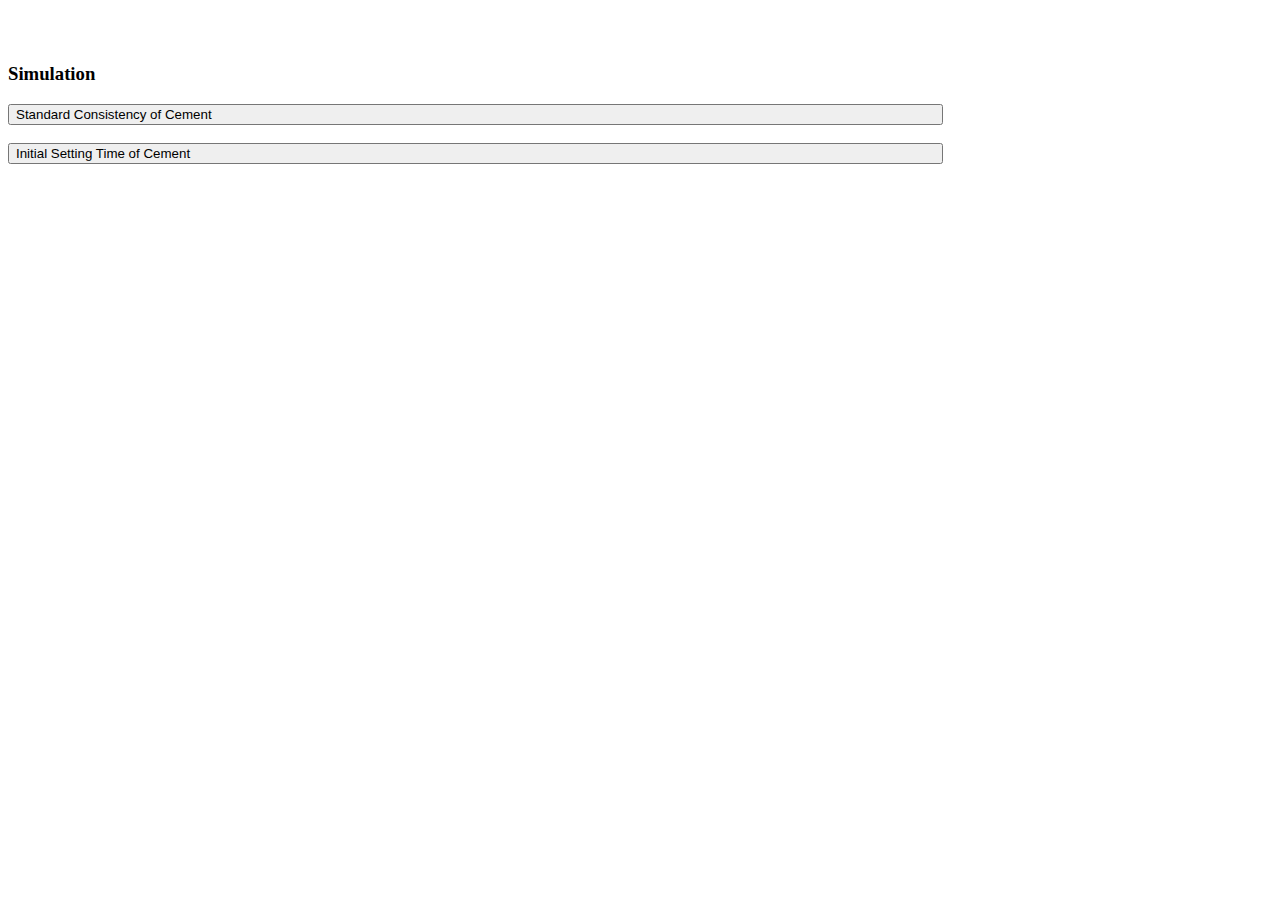
<file: simulation/index.html>
<!DOCTYPE html>
<html lang="en-US">
<head>
<meta charset="UTF-8">
<style>
div.panel {
    display: none;
}

div.panel.show {
    display: block !important;
}

</style>
</head>

<body>
<section class="content">
          <h3 style="margin-top:5%">Simulation</h3>
           
            <!--Simulation content goes here -->
			<!-- <iframe noscroll="" scrolling="no" src="images/slump test/index.html" height="606px" width="806px" style="background-color:white;"></iframe> -->
<div class="accordion"><input type="button" value="Standard Consistency of Cement" style="width:74%; text-align:left; " /></div>
<div class="panel" style="height:606px; width:806px;">
<iframe noscroll="" scrolling="no" src="stdconsistencycement/index.html" class="panel" style="height:606px; width:804px; background-color:white;"></iframe>
</div></br>
<div class="accordion"><input type="button" value="Initial Setting Time of Cement" style="width:74%; text-align:left;" /></div>
<div class="panel" style="height:606px; width:806px;">
<iframe noscroll="" scrolling="no" src="initialsetting/index.html" class="panel" style="height:606px; width:804px; background-color:white;"></iframe>
</div>

<script>
var acc = document.getElementsByClassName("accordion");
var panel = document.getElementsByClassName('panel');

for (var i = 0; i < acc.length; i++) {
    acc[i].onclick = function() {
    	var setClasses = !this.classList.contains('active');
        setClass(acc, 'active', 'remove');
        setClass(panel, 'show', 'remove');
        
       	if (setClasses) {
            this.classList.toggle("active");
            this.nextElementSibling.classList.toggle("show");
        }
    }
}

function setClass(els, className, fnName) {
    for (var i = 0; i < els.length; i++) {
        els[i].classList[fnName](className);
    }
}
</script>
<script src="../assets/js/iframeResize.js"></script></body>
</file>
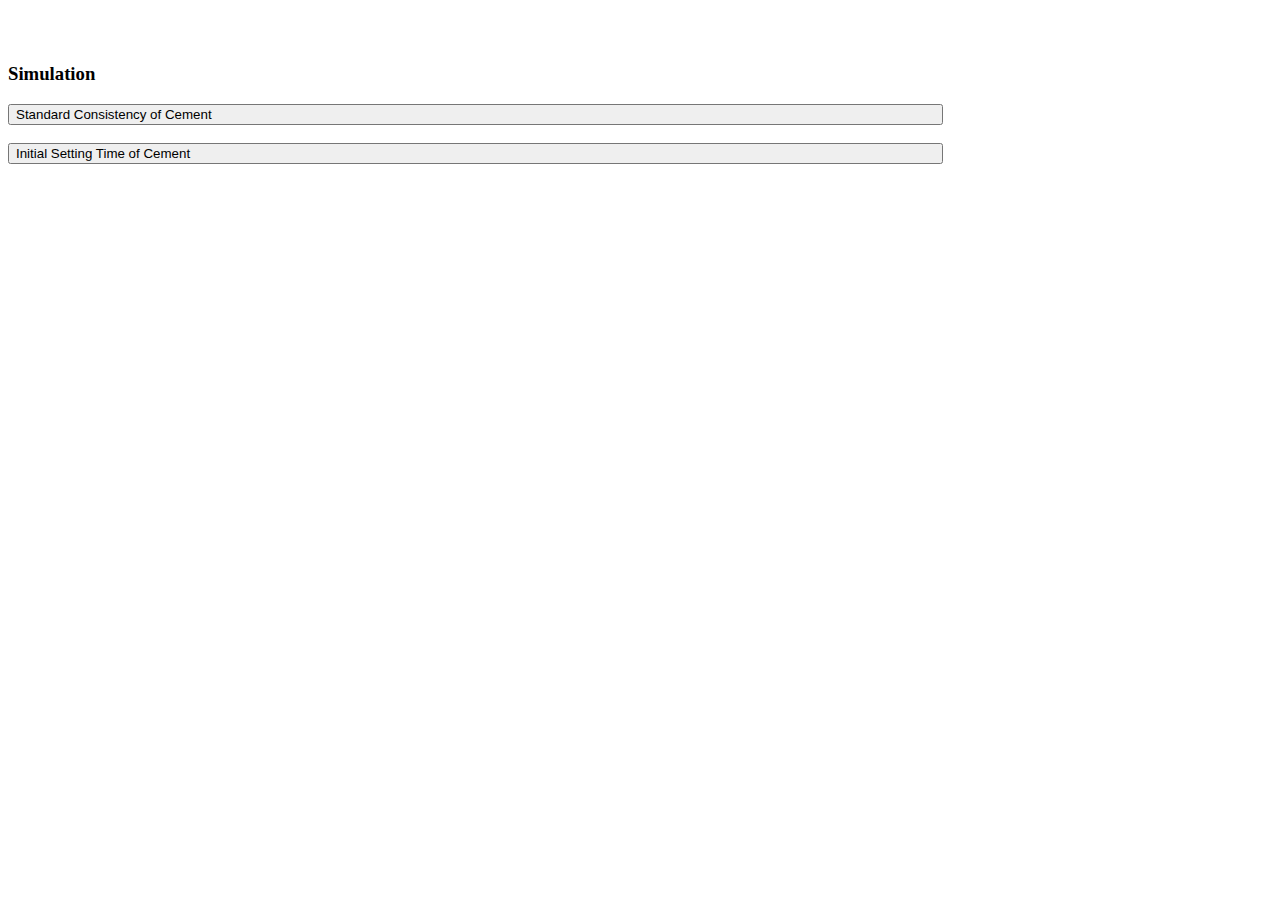
<file: experiment/simulation/index.html>
<!DOCTYPE html>
<html lang="en-US">
<head>
<meta charset="UTF-8">
<style>
div.panel {
    display: none;
}

div.panel.show {
    display: block !important;
}

</style>
</head>

<body>
<section class="content">
          <h3 style="margin-top:5%">Simulation</h3>
           
            <!--Simulation content goes here -->
			<!-- <iframe noscroll="" scrolling="no" src="images/slump test/index.html" height="606px" width="806px" style="background-color:white;"></iframe> -->
<div class="accordion"><input type="button" value="Standard Consistency of Cement" style="width:74%; text-align:left; " /></div>
<div class="panel" style="height:606px; width:806px;">
<iframe noscroll="" scrolling="no" src="stdconsistencycement/index.html" class="panel" style="height:606px; width:804px; background-color:white;"></iframe>
</div></br>
<div class="accordion"><input type="button" value="Initial Setting Time of Cement" style="width:74%; text-align:left;" /></div>
<div class="panel" style="height:606px; width:806px;">
<iframe noscroll="" scrolling="no" src="initialsetting/index.html" class="panel" style="height:606px; width:804px; background-color:white;"></iframe>
</div>

<script>
var acc = document.getElementsByClassName("accordion");
var panel = document.getElementsByClassName('panel');

for (var i = 0; i < acc.length; i++) {
    acc[i].onclick = function() {
    	var setClasses = !this.classList.contains('active');
        setClass(acc, 'active', 'remove');
        setClass(panel, 'show', 'remove');
        
       	if (setClasses) {
            this.classList.toggle("active");
            this.nextElementSibling.classList.toggle("show");
        }
    }
}

function setClass(els, className, fnName) {
    for (var i = 0; i < els.length; i++) {
        els[i].classList[fnName](className);
    }
}
</script>
</body>
</file>
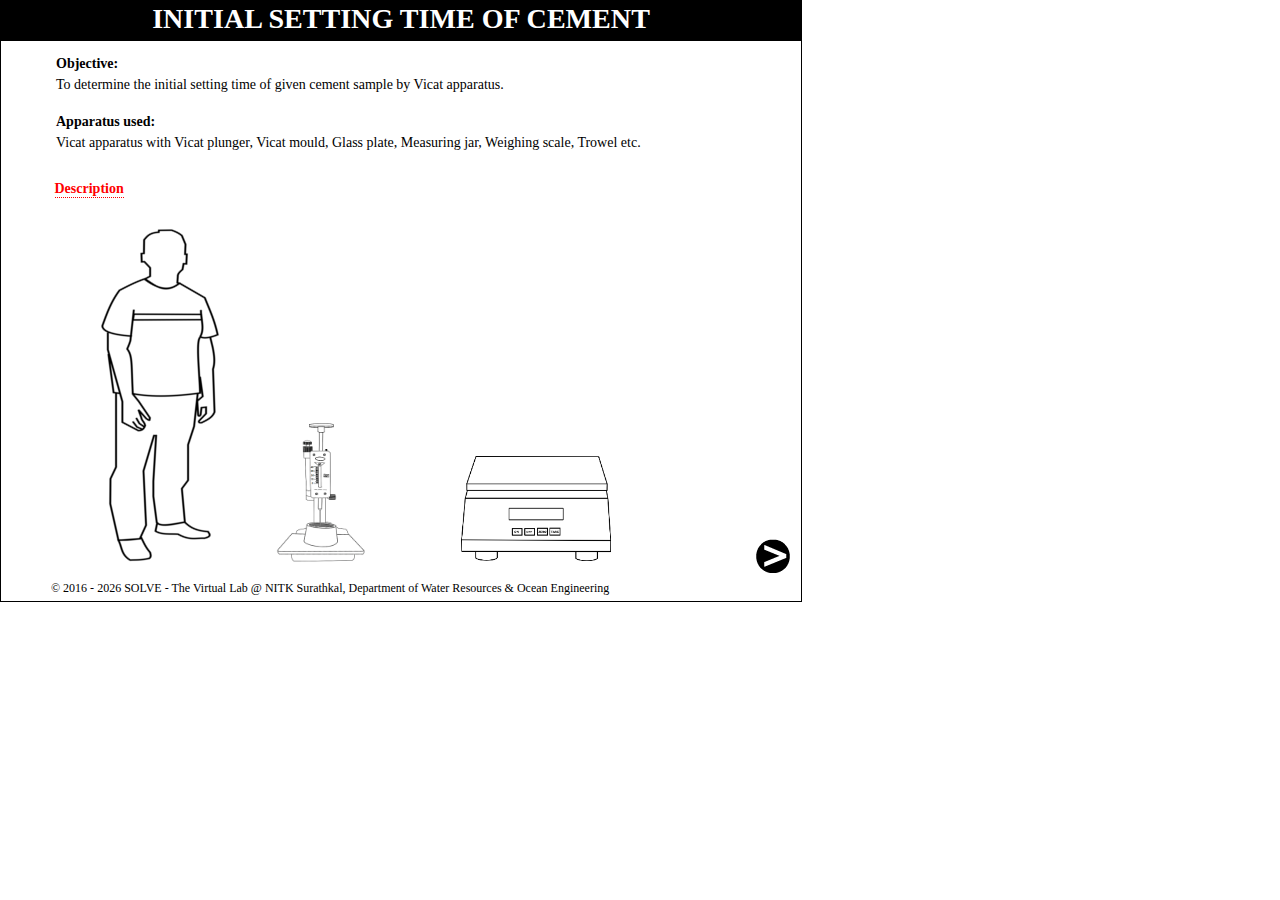
<file: simulation/initialsetting/index.html>
<!DOCTYPE html>
<html lang="en-US">
<head>
<meta charset="UTF-8">
<title>SOLVE</title>
<link rel="stylesheet" href="css/istc.css" />
<link rel="stylesheet" href="css/mathstyle.css" />
<script type="text/javascript" src= "js/jquerymin.js"></script>
<script type="text/javascript" src= "js/istc.js"></script>
<!-- <script type="text/javascript" src= "jquery-2.1.4.js"></script> -->
<!-- <script type="text/javascript" src= "ej.web.all.js"></script> -->
<!-- <script type="text/javascript" src="/assets/script/canvasjs.min.js"></script> -->
<script>
var simsubscreennum=0;
var temp=0;
var lnt=0;

</script>
<style>
.popup
{
	border-radius:5px;
	background-color:black;
	color:white;
	padding:5px;
}

.tooltip {
  position: relative;
  display: inline-block;
  border-bottom: 1px dotted black;
}

.tooltip .tooltiptext {
  visibility: hidden;
  width: 500px;
  background-color: black;
  color: #fff;
  border-radius: 6px;
  padding: 10px 10px 10px 10px;

  /* Position the tooltip */
  position: absolute;
  z-index: 100;
}

.tooltip:hover .tooltiptext {
  visibility: visible;
}
</style>
</head>
<body style="margin:0; font-family:Verdana; font-size:14px;">
<div id="simscreen">
<img id="swh" style="position: absolute; left: 650px; top: 85px;cursor:move;visibility:hidden;" src="images/swh.png"/>
<img id="ndl" style="position: absolute; left: 704px; top:156px;cursor:move;visibility:hidden;" src="images/nd.png"/>

<div id="title"><h3>Initial Setting Time of cement</h3></div>
	<div class="simsubscreen" id="canvas0">
	<h4 class="incanvas" style="font-family:verdana;" >Objective:</h4>
	<p class="incanvas" style="font-family:verdana; font-size:14px;">To determine the initial setting time of given cement sample by Vicat apparatus.</p></br>
	<h4 class="incanvas" style="font-family:verdana;">Apparatus used:</h4>
	<p class="incanvas" style="font-family:verdana; font-size:14px;" >Vicat apparatus with Vicat plunger, Vicat mould, Glass plate, Measuring jar, Weighing scale, Trowel etc.</p>
	&nbsp;<span class="tooltip" style="border-bottom:1px dotted ; color:red; position:absolute; top:130px;"><strong>Description</strong>
	<span  class="tooltiptext" style=" text-align:justify;"><strong style="color:red;">Initial Setting Time</strong> is the time elapsed between the moment the water is added to the cement sample and the time at which the cement paste starts losing plasticity.</span></span>
	<img id="" style="position: absolute; left: 410px; top: 405px; width:150px;" title="Weighing scale" src="images/ewm.png"/>
	<img style="position:absolute; left:50px; top:170px;" title="" src="images/human.png" />
	<img id="" style="position: absolute; left: 225px; top:370px; width:90px;" title="Vicat apparatus" src="images/1st.png"/>
</div>

<div class="simsubscreen" id="canvas1" style="visibility:hidden">
	<strong id="titlestep" class="incanvas">STEP </strong>
	<span class="circlebg" id="stepnumber">&nbsp;1&nbsp;</span>
	<p id="pumptext" class="steptext" style="font-family:verdana; font-size:14px;">&nbsp;Take cement in a pan and measure 300g of cement using the weighing scale.</p>
	<img id="" style="position: absolute; left: 230px; top: 255px;" src="images/ewm1.png"/>
	<img id="mw" style="position: absolute; left: 310px; top: 342px;visibility:hidden" src="images/mw.PNG"/>
	<img id="hp2-1" style="position: absolute; left:2px; top: 90px;visibility:hidden;" src="images/hp.png"/>
	<img id="p2" style="position: absolute; left: 251px; top: 212.25px;cursor:move;visibility:hidden" src="images/plate.png"/>
	<img id="wc" style="position: absolute; left: 320px; top: 230px;visibility:hidden" src="images/cem11.png"/>
	<img id="p3" style="position: absolute; left: 251px; top: 212.25px;cursor:move;visibility:hidden" src="images/plate.png"/>
	<img id="pwc" style="position: absolute; left:368px; top:166px;visibility:hidden" src="images/cemp.png"/>
	<img id="swc2" style="position: absolute; visibility: hidden; left: 450px; top: 130px;" src="images/cem12.png"/>
	<img id="hand" style="position: absolute; visibility: hidden; left: 420px; top: 65px;" src="images/pour.png"/>
	<img id="on1" style="position: absolute; left:290px; top: 375px; cursor:pointer; " src="images/onBtn.png"/>
	<img id="off1" style="position: absolute; left: 326px; top: 375px;" src="images/offBtn.png"/>
	<img id="zero1" style="position: absolute; left: 362.5px; top: 375px;" src="images/zeroBtn.png"/>
	<img id="tare1" style="position: absolute; left: 400px; top: 375px; cursor:pointer; " src="images/tareBtn.png"/>
	<p id="v2-1" style="position:absolute;left: 342px; top:332px;visibility:hidden;font-family:verdana; font-size:14px;">0.000 g</p>
	<p id="v2-2" style="position:absolute;left: 326px; top:332px;visibility:hidden;font-family:verdana; font-size:14px;">300.00 g</p>
</div>


<!--Step2	-->

 <div class="simsubscreen" id="canvas2" style="visibility:hidden">
 <strong id="titlestep" class="incanvas">STEP &nbsp;</strong>
 <span class="circlebg" id="stepnumber">&nbsp;2&nbsp;</span>
 <p id="pumptext-2" class="steptext" style="font-family:verdana; font-size:14px;">&nbsp;Add 0.85 times the water required for standard consistency to the sample in the container. Start the stop watch at the instant water is added.</p>

 <!-- <p id="77" style="font-family:verdana;font-size:14px;left: 102px; top:100px;visibility:hidden">Water Content= 0.85*P= 0.85*0.32*300=82ml</p> -->

<p id="2-2" style="position:absolute;left: 10px; top:100px; font-family:verdana; font-size:14px;">Percentage of water = 32 (Obtained from standard consistenecy of cement experiment)</p>
<p id="2-3" style="position:absolute;left: 10px; top:150px; font-family:verdana; font-size:14px;">Quantity of cement taken = 300g</p>

<div id="22-1" style="position:absolute; left:10px; top:220px; font-family:verdana; font-size:14px;">
<label id="l2-1">Quantity of water to be added (ml) = </label> <input id="output" type="text" style=" border:none; border-bottom: 1px solid; width:55px;" required >&nbsp;&nbsp;&nbsp;&nbsp;<input id="form" type="button" name="Formula" value="Formula"  />&nbsp;&nbsp;
<input id="check" type="button" name="check" value="Check" style="position:absolute; left:420px;"/>
<input id="result" type="button" name="Formula" value="Result" style="position:absolute; left:485px; visibility:hidden;" /></br>

<p id="r1" style="position:absolute; left:322.5px; top:-27.5px; color:#32CD32; font-size:22px; visibility:hidden;" >&#10004;</p>
<p id="w1" style="position:absolute; left:322.5px; top:-27.5px; color:red; font-size:22px; visibility:hidden;" >&#10008;</p>
</br></br></br>
<span id="formula" style="font-family:verdana; font-style:normal; border:1px solid black; padding:15px; visibility:hidden;">Quantity of water to be added = <span class="frac"><sup>0.85 x Percentage of water x Quantity of cement taken</sup><span>&frasl;</span><sub>100</sub></span>
</div>

<img id="wtr" style="position: absolute; left: 320px; top: 295px;cursor:move;visibility:hidden;" src="images/wtr.png"/>
<img id="pw" style="position: absolute; left: 354px; top: 124px;cursor:move;visibility:hidden;" src="images/pw.png"/>

<img id="flsk" style="position: absolute; left: 320px; top: 180px;cursor:move; visibility:hidden;" src="images/flsk.png"/>
<img id="hd1" style="position: absolute; left: 390px; top: 73.75px;cursor:move; visibility:hidden;" src="images/hd1.png"/>
<img id="hd2" style="position: absolute; left: 390px; top: 73.75px;cursor:move;visibility:hidden;" src="images/hd2.png"/>

<img id="cw" style="position: absolute; left: 110px; top:410px;cursor:move;visibility:hidden;" src="images/cw.png"/>

<img id="wc2" style="position: absolute; left: 150px; top:400px; visibility:hidden;" src="images/cem11.png"/>

<img id="wc3" style="position: absolute; left: 132px; top:406px;cursor:move;visibility:hidden" src="images/cem12.png"/>

<img id="pc2" style="position: absolute; left: 80px; top: 382.25px;visibility:hidden;" src="images/plate.png"/>

<img id="flsk1" style="position: absolute; left: 320px; top: 180px;cursor:move;visibility:hidden" src="images/flsk1.png"/>
<img id="flsk2" style="position: absolute; left: 435px; top: 160px;cursor:move;visibility:hidden" src="images/flsk2.png"/>
<img id="fp" style="position: absolute; left: 201px; top:354px;cursor:move;visibility:hidden " src="images/fp.png"/>

 </div>

 <!-- step3 -->
 <div class="simsubscreen" id="canvas3" style="visibility:hidden">
 <strong id="titlestep" class="incanvas">STEP &nbsp;</strong>
 <span class="circlebg" id="stepnumber">&nbsp;3&nbsp;</span>
 <p id="pumptext-2" class="steptext" style="font-family:verdana; font-size:14px;">&nbsp;Thoroughly mix the cement and water in a time not less than 3 minutes and not more than 5 minutes.</p>
<img id="tapi3a" style="position: absolute; left: 80px; top:295px;visibility:hidden;" src="images/tapi1.png"/>
<img id="cw3" style="position: absolute; left: 110px; top:410px;cursor:move;" src="images/cw.png"/>

<img id="wcw3" style="position: absolute; left: 110px; top:400px;cursor:move;visibility:hidden" src="images/wcw.png"/>

<img id="cwc3"  style="position: absolute; left: 110px; top:395px;cursor:move;visibility:hidden;" src="images/cw11.png"/>

<img id="wc33" style="position: absolute; left: 132px; top:406px;cursor:move;" src="images/cem12.png"/>

<img id="pc3" style="position: absolute; left: 80px; top: 382.25px;" src="images/plate.png"/>
<img id="tapi3" style="position: absolute; left: 80px; top:295px;" src="images/tapi1.png"/>
 </div>

<div class="simsubscreen" id="canvas4" style="visibility:hidden">
	<strong class="incanvas">STEP &nbsp;</strong><span class="circlebg">&nbsp;4&nbsp;</span>
	<p class="steptext" style="font-family:verdana; font-size:14px;">&nbsp;Fill the cement paste into the Vicat mould and smooth of the surface.</p>
	<img id="cwc1" style="position: absolute; left: 160px; top:355px;cursor:move;" src="images/cw11.png"/>
	<img id="cwc2" style="position: absolute; left: 160px; top:355px;cursor:move;visibility:hidden" src="images/tcw.png"/>
	<img id="md1" style="position: absolute; left: 411px; top: 290px;" src="images/md.png"/>
	<img id="md2" style="position: absolute; left: 411px; top: 290px;visibility:hidden" src="images/md1.png"/>
	<img id="md3" style="position: absolute; left: 411px; top: 290px;visibility:hidden;" src="images/md3.png"/>
	<img id="pc4" style="position: absolute; left: 131px;  top: 342.25px;" src="images/plate.png"/>
	<img id="tp1" style="position: absolute; left: 110px;  top: 200px;cursor:move;" src="images/tp1.png"/>
	<img id="tp2" style="position: absolute; left: 415px; top:230px;cursor:move;visibility:hidden" src="images/tp1.png"/>
	<img id="tc1" style="position: absolute; left: 160px; top:300px;cursor:move;visibility:hidden" src="images/tc.png"/>
	<img id="tc2" style="position: absolute; left: 160px; top:300px;cursor:move;visibility:hidden" src="images/tc.png"/>
	<img id="tc3" style="position: absolute; left: 415px; top:230px;cursor:move;visibility:hidden" src="images/tc.png"/>
</div>

<div class="simsubscreen" id="canvas5" style="visibility:hidden;">
	<strong class="incanvas">STEP &nbsp;</strong><span class="circlebg">&nbsp;5&nbsp;</span>
	<p class="steptext" style="font-family:verdana; font-size:14px;" >&nbsp;Lower the plunger to touch the surface of the mould and release it quickly to sink into the paste.</p>
	<img id="ln" style="position: absolute;left: 114px; top: 64px;" src="images/ln.png"/>
	<img id="ln22" style="position: absolute;left: 114px; top: 74px;visibility:hidden;" src="images/ln.png"/>
	<img id="ln33" style="position: absolute;left: 114px; top: 78px;visibility:hidden;" src="images/ln.png"/>
	<img id="mc" style="position: absolute;left: 55px; top: 120px;" src="images/mc.png"/>
	<img id="nb" style="position: absolute;left: 163px; top: 153px;" src="images/nb.png"/>
	<img id="arw" style="position: absolute;left: 130px; top: 193px;" src="images/arw.PNG"/>
	<img id="ndl5" style="position: absolute;left: 40.5px; top: 330px;visibility:hidden;" src="images/ndl.png"/>
	<img id="scw" style="position: absolute;left: 170.5px; top: 299px; cursor:pointer;visibility:hidden;" src="images/scw.PNG"/>
	<img id="md4" style="position: absolute; left: 411px; top: 310px;" src="images/md4.png"/>
	<img id="md41" style="position: absolute; left: 12px; top: 382px;visibility:hidden;" src="images/md4.png"/>
	<img id="ln2" style="position: absolute;left: 142.50px; top: 320px;visibility:hidden;" src="images/ln3.png"/>
	<img id="ln3" style="position: absolute;left: 142.25px; top: 328px;visibility:hidden;" src="images/ln2.png"/>
	<img id="zmc1" style="position: absolute; left: 358px; top: 135px;visibility:hidden;" src="images/zmc.png"/>
	<img id="nwrd1" style="position: absolute; left: 360px; top: 130px;visibility:hidden;" src="images/nwrd.png"/>
	<img id="zmv1" style="position: absolute;  left: 415px; top: 200px;visibility:hidden;" src="images/zmv.png"/>
	<p id="init" style="font-family:verdana; font-size:14px;position: absolute;  left: 398px; top: 405px;visibility:hidden;"> Initial Reading = 40mm </p>
</div>

<div class="simsubscreen" id="canvas6" style="visibility:hidden">
	<strong id="step6" class="incanvas">STEP &nbsp;</strong>
	<span class="circlebg" id="six">&nbsp;6&nbsp;</span>
	<p  id="step6-1" class="steptext" style="font-family:verdana; font-size:14px;">Measure the penetration of the needle for every 5 minutes till the penetration from the top is about 33 to 35mm.</p>
	<img id="ln61" style="position: absolute;left: 114px; top: 74px;" src="images/ln.png"/>
	<img id="ln62" style="position: absolute;left: 114px; top: 78px;visibility:hidden;" src="images/ln.png"/>
	<img id="mc6" style="position: absolute;left: 55px; top: 120px;" src="images/mc.png"/>
	<img id="nb6" style="position: absolute;left: 163px; top: 153px; cursor:pointer;" src="images/nb.png"/>
	<img id="arw6" style="position: absolute;left: 130px; top: 196px;" src="images/arw.PNG"/>
	<img id="scw6" style="position: absolute;left: 170.5px; top: 299px; cursor:pointer;visibility:hidden;" src="images/scw.PNG"/>
	<img id="md61" style="position: absolute; left: 12px; top: 382px;" src="images/md4.png"/>
	<img id="ln63" style="position: absolute;left: 142.50px; top: 320px;" src="images/ln3.png"/>
	<img id="ln64" style="position: absolute;left: 142.25px; top: 328px;visibility:hidden;" src="images/ln2.png"/>
	<img id="zmc6" style="position: absolute; left: 358px; top: 135px;visibility:hidden;" src="images/zmc.png"/>
	<img id="nwrd6" style="position: absolute; left: 360px; top: 130px;visibility:hidden;" src="images/nwrd.png"/>
	<img id="zmv6" style="position: absolute;  left: 415px; top: 282px;visibility:hidden;" src="images/zmv.png"/>
	<p id="final" style="font-family:verdana; font-size:14px;position: absolute;  left: 398px; top: 405px;visibility:hidden;"> Final Reading = 0mm </p>
	<p id="final1" style="font-family:verdana; font-size:14px;position: absolute;  left: 398px; top: 405px;visibility:hidden;"> Final Reading = 0mm </p>
	<p id="final3" style="font-family:verdana; font-size:14px;position: absolute;  left: 398px; top: 405px;visibility:hidden;"> Final Reading = 0mm </p>
	<p id="final4" style="font-family:verdana; font-size:14px;position: absolute;  left: 398px; top: 405px;visibility:hidden;"> Final Reading = 1mm </p>
	<img id="5"  style="position: absolute; left: 600px; top: 35px;cursor:move;visibility:hidden;" src="images/5m.png"/>
	<img id="10" style="position: absolute; left: 600px; top: 35px;cursor:move;visibility:hidden;" src="images/10.png"/>
	<img id="15" style="position: absolute; left: 600px; top: 35px;cursor:move;visibility:hidden;" src="images/15.png"/>
	<img id="20" style="position: absolute; left: 600px; top: 35px;cursor:move;visibility:hidden;" src="images/20.png"/>
	<img id="25" style="position: absolute; left: 600px; top: 35px;cursor:move;visibility:hidden;" src="images/25.png"/>
	<img id="30" style="position: absolute; left: 600px; top: 35px;cursor:move;visibility:hidden;" src="images/30.png"/>
	<img id="35" style="position: absolute; left: 600px; top: 35px;cursor:move;visibility:hidden;" src="images/35.png"/>
	<img id="40" style="position: absolute; left: 600px; top: 35px;cursor:move;visibility:hidden;" src="images/40m.png"/>
	<img id="45" style="position: absolute; left: 600px; top: 35px;cursor:move;visibility:hidden;" src="images/45.png"/>
</div>

<div class="simsubscreen" id="canvas7" style="visibility:hidden">
	<strong id="step7" class="incanvas">STEP &nbsp;</strong>
	<span class="circlebg" id="six">&nbsp;7&nbsp;</span>
	<p  id="step7-1" class="steptext" style="font-family:verdana; font-size:14px;">Observation and Results:</p>
	<p id="final11" style="font-family:verdana; font-size:14px;position: absolute;  left: 110px; top: 100px;"> Time = 5min<br/><br/><br/><br/>Initial Reading = 40mm <br/><br/><br/><br/>Final Reading = 0mm </p>
	<p id="final22" style="font-family:verdana; font-size:14px;position: absolute;  left: 110px; top: 90px;visibility:hidden;"> Time = 10min<br/><br/><br/><br/>Initial Reading = 40mm <br/><br/><br/><br/>Final Reading = 0mm </p>
	<p id="final33" style="font-family:verdana; font-size:14px;position: absolute;  left: 110px; top: 90px;visibility:hidden;"> Time = 15min<br/><br/><br/><br/>Initial Reading = 40mm <br/><br/><br/><br/>Final Reading = 0mm </p>
	<p id="final44" style="font-family:verdana; font-size:14px;position: absolute;  left: 110px; top: 90px;visibility:hidden;"> Time = 20min<br/><br/><br/><br/>Initial Reading = 40mm <br/><br/><br/><br/>Final Reading = 1mm </p>
</div>

<div class="simsubscreen" id="canvas8" style="visibility:hidden">
	<h2 id="step8" style="font-family:verdana; visibility:hidden;">Observation and Results:</h2>
	<table id="table" border size=1 style="visibility:hidden; font-family:verdana; font-size:14px; ">
	<tr>
		<th style="text-align:center;font-family:verdana; font-size:14px;">Sl.No</th>
		<th style="text-align:center;font-family:verdana; font-size:14px;">Time(min)</th>
		<th style="text-align:center;font-family:verdana; font-size:14px;">Penetration(mm)</th>
	</tr>

	 <tr><td style="text-align:center;font-family:verdana; font-size:14px;">1</td>
		<td style="text-align:center;font-family:verdana; font-size:14px;">5</td>
		<td style="text-align:center;font-family:verdana; font-size:14px;">0</td>
	</tr>
	<tr>
		<td style="text-align:center;font-family:verdana; font-size:14px;">2</td>
		<td style="text-align:center;font-family:verdana; font-size:14px;">10</td>
		<td style="text-align:center;font-family:verdana; font-size:14px;">0</td>
	</tr>
	<tr>
		<td style="text-align:center;font-family:verdana; font-size:14px;">3</td>
		<td style="text-align:center;font-family:verdana; font-size:14px;">15</td>
		<td style="text-align:center;font-family:verdana; font-size:14px;">0</td>
	</tr>
	<tr>
		<td style="text-align:center;font-family:verdana; font-size:14px;">4</td>
		<td style="text-align:center;font-family:verdana; font-size:14px;">20</td>
		<td style="text-align:center;font-family:verdana; font-size:14px;">1</td>
	</tr><tr>
		<td style="text-align:center;font-family:verdana; font-size:14px;">5</td>
		<td style="text-align:center;font-family:verdana; font-size:14px;">25</td>
		<td style="text-align:center;font-family:verdana; font-size:14px;">2</td>
	</tr><tr>
		<td style="text-align:center;font-family:verdana; font-size:14px;">6</td>
		<td style="text-align:center;font-family:verdana; font-size:14px;">30</td>
		<td style="text-align:center;font-family:verdana; font-size:14px;">3</td>
	</tr><tr>
		<td style="text-align:center;font-family:verdana; font-size:14px;">7</td>
		<td style="text-align:center;font-family:verdana; font-size:14px;">35</td>
		<td style="text-align:center;font-family:verdana; font-size:14px;">4</td>
	</tr><tr>
		<td style="text-align:center;font-family:verdana; font-size:14px;">8</td>
		<td style="text-align:center;font-family:verdana; font-size:14px;">40</td>
		<td style="text-align:center;font-family:verdana; font-size:14px;">4</td>
	</tr><tr>
		<td style="text-align:center;font-family:verdana; font-size:14px;">9</td>
		<td style="text-align:center;font-family:verdana; font-size:14px;">45</td>
		<td style="text-align:center;font-family:verdana; font-size:14px;">5</td>
	</tr>
	</table>
	
	<h2 id="rs" style="position:absolute; left:-20px; top:170px; color:black; visibility:hidden; text-align:center;">Repeat for different positions on the mould until the plunger stops penetrating 5mm from the bottom of the mould.</h2>

	<div id="inferenceDiv" style="position:absolute; left:460px; top:80px; visibility:hidden;">
		<div id="inference" style="  background-color:grey; color:white; padding:8.5px; border-radius:5px; font-family:verdana;">
		<p>Initial setting time of cement is</p>
		<input type="radio" name="inf" value="1">&nbsp;30</br>
		<input type="radio" name="inf" value="2">&nbsp;35</br>
		<input type="radio" name="inf" value="3">&nbsp;40</br>
		<input type="radio" name="inf" value="4">&nbsp;45</br></br>
		<input type="button" value="Submit" onclick="checkInference();"/>
		<p id="ans" style="visibility:hidden;"></p>
	</div>
</div>

<h3 id="ob" style="position:absolute; left:10px; top:390px; visibility:hidden;">Inference: </h3>
<p id="infAns" style="display:none; font-weight:bold; position:absolute; left:10px; top:420px; text-align:justify; width:675px;"></p>

</div>


<div id="">
<p id="time" style="text-transform: uppercase;visibility :hidden;font-weight: bold;font-family:verdana; font-size:14px;"><strong>Time = </strong></p>
</div>

<div id="questDiv" style="position:absolute; background-color:grey; color:white; padding:7.5px; border-radius:5px; visibility:hidden; text-align:justify;">
<p id="q"></p><select id="answer" >
</select>
<p id="a"></p>
</div>

<!--next  Arrow	-->
<div id="nav">
	<img id="nextButton" onclick="navNext(); " src="images/Next.png" />
</div>




<!--Blinking Arrow	-->
<img class ="" id="arrow1" style="visibility:hidden;" src="images/arrow1.png"/>

<div id="copyright"> &copy; 2016 - <script>document.write(new Date().getFullYear())</script> SOLVE - The Virtual Lab @ NITK Surathkal, Department of Water Resources & Ocean Engineering</div>
</body>
</html>
</file>
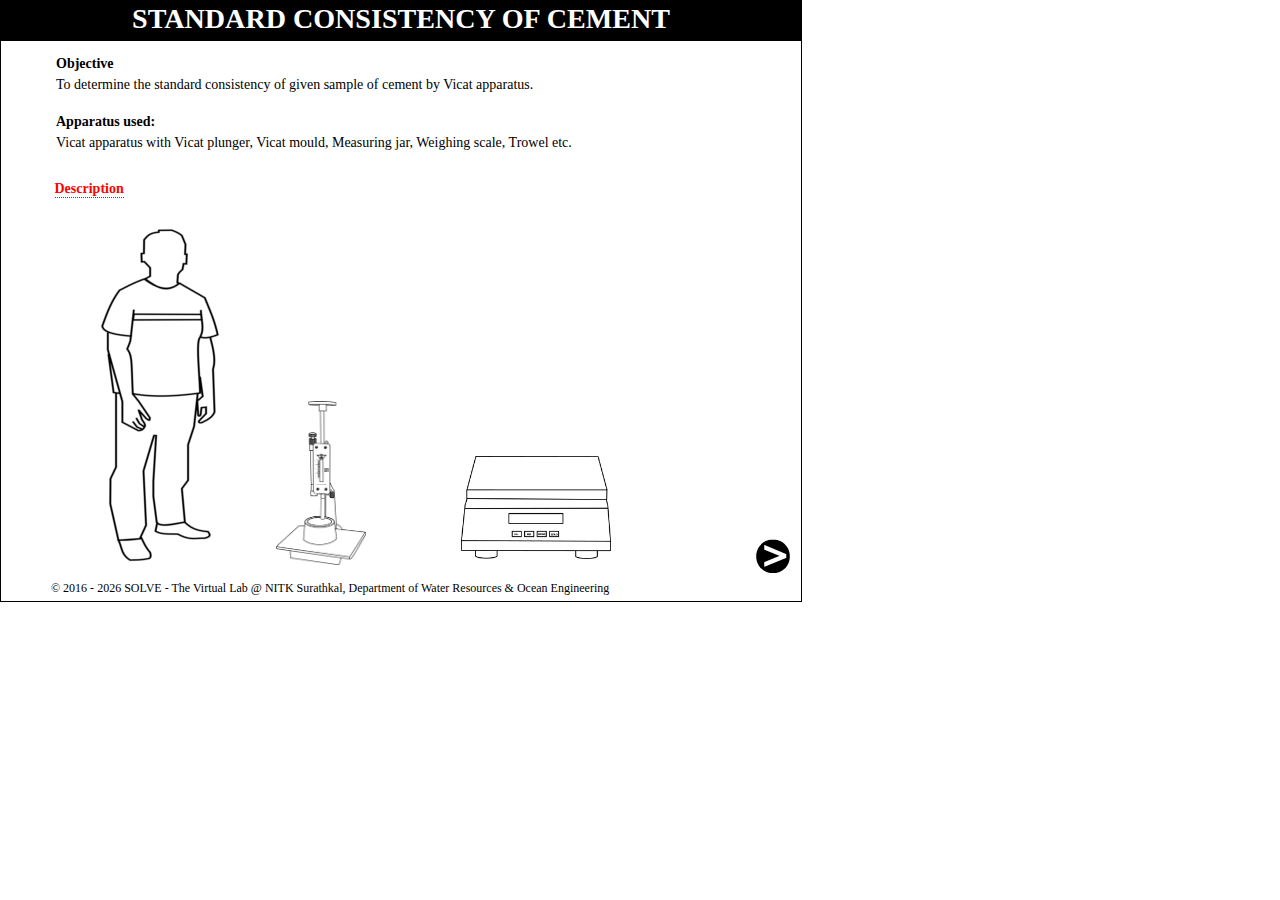
<file: simulation/stdconsistencycement/index.html>
<!DOCTYPE html>
<html lang="en-US">
<head>
<meta charset="UTF-8">

<title>SOLVE</title>
<link rel="stylesheet" href="css/mathstyle.css" />
<link rel="stylesheet" href="css/scc.css" />
<script type="text/javascript" src= "js/jquerymin.js"></script>
<script type="text/javascript" src= "js/scc.js"></script>

<script>
var simsubscreennum=0;
var temp=0;
var lnt=0;
</script>
<style>
.popup
{
	border-radius:5px;
	background-color:black;
	color:white;
	padding:5px;
}

.tooltip {
  position: relative;
  display: inline-block;
  border-bottom: 1px dotted black;
}

.tooltip .tooltiptext {
  visibility: hidden;
  width: 500px;
  background-color: black;
  color: #fff;
  border-radius: 6px;
  padding: 10px 10px 10px 10px;

  /* Position the tooltip */
  position: absolute;
  z-index: 100;
  <!-- text-align:center; -->
}

.tooltip:hover .tooltiptext {
  visibility: visible;
}

</style>
</head>

<body style="margin:0; font-family:verdana; font-size:14px;">
<!--Simulation Screen start		-->
<div id="simscreen">

<!--Title of Simulation		-->
<div id="title"><h3>Standard Consistency of cement</h3></div>

<!--SubScreen Home	-->
<div class="simsubscreen" id="canvas0">
<h4 class="incanvas" style="font-family:verdana;" >Objective</h4>
<p class="incanvas" style="font-family:verdana; font-size:14px;">To determine the standard consistency of given sample of cement by Vicat apparatus.</p></br>
<h4 class="incanvas" style="font-family:verdana;">Apparatus used:</h4>
<p class="incanvas" style="font-family:verdana; font-size:14px;">Vicat apparatus with Vicat plunger, Vicat mould, Measuring jar, Weighing scale, Trowel etc.</p>
&nbsp;<span class="tooltip" style="border-bottom:1px dotted ; color:red; position:absolute; top:130px; text-align:justify;"><strong>Description</strong>
<span  class="tooltiptext" style=""><strong style="color:red;">Standard Consistency of Cement</strong> is defined as that consistency which will permit the Vicat plunger to a point 5mm to 7mm from the bottom of the Vicat mould.</span></span>

<img id="" style="position: absolute; left: 410px; top: 405px; width:150px;" title="Weighing scale" src="images/ewm.png"/>
<img style="position:absolute; left:50px; top:170px;" title="" src="images/human.png" />
<img id="" style="position: absolute; left: 225px; top:350px; width:90px;" title="Vicat apparatus" src="images/vic1.png"/>

</div>


<!--Step1	-->
<div class="simsubscreen" id="canvas1" style="visibility:hidden">
<strong id="titlestep" class="incanvas">STEP </strong>
<span class="circlebg" id="stepnumber">&nbsp;1&nbsp;</span>

<p id="pumptext" class="steptext" style="font-family:verdana; font-size:14px;

http-server h">&nbsp;Take cement in a pan and measure 300g of cement using the weighing scale.</p>

<img id="ewm1" style="position: absolute; left: 230px; top: 255px;" src="images/ewm1.png"/>
<img id="mw" style="position: absolute; left: 310px; top: 342px;visibility:hidden" src="images/mw.png"/>
<img id="hp2-1" style="position: absolute; left:2px; top: 90px;visibility:hidden;" src="images/hp.png"/>

<img id="swc2"  style="position: absolute; visibility: hidden; left: 468px; top: 120px;" src="images/ssc.png"/>
<img id="wc" style="position: absolute; left: 318px; top: 229.5px; visibility:hidden" src="images/sc.png"/>

<img id="p2" style="position: absolute; left: 251px; top: 212.25px;cursor:move;visibility:hidden" src="images/plate.png"/>


<img id="pwc" style="position: absolute; left:350px; top:185px;visibility:hidden" src="images/pc.png"/>

<img id="hand"  style="position: absolute; visibility: hidden; left: 420px; top: 65px;" src="images/pour.png"/>

<img id="on2-1" style="position: absolute; left:300px; top: 380px; cursor:pointer;" src="images/on.png"/>
<img id="off2-1" style="position: absolute; left: 330px; top: 380px;" src="images/off.png"/>
<img id="zero2-1" style="position: absolute; left: 360px; top: 380px;" src="images/zero.png"/>
<img id="tare2-1" style="position: absolute; left: 390px; top: 380px; cursor:pointer;" src="images/tare2.png"/>

<img id="on2-2" style="position: absolute; left:295px; top: 380px;visibility:hidden" src="images/onblue.png"/>
<img id="on2-3" style="position: absolute; left:300px; top: 380px;visibility:hidden; cursor:pointer;" src="images/on.png"/>
<img id="tare2-3" style="position: absolute; left: 390px; top: 380px;visibility:hidden; cursor:pointer;" src="images/tare2.png"/>
<img id="tare2-2" style="position: absolute; left: 385px; top: 380px;visibility:hidden; cursor:pointer;" src="images/tare3.png"/>
<p id="v2-1" style="position:absolute;left: 342px; top:334px;visibility:hidden;font-family:verdana; font-size:14px;">00.00   g</p>
<p id="v2-2" style="position:absolute;left: 326px; top:334px;visibility:hidden;font-family:verdana; font-size:14px;">300.00   g</p>
</div>


<!--Step2-->
<div class="simsubscreen" id="canvas2" style="visibility:hidden">
<strong id="titlestep" class="incanvas">STEP &nbsp;</strong>
<span class="circlebg" id="stepnumber">&nbsp;2&nbsp;</span>
<p id="pumptext-2" class="steptext" style="font-family:verdana; font-size:14px; ">&nbsp;Take water of about weight of dry cement a   nd mix it thoroughly with the cement using trowel. The gauging time should not be more than 3 to 5 minutes.</p>
<p id="2-2" style="position:absolute;left: 10px; top:100px; font-family:verdana; font-size:14px;">Percentage of water = </p>
<p id="2-3" style="position:absolute;left: 10px; top:150px; font-family:verdana; font-size:14px;">Quantity of cement taken = 300g</p>
<!-- <p id="2-4" style="position:absolute;left: 13px; top:125px; font-family:verdana; font-size:16px;">Quantity of water to be added =  ml</p> -->

<div id="22-1" style="position:absolute; left:10px; top:220px; font-family:verdana; font-size:14px;">
<label id="l2-1">Quantity of water to be added (ml) = </label> <input id="output" type="text" style=" border:none; border-bottom: 1px solid; width:55px;" required >&nbsp;&nbsp;&nbsp;&nbsp;<input id="form" type="button" name="Formula" value="Formula"  />&nbsp;&nbsp;
<input id="check" type="button" name="check" value="Check" style="position:absolute; left:420px;"/>
<input id="result" type="button" name="Formula" value="Result" style="position:absolute; left:485px; visibility:hidden;" /></br>

<p id="r1" style="position:absolute; left:322.5px; top:-27.5px; color:#32CD32; font-size:22px; visibility:hidden;" >&#10004;</p>
<p id="w1" style="position:absolute; left:322.5px; top:-27.5px; color:red; font-size:22px; visibility:hidden;" >&#10008;</p>
</br></br></br>
<span id="formula" style="font-family:verdana; font-style:normal; border:1px solid black; padding:15px; visibility:hidden;">Quantity of water to be added = <span class="frac"><sup>Percentage of water x Quantity of cement taken</sup><span>&frasl;</span><sub>100</sub></span>
</div>

<div id="22-2" style="position:absolute; left:10px; top:220px; font-family:verdana; font-size:14px; visibility:hidden;">
<label id="l2-2">Quantity of water to be added(ml) = </label> <input id="output2" type="text" style=" border:none; border-bottom: 1px solid; width:55px;" required >&nbsp;&nbsp;&nbsp;&nbsp;<input id="form2" type="button" name="Formula" value="Formula"  />&nbsp;&nbsp;
<input id="check2" type="button" name="check" value="Check" style="position:absolute; left:420px;"/>
<input id="result2" type="button" name="Formula" value="Result" style="position:absolute; left:485px;  visibility:hidden;" /></br>

<p id="r2" style="position:absolute; left:322.5px; top:-27.5px; color:#32CD32; font-size:22px; visibility:hidden;" >&#10004;</p>
<p id="w2" style="position:absolute; left:322.5px; top:-27.5px; color:red;  font-size:22px; visibility:hidden;" >&#10008;</p>
</br></br></br>
<span id="formula2" style="font-family:verdana; font-style:normal; border:1px solid black; padding:15px; visibility:hidden;">Quantity of water to be added = <span class="frac"><sup>Percentage of water x Quantity of cement taken</sup><span>&frasl;</span><sub>100</sub></span>
</div>

<img id="cylwat" style="position: absolute; left: 338px; top:345.75px; visibility:hidden;" src="images/cylwat.png"/>
<img id="coverblue" style="position:absolute; left:222px; top:407px; visibility:hidden;" src="images/coverblue.png"/>
<img id="coverblue2" style="position:absolute; left:222px; top:408px; visibility:hidden;" src="images/coverblue2.png"/>

<img id="shaker1" style="position:absolute; left:320px; top:275px; visibility:hidden; cursor:pointer;" src="images/shaker1.png"/>
<img id="shaker2" style="position:absolute; left:310px; top:265px; visibility:hidden;" src="images/shaker2.png"/>
<img id="cement" style="position: absolute; left: 227px; top: 397.5px; visibility:hidden;" src="images/cement.png"/>

<img id="wc3" style="position: absolute; left: 227px; top: 397.5px; visibility:hidden;" src="images/sc.png"/>
<img id="cement2" style="position: absolute; left: 227px; top: 400.5px; visibility:hidden;" src="images/cement2.png"/>
<img id="p3" style="position: absolute; left: 161px; top: 380.25px;visibility:hidden;" src="images/plate2.png"/>

<img id="water" style="position:absolute; left:382px; top:190px; visibility:hidden;" src="images/water.png"/>
<img id="water1" style="position:absolute; left:259px; top:377px; visibility:hidden;" src="images/water.png"/>

<img id="msrdev" style="position:absolute; left: 320px; top:190px; visibility:hidden;" src="images/msrdev.png"/>
<img id="msrdev1" style="position:absolute; left: 413px; top:158px; visibility:hidden; cursor:pointer;" src="images/msrdev1.png"/>
<img id="msrdev2" style="position:absolute; left:275px; top:305px; visibility:hidden;" src="images/msrdev2.png"/>
<img id="msrdev3" style="position:absolute; left: 413px; top:158px; visibility:hidden; cursor:pointer;" src="images/84.png"/>
<img id="msrdev4" style="position:absolute; left: 413px; top:158px; visibility:hidden; cursor:pointer;" src="images/90.png"/>
<img id="msrdev5" style="position:absolute; left: 413px; top:158px; visibility:hidden; cursor:pointer;" src="images/96.png"/>

<img id="hn" style="position:absolute; left:395px; top:65px; visibility:hidden; cursor:pointer;" src="images/hn.png"/>
<img id="hn2" style="position:absolute; left:400.5px; top:95px; visibility:hidden;" src="images/hn2.png"/>

</div>


<!--Step3-->
<div class="simsubscreen" id="canvas3" style="visibility:hidden">
<strong class="incanvas">STEP &nbsp;</strong><span class="circlebg">&nbsp;3&nbsp;</span>
<p class="steptext" style="font-family:verdana; font-size:14px;">&nbsp;Fill the Vicat mould resting upon non-porous plate.</p>

<img id="cement1" style="position: absolute; left: 127px; top: 297.5px; visibility:hidden;" src="images/cement.png"/>
<img id="p4" style="position: absolute; left: 61px; top: 280.25px; cursor:move; visibility:hidden;" src="images/plate2.png"/>
<img id="p5" style="position: absolute; left: 61px; top: 280.25px; cursor:move; visibility:hidden;" src="images/plate3.png"/>

<img id="mould1" style="position:absolute; left:350px; top:250px; visibility:hidden;" src="images/mould1.png"/>
<img id="mould2" style="position:absolute; left:350px; top:250px; visibility:hidden;" src="images/mould2.png"/>
<img id="mould3" style="position:absolute; left:350px; top:250px; visibility:hidden;" src="images/mould3.png"/>

<img id="shaker" style="position:absolute; left:20px; top:135px; visibility:hidden; cursor:pointer;" src="images/shaker.png"/>
<img id="shaker3" style="position:absolute; left: 75px; top: 249px; visibility:hidden;" src="images/shaker3.png"/>
<img id="shaker4" style="position:absolute; left:375px; top:180px; visibility:hidden;" src="images/shaker3.png"/>
<img id="shaker5" style="position:absolute; left:50px; top:249px; visibility:hidden;" src="images/shaker3.png"/>
</div>



<!--Step4	-->
<div class="simsubscreen" id="canvas4" style="visibility:hidden;">
<strong class="incanvas">STEP &nbsp;</strong><span class="circlebg">&nbsp;4&nbsp;</span>
<p class="steptext" style="font-family:verdana; font-size:14px;" >&nbsp;Fix the 1mm<sup>2</sup> Vicat plunger and the place the mould under the test setup.</p>
<img id="setup4-1" style="position: absolute; left: 151px; top: 75px; " src="images/pic2.png"/>
<img id="setup4-2" style="position: absolute; left: 194px; top: 270px; " src="images/pic1.png"/>
<img id="setup" style="position: absolute; left: 121px; top: 160px; " src="images/setup2.png"/>
<img id="setup4-3" style="position: absolute; left: 208px; top: 180px; " src="images/pic3.png"/>
<img id="setup4-4" style="position: absolute; left: 185.5px; top: 220px; " src="images/pic4.png"/>
<img id="hnd2" style="position: absolute; left: 56px; top: 315px; visibility:hidden; " src="images/hnd2.png"/>
<img id="screw" style="position:absolute; left:227.50px; top: 307px; cursor:pointer;" src="images/screw.png" />
<img id="mould4" style="position:absolute; left:370px; top:250px; " src="images/mould4.png"/>
<img id="mould4-1" style="position:absolute; left:77.5px; top:380px; visibility:hidden;" src="images/mould4.png"/>
<img id="setup4-5" style="position: absolute; left: 194px; top: 318px; visibility:hidden;" src="images/pic5.png"/>
<p id="stat1" style="position: absolute; left:380px; top:220px;font-family:verdana; font-size:16px; visibility:hidden;">Initial Reading = 40mm</p>
</div>


<!--Step5	-->
<div class="simsubscreen" id="canvas5" style="visibility:hidden">
<strong class="incanvas" id="step5">STEP &nbsp;</strong><span class="circlebg" id="step5-1">&nbsp;5&nbsp;</span>
<p class="steptext" id="step5-2" style="font-family:verdana; font-size:14px;" >&nbsp;Lower the plunger to touch the surface of the mould and release it quickly to sink into the paste.</p>
<img id="setup5-1" style="position: absolute; left: 231px; top: 85px; " src="images/pic2.png"/>
<img id="setup5-6" style="position: absolute; left: 288px; top: 181px; visibility:hidden;" src="images/pic3.png"/>
<img id="setup5" style="position: absolute; left: 201px; top: 160px; " src="images/setup2.png"/>
<img id="setup5-3" style="position: absolute; left: 288px; top: 180px; cursor:pointer;" src="images/pic3.png"/>
<img id="setup5-4" style="position: absolute; left: 265.5px; top: 231.5px; " src="images/pic4.png"/>
<img id="hnd5" style="position: absolute; left: 106px; top: 315px; visibility:hidden; " src="images/hnd2.png"/>
<img id="screw5" style="position:absolute; left:307.50px; top: 307px; cursor:pointer;" src="images/screw.png" />
<img id="mould5-1" style="position:absolute; left:160.5px; top:380px; " src="images/mould4.png"/>
<img id="setup5-5" style="position: absolute; left: 274px; top: 318px; " src="images/pic5.png"/>
<img id="mould5-2" style="position: absolute; left: 158px; top: 318px; visibility:hidden;" src="images/mould5.png"/>
<img id="meter5" style="position:absolute; left:500px; top:170px; visibility:hidden;" src="images/meter.png" />
<img id="pic6" style="position:absolute; left:532.5px; top:222.5px; visibility:hidden;" src="images/pic6.png" />
<img id="hg5" style="position:absolute; left: 420px; top: 155px; visibility:hidden;" src="images/hookgauge.png" />
<p id="stat2" style="position: absolute; left:435px; top:415px; font-family:verdana; font-size:16px; visibility:hidden;">Final Reading = </p>
</div>

<!--Step6	-->
<div class="simsubscreen" id="canvas6" style="visibility:hidden">
<h3 id="step6-1" style="font-family:verdana;">Observation and Results:</h3>
<p class="stepfont" id="can6-3" style="position:absolute; top:100px; left:100px">Quantity of water added = ml</p>
<p class="stepfont" id="can6-1" style="position:absolute; top:150px; left:100px">Initial Reading = 40mm</p>
<p class="stepfont" id="can6-2" style="position:absolute; top: 200px; left:100px">Final Reading = </p>

<h2 id="66-1" style="position:absolute; left:-10px; top:200px; color:black; display:none; text-align:center;">Repeat the the sampe procedure for 30% and 32% of water</h2>

<table id="tab" border size=1 style="visibility:hidden; font-family:verdana; font-size:14px; position:absolute; top:50px;">
<caption style="text-align:left; font-family:verdana; font-size:14px;  padding:5px; margin: 8px 0;">Weight of the Cement taken  = 300g</caption>
<tr>
    <th style="text-align:center; font-family:verdana; font-size:14px; padding: 5px; margin: 8px 0;">Percentage of Water</th>
	<th style="text-align:center; font-family:verdana; font-size:14px; padding: 5px; margin: 8px 0;">Initial Reading (mm)</th>
    <th style="text-align:center; font-family:verdana; font-size:14px; padding: 5px; margin: 8px 0;">Final Reading (mm)</th>
</tr>

<tr>
    <td style="text-align:center; font-family:verdana; font-size:14px; padding: 5px; margin: 8px 0;">26</td>
    <td style="text-align:center; font-family:verdana; font-size:14px; padding: 5px; margin: 8px 0;">40</td>
    <td style="text-align:center; font-family:verdana; font-size:14px; padding: 5px; margin: 8px 0;">28</td>
</tr>

<tr>
	<td style="text-align:center; font-family:verdana; font-size:14px; padding: 5px; margin: 8px 0; ">28</td>
	<td style="text-align:center; font-family:verdana; font-size:14px; padding: 5px; margin: 8px 0;">40</td>
	<td style="text-align:center; font-family:verdana; font-size:14px; padding: 5px; margin: 8px 0;">19</td>
</tr>

<tr>
    <td style="text-align:center; font-family:verdana; font-size:14px; padding: 5px; margin: 8px 0;">30</td>
    <td style="text-align:center; font-family:verdana; font-size:14px; padding: 5px; margin: 8px 0;">40</td>
    <td style="text-align:center; font-family:verdana; font-size:14px; padding: 5px; margin: 8px 0;">11</td>
</tr>

<tr>
    <td style="text-align:center; font-family:verdana; font-size:14px; padding: 5px; margin: 8px 0;">32</td>
    <td style="text-align:center; font-family:verdana; font-size:14px; padding: 5px; margin: 8px 0;">40</td>
    <td style="text-align:center; font-family:verdana; font-size:14px; padding: 5px; margin: 8px 0;">6</td>
</tr>
</table>

<div id="inferenceDiv" style="position:absolute; left:10px; top:225px; visibility:hidden;">
<strong class="incanvas" id="ob" ><h3>Inference: </h3></strong>
<div id="inference" style=" background-color:grey; color:white; padding:7.5px; border-radius:5px; text-align:justify;">
<p>The percentage of water required for the given sample to</br> be in acceptable range of Standard Consistency is</p>
<input type="radio" name="inf" value="1">&nbsp;26</br>
<input type="radio" name="inf" value="2">&nbsp;28</br>
<input type="radio" name="inf" value="3">&nbsp;30</br>
<input type="radio" name="inf" value="4">&nbsp;32</br></br>
<input type="button" value="Submit" onclick="checkInference();"/>
<p id="ans" style="visibility:hidden;"></p>
</div>
</div>
<p id="infAns" style="display:none; font-weight:bold; position:absolute; left:10px; top:290px; text-align:justify; width:675px;"></p>

</div>

<div id="questDiv" style="position:absolute; background-color:grey; color:white; padding:7.5px; border-radius:5px; visibility:hidden; text-align:justify;">
<p id="q"></p><select id="answer" >
</select>
<p id="a"></p>
</div>

<div id="">
<p id="trial" style="text-transform: uppercase;visibility :hidden;font-weight: bold;font-family:verdana; font-size:14px;"><strong>Trial = </strong></p>
</div>


<!--next  Arrow	-->
<div id="nav">
	<img id="nextButton" onclick="navNext(); " src="images/Next.png" />
</div>


<!--Blinking Arrow	-->
<img class ="" id="arrow1" style="visibility:hidden;" src="images/arrow1.png"/>

<div id="copyright"> &copy; 2016 - <script>document.write(new Date().getFullYear())</script> SOLVE - The Virtual Lab @ NITK Surathkal, Department of Water Resources & Ocean Engineering</div>

</body>
</html>
</file>
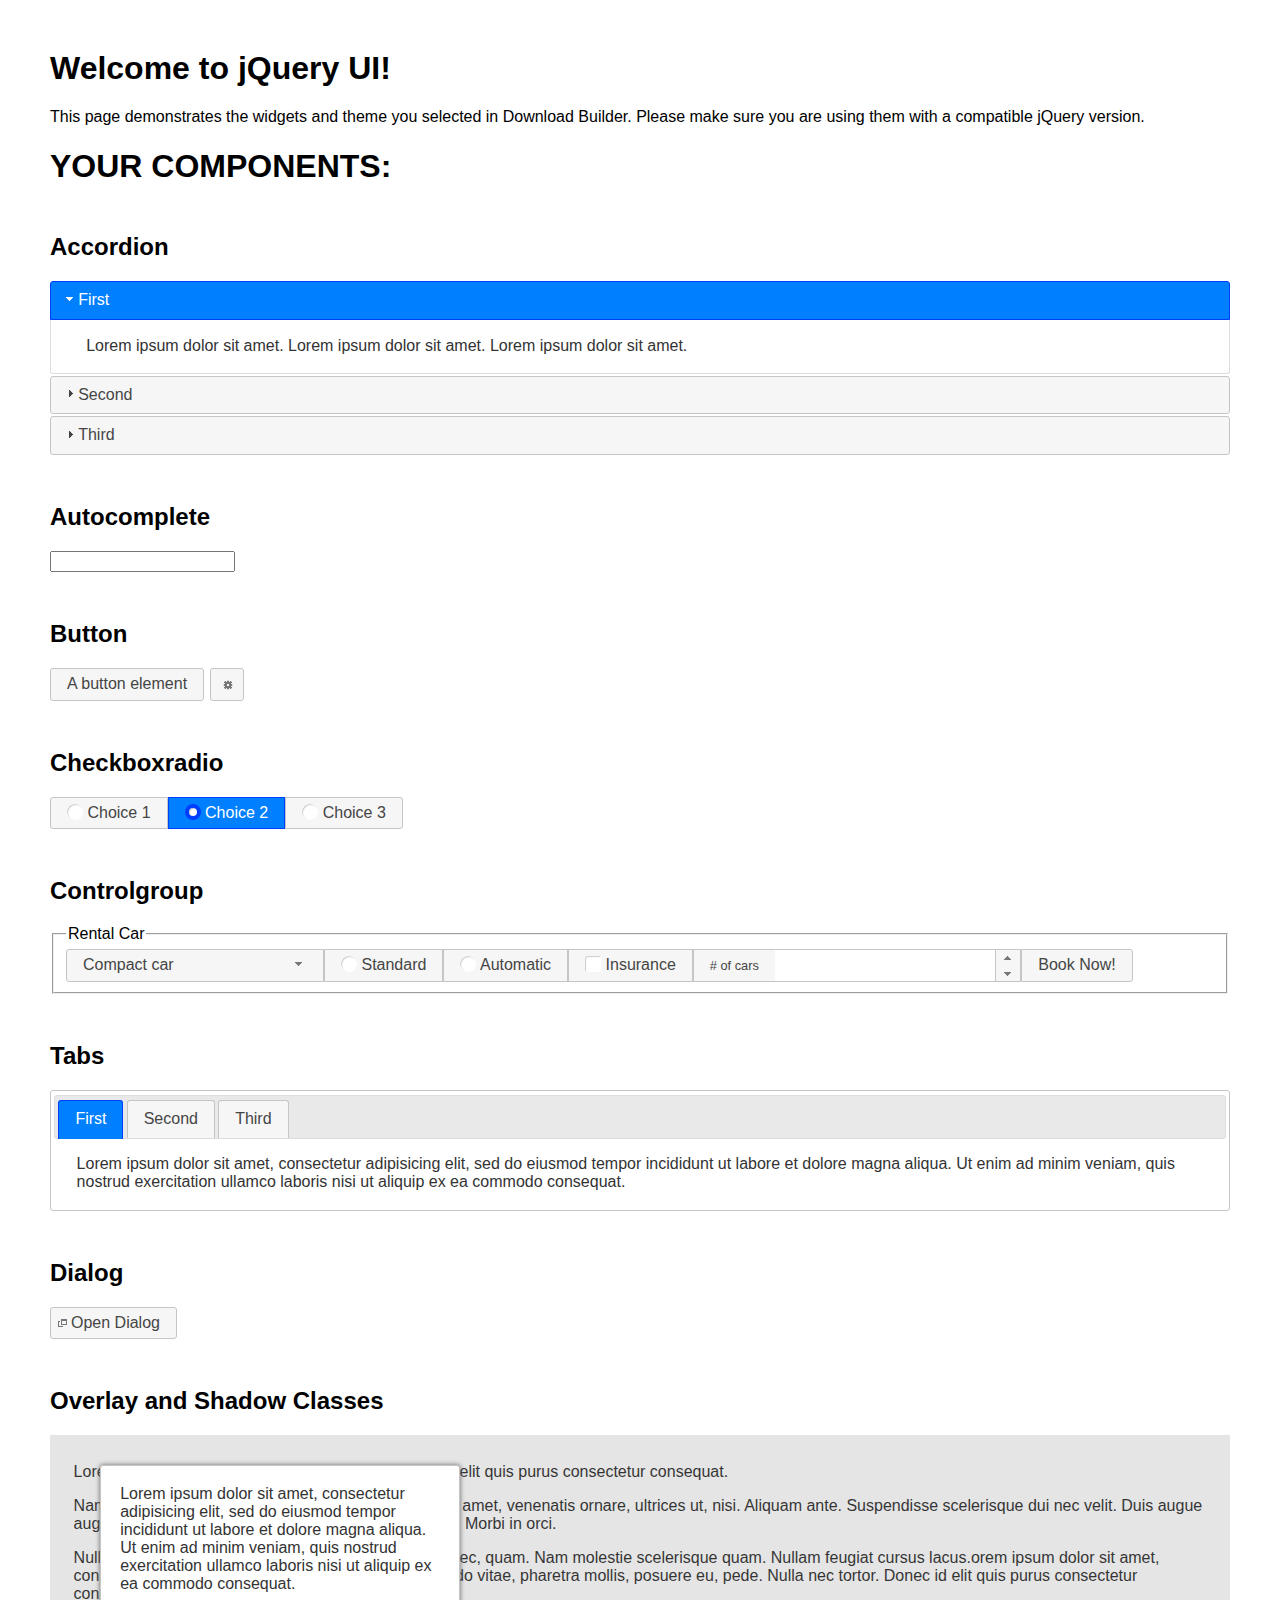
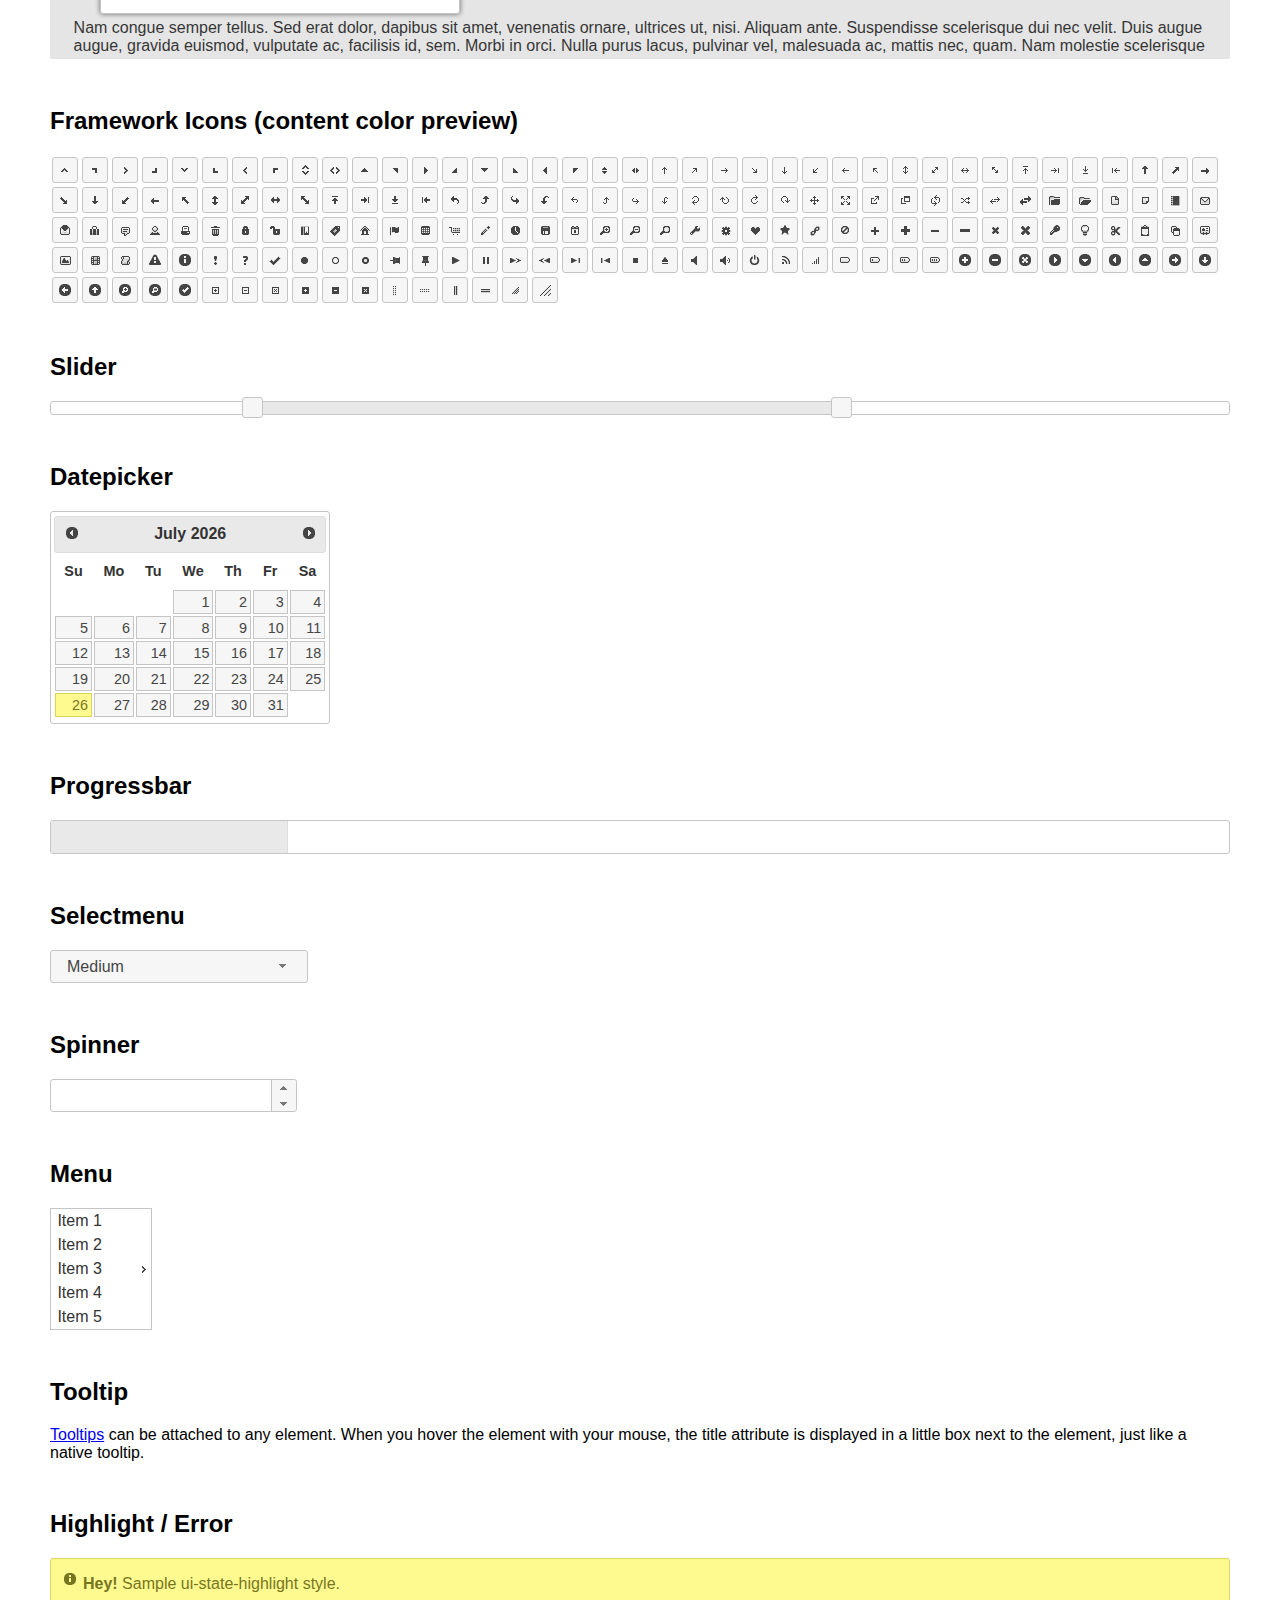
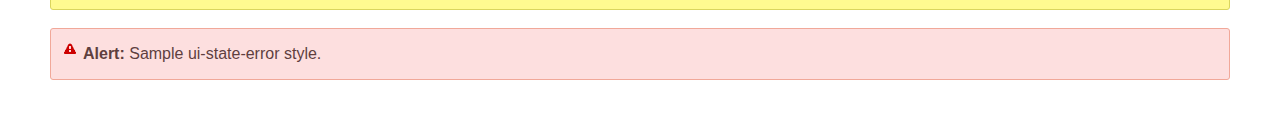
<file: assets/plugins/jquery-ui-1.12.1.custom/index.html>
<!doctype html>
<html lang="us">
<head>
	<meta charset="utf-8">
	<title>jQuery UI Example Page</title>
	<link href="jquery-ui.css" rel="stylesheet">
	<style>
	body{
		font-family: "Trebuchet MS", sans-serif;
		margin: 50px;
	}
	.demoHeaders {
		margin-top: 2em;
	}
	#dialog-link {
		padding: .4em 1em .4em 20px;
		text-decoration: none;
		position: relative;
	}
	#dialog-link span.ui-icon {
		margin: 0 5px 0 0;
		position: absolute;
		left: .2em;
		top: 50%;
		margin-top: -8px;
	}
	#icons {
		margin: 0;
		padding: 0;
	}
	#icons li {
		margin: 2px;
		position: relative;
		padding: 4px 0;
		cursor: pointer;
		float: left;
		list-style: none;
	}
	#icons span.ui-icon {
		float: left;
		margin: 0 4px;
	}
	.fakewindowcontain .ui-widget-overlay {
		position: absolute;
	}
	select {
		width: 200px;
	}
	</style>
</head>
<body>

<h1>Welcome to jQuery UI!</h1>

<div class="ui-widget">
	<p>This page demonstrates the widgets and theme you selected in Download Builder. Please make sure you are using them with a compatible jQuery version.</p>
</div>

<h1>YOUR COMPONENTS:</h1>


<!-- Accordion -->
<h2 class="demoHeaders">Accordion</h2>
<div id="accordion">
	<h3>First</h3>
	<div>Lorem ipsum dolor sit amet. Lorem ipsum dolor sit amet. Lorem ipsum dolor sit amet.</div>
	<h3>Second</h3>
	<div>Phasellus mattis tincidunt nibh.</div>
	<h3>Third</h3>
	<div>Nam dui erat, auctor a, dignissim quis.</div>
</div>



<!-- Autocomplete -->
<h2 class="demoHeaders">Autocomplete</h2>
<div>
	<input id="autocomplete" title="type &quot;a&quot;">
</div>



<!-- Button -->
<h2 class="demoHeaders">Button</h2>
<button id="button">A button element</button>
<button id="button-icon">An icon-only button</button>



<!-- Checkboxradio -->
<h2 class="demoHeaders">Checkboxradio</h2>
<form style="margin-top: 1em;">
	<div id="radioset">
		<input type="radio" id="radio1" name="radio"><label for="radio1">Choice 1</label>
		<input type="radio" id="radio2" name="radio" checked="checked"><label for="radio2">Choice 2</label>
		<input type="radio" id="radio3" name="radio"><label for="radio3">Choice 3</label>
	</div>
</form>



<!-- Controlgroup -->
<h2 class="demoHeaders">Controlgroup</h2>
<fieldset>
	<legend>Rental Car</legend>
	<div id="controlgroup">
		<select id="car-type">
			<option>Compact car</option>
			<option>Midsize car</option>
			<option>Full size car</option>
			<option>SUV</option>
			<option>Luxury</option>
			<option>Truck</option>
			<option>Van</option>
		</select>
		<label for="transmission-standard">Standard</label>
		<input type="radio" name="transmission" id="transmission-standard">
		<label for="transmission-automatic">Automatic</label>
		<input type="radio" name="transmission" id="transmission-automatic">
		<label for="insurance">Insurance</label>
		<input type="checkbox" name="insurance" id="insurance">
		<label for="horizontal-spinner" class="ui-controlgroup-label"># of cars</label>
		<input id="horizontal-spinner" class="ui-spinner-input">
		<button>Book Now!</button>
	</div>
</fieldset>



<!-- Tabs -->
<h2 class="demoHeaders">Tabs</h2>
<div id="tabs">
	<ul>
		<li><a href="#tabs-1">First</a></li>
		<li><a href="#tabs-2">Second</a></li>
		<li><a href="#tabs-3">Third</a></li>
	</ul>
	<div id="tabs-1">Lorem ipsum dolor sit amet, consectetur adipisicing elit, sed do eiusmod tempor incididunt ut labore et dolore magna aliqua. Ut enim ad minim veniam, quis nostrud exercitation ullamco laboris nisi ut aliquip ex ea commodo consequat.</div>
	<div id="tabs-2">Phasellus mattis tincidunt nibh. Cras orci urna, blandit id, pretium vel, aliquet ornare, felis. Maecenas scelerisque sem non nisl. Fusce sed lorem in enim dictum bibendum.</div>
	<div id="tabs-3">Nam dui erat, auctor a, dignissim quis, sollicitudin eu, felis. Pellentesque nisi urna, interdum eget, sagittis et, consequat vestibulum, lacus. Mauris porttitor ullamcorper augue.</div>
</div>



<h2 class="demoHeaders">Dialog</h2>
<p>
	<button id="dialog-link" class="ui-button ui-corner-all ui-widget">
		<span class="ui-icon ui-icon-newwin"></span>Open Dialog
	</button>
</p>

<h2 class="demoHeaders">Overlay and Shadow Classes</h2>
<div style="position: relative; width: 96%; height: 200px; padding:1% 2%; overflow:hidden;" class="fakewindowcontain">
	<p>Lorem ipsum dolor sit amet,  Nulla nec tortor. Donec id elit quis purus consectetur consequat. </p><p>Nam congue semper tellus. Sed erat dolor, dapibus sit amet, venenatis ornare, ultrices ut, nisi. Aliquam ante. Suspendisse scelerisque dui nec velit. Duis augue augue, gravida euismod, vulputate ac, facilisis id, sem. Morbi in orci. </p><p>Nulla purus lacus, pulvinar vel, malesuada ac, mattis nec, quam. Nam molestie scelerisque quam. Nullam feugiat cursus lacus.orem ipsum dolor sit amet, consectetur adipiscing elit. Donec libero risus, commodo vitae, pharetra mollis, posuere eu, pede. Nulla nec tortor. Donec id elit quis purus consectetur consequat. </p><p>Nam congue semper tellus. Sed erat dolor, dapibus sit amet, venenatis ornare, ultrices ut, nisi. Aliquam ante. Suspendisse scelerisque dui nec velit. Duis augue augue, gravida euismod, vulputate ac, facilisis id, sem. Morbi in orci. Nulla purus lacus, pulvinar vel, malesuada ac, mattis nec, quam. Nam molestie scelerisque quam. </p><p>Nullam feugiat cursus lacus.orem ipsum dolor sit amet, consectetur adipiscing elit. Donec libero risus, commodo vitae, pharetra mollis, posuere eu, pede. Nulla nec tortor. Donec id elit quis purus consectetur consequat. Nam congue semper tellus. Sed erat dolor, dapibus sit amet, venenatis ornare, ultrices ut, nisi. Aliquam ante. </p><p>Suspendisse scelerisque dui nec velit. Duis augue augue, gravida euismod, vulputate ac, facilisis id, sem. Morbi in orci. Nulla purus lacus, pulvinar vel, malesuada ac, mattis nec, quam. Nam molestie scelerisque quam. Nullam feugiat cursus lacus.orem ipsum dolor sit amet, consectetur adipiscing elit. Donec libero risus, commodo vitae, pharetra mollis, posuere eu, pede. Nulla nec tortor. Donec id elit quis purus consectetur consequat. Nam congue semper tellus. Sed erat dolor, dapibus sit amet, venenatis ornare, ultrices ut, nisi. </p>

	<!-- ui-dialog -->
	<div class="ui-widget-overlay ui-front"></div>
	<div style="position: absolute; width: 320px; left: 50px; top: 30px; padding: 1.2em" class="ui-widget ui-front ui-widget-content ui-corner-all ui-widget-shadow">
		Lorem ipsum dolor sit amet, consectetur adipisicing elit, sed do eiusmod tempor incididunt ut labore et dolore magna aliqua. Ut enim ad minim veniam, quis nostrud exercitation ullamco laboris nisi ut aliquip ex ea commodo consequat.
	</div>

</div>

<!-- ui-dialog -->
<div id="dialog" title="Dialog Title">
	<p>Lorem ipsum dolor sit amet, consectetur adipisicing elit, sed do eiusmod tempor incididunt ut labore et dolore magna aliqua. Ut enim ad minim veniam, quis nostrud exercitation ullamco laboris nisi ut aliquip ex ea commodo consequat.</p>
</div>



<h2 class="demoHeaders">Framework Icons (content color preview)</h2>
<ul id="icons" class="ui-widget ui-helper-clearfix">
	<li class="ui-state-default ui-corner-all" title=".ui-icon-caret-1-n"><span class="ui-icon ui-icon-caret-1-n"></span></li>
	<li class="ui-state-default ui-corner-all" title=".ui-icon-caret-1-ne"><span class="ui-icon ui-icon-caret-1-ne"></span></li>
	<li class="ui-state-default ui-corner-all" title=".ui-icon-caret-1-e"><span class="ui-icon ui-icon-caret-1-e"></span></li>
	<li class="ui-state-default ui-corner-all" title=".ui-icon-caret-1-se"><span class="ui-icon ui-icon-caret-1-se"></span></li>
	<li class="ui-state-default ui-corner-all" title=".ui-icon-caret-1-s"><span class="ui-icon ui-icon-caret-1-s"></span></li>
	<li class="ui-state-default ui-corner-all" title=".ui-icon-caret-1-sw"><span class="ui-icon ui-icon-caret-1-sw"></span></li>
	<li class="ui-state-default ui-corner-all" title=".ui-icon-caret-1-w"><span class="ui-icon ui-icon-caret-1-w"></span></li>
	<li class="ui-state-default ui-corner-all" title=".ui-icon-caret-1-nw"><span class="ui-icon ui-icon-caret-1-nw"></span></li>
	<li class="ui-state-default ui-corner-all" title=".ui-icon-caret-2-n-s"><span class="ui-icon ui-icon-caret-2-n-s"></span></li>
	<li class="ui-state-default ui-corner-all" title=".ui-icon-caret-2-e-w"><span class="ui-icon ui-icon-caret-2-e-w"></span></li>
	<li class="ui-state-default ui-corner-all" title=".ui-icon-triangle-1-n"><span class="ui-icon ui-icon-triangle-1-n"></span></li>
	<li class="ui-state-default ui-corner-all" title=".ui-icon-triangle-1-ne"><span class="ui-icon ui-icon-triangle-1-ne"></span></li>
	<li class="ui-state-default ui-corner-all" title=".ui-icon-triangle-1-e"><span class="ui-icon ui-icon-triangle-1-e"></span></li>
	<li class="ui-state-default ui-corner-all" title=".ui-icon-triangle-1-se"><span class="ui-icon ui-icon-triangle-1-se"></span></li>
	<li class="ui-state-default ui-corner-all" title=".ui-icon-triangle-1-s"><span class="ui-icon ui-icon-triangle-1-s"></span></li>
	<li class="ui-state-default ui-corner-all" title=".ui-icon-triangle-1-sw"><span class="ui-icon ui-icon-triangle-1-sw"></span></li>
	<li class="ui-state-default ui-corner-all" title=".ui-icon-triangle-1-w"><span class="ui-icon ui-icon-triangle-1-w"></span></li>
	<li class="ui-state-default ui-corner-all" title=".ui-icon-triangle-1-nw"><span class="ui-icon ui-icon-triangle-1-nw"></span></li>
	<li class="ui-state-default ui-corner-all" title=".ui-icon-triangle-2-n-s"><span class="ui-icon ui-icon-triangle-2-n-s"></span></li>
	<li class="ui-state-default ui-corner-all" title=".ui-icon-triangle-2-e-w"><span class="ui-icon ui-icon-triangle-2-e-w"></span></li>
	<li class="ui-state-default ui-corner-all" title=".ui-icon-arrow-1-n"><span class="ui-icon ui-icon-arrow-1-n"></span></li>
	<li class="ui-state-default ui-corner-all" title=".ui-icon-arrow-1-ne"><span class="ui-icon ui-icon-arrow-1-ne"></span></li>
	<li class="ui-state-default ui-corner-all" title=".ui-icon-arrow-1-e"><span class="ui-icon ui-icon-arrow-1-e"></span></li>
	<li class="ui-state-default ui-corner-all" title=".ui-icon-arrow-1-se"><span class="ui-icon ui-icon-arrow-1-se"></span></li>
	<li class="ui-state-default ui-corner-all" title=".ui-icon-arrow-1-s"><span class="ui-icon ui-icon-arrow-1-s"></span></li>
	<li class="ui-state-default ui-corner-all" title=".ui-icon-arrow-1-sw"><span class="ui-icon ui-icon-arrow-1-sw"></span></li>
	<li class="ui-state-default ui-corner-all" title=".ui-icon-arrow-1-w"><span class="ui-icon ui-icon-arrow-1-w"></span></li>
	<li class="ui-state-default ui-corner-all" title=".ui-icon-arrow-1-nw"><span class="ui-icon ui-icon-arrow-1-nw"></span></li>
	<li class="ui-state-default ui-corner-all" title=".ui-icon-arrow-2-n-s"><span class="ui-icon ui-icon-arrow-2-n-s"></span></li>
	<li class="ui-state-default ui-corner-all" title=".ui-icon-arrow-2-ne-sw"><span class="ui-icon ui-icon-arrow-2-ne-sw"></span></li>
	<li class="ui-state-default ui-corner-all" title=".ui-icon-arrow-2-e-w"><span class="ui-icon ui-icon-arrow-2-e-w"></span></li>
	<li class="ui-state-default ui-corner-all" title=".ui-icon-arrow-2-se-nw"><span class="ui-icon ui-icon-arrow-2-se-nw"></span></li>
	<li class="ui-state-default ui-corner-all" title=".ui-icon-arrowstop-1-n"><span class="ui-icon ui-icon-arrowstop-1-n"></span></li>
	<li class="ui-state-default ui-corner-all" title=".ui-icon-arrowstop-1-e"><span class="ui-icon ui-icon-arrowstop-1-e"></span></li>
	<li class="ui-state-default ui-corner-all" title=".ui-icon-arrowstop-1-s"><span class="ui-icon ui-icon-arrowstop-1-s"></span></li>
	<li class="ui-state-default ui-corner-all" title=".ui-icon-arrowstop-1-w"><span class="ui-icon ui-icon-arrowstop-1-w"></span></li>
	<li class="ui-state-default ui-corner-all" title=".ui-icon-arrowthick-1-n"><span class="ui-icon ui-icon-arrowthick-1-n"></span></li>
	<li class="ui-state-default ui-corner-all" title=".ui-icon-arrowthick-1-ne"><span class="ui-icon ui-icon-arrowthick-1-ne"></span></li>
	<li class="ui-state-default ui-corner-all" title=".ui-icon-arrowthick-1-e"><span class="ui-icon ui-icon-arrowthick-1-e"></span></li>
	<li class="ui-state-default ui-corner-all" title=".ui-icon-arrowthick-1-se"><span class="ui-icon ui-icon-arrowthick-1-se"></span></li>
	<li class="ui-state-default ui-corner-all" title=".ui-icon-arrowthick-1-s"><span class="ui-icon ui-icon-arrowthick-1-s"></span></li>
	<li class="ui-state-default ui-corner-all" title=".ui-icon-arrowthick-1-sw"><span class="ui-icon ui-icon-arrowthick-1-sw"></span></li>
	<li class="ui-state-default ui-corner-all" title=".ui-icon-arrowthick-1-w"><span class="ui-icon ui-icon-arrowthick-1-w"></span></li>
	<li class="ui-state-default ui-corner-all" title=".ui-icon-arrowthick-1-nw"><span class="ui-icon ui-icon-arrowthick-1-nw"></span></li>
	<li class="ui-state-default ui-corner-all" title=".ui-icon-arrowthick-2-n-s"><span class="ui-icon ui-icon-arrowthick-2-n-s"></span></li>
	<li class="ui-state-default ui-corner-all" title=".ui-icon-arrowthick-2-ne-sw"><span class="ui-icon ui-icon-arrowthick-2-ne-sw"></span></li>
	<li class="ui-state-default ui-corner-all" title=".ui-icon-arrowthick-2-e-w"><span class="ui-icon ui-icon-arrowthick-2-e-w"></span></li>
	<li class="ui-state-default ui-corner-all" title=".ui-icon-arrowthick-2-se-nw"><span class="ui-icon ui-icon-arrowthick-2-se-nw"></span></li>
	<li class="ui-state-default ui-corner-all" title=".ui-icon-arrowthickstop-1-n"><span class="ui-icon ui-icon-arrowthickstop-1-n"></span></li>
	<li class="ui-state-default ui-corner-all" title=".ui-icon-arrowthickstop-1-e"><span class="ui-icon ui-icon-arrowthickstop-1-e"></span></li>
	<li class="ui-state-default ui-corner-all" title=".ui-icon-arrowthickstop-1-s"><span class="ui-icon ui-icon-arrowthickstop-1-s"></span></li>
	<li class="ui-state-default ui-corner-all" title=".ui-icon-arrowthickstop-1-w"><span class="ui-icon ui-icon-arrowthickstop-1-w"></span></li>
	<li class="ui-state-default ui-corner-all" title=".ui-icon-arrowreturnthick-1-w"><span class="ui-icon ui-icon-arrowreturnthick-1-w"></span></li>
	<li class="ui-state-default ui-corner-all" title=".ui-icon-arrowreturnthick-1-n"><span class="ui-icon ui-icon-arrowreturnthick-1-n"></span></li>
	<li class="ui-state-default ui-corner-all" title=".ui-icon-arrowreturnthick-1-e"><span class="ui-icon ui-icon-arrowreturnthick-1-e"></span></li>
	<li class="ui-state-default ui-corner-all" title=".ui-icon-arrowreturnthick-1-s"><span class="ui-icon ui-icon-arrowreturnthick-1-s"></span></li>
	<li class="ui-state-default ui-corner-all" title=".ui-icon-arrowreturn-1-w"><span class="ui-icon ui-icon-arrowreturn-1-w"></span></li>
	<li class="ui-state-default ui-corner-all" title=".ui-icon-arrowreturn-1-n"><span class="ui-icon ui-icon-arrowreturn-1-n"></span></li>
	<li class="ui-state-default ui-corner-all" title=".ui-icon-arrowreturn-1-e"><span class="ui-icon ui-icon-arrowreturn-1-e"></span></li>
	<li class="ui-state-default ui-corner-all" title=".ui-icon-arrowreturn-1-s"><span class="ui-icon ui-icon-arrowreturn-1-s"></span></li>
	<li class="ui-state-default ui-corner-all" title=".ui-icon-arrowrefresh-1-w"><span class="ui-icon ui-icon-arrowrefresh-1-w"></span></li>
	<li class="ui-state-default ui-corner-all" title=".ui-icon-arrowrefresh-1-n"><span class="ui-icon ui-icon-arrowrefresh-1-n"></span></li>
	<li class="ui-state-default ui-corner-all" title=".ui-icon-arrowrefresh-1-e"><span class="ui-icon ui-icon-arrowrefresh-1-e"></span></li>
	<li class="ui-state-default ui-corner-all" title=".ui-icon-arrowrefresh-1-s"><span class="ui-icon ui-icon-arrowrefresh-1-s"></span></li>
	<li class="ui-state-default ui-corner-all" title=".ui-icon-arrow-4"><span class="ui-icon ui-icon-arrow-4"></span></li>
	<li class="ui-state-default ui-corner-all" title=".ui-icon-arrow-4-diag"><span class="ui-icon ui-icon-arrow-4-diag"></span></li>
	<li class="ui-state-default ui-corner-all" title=".ui-icon-extlink"><span class="ui-icon ui-icon-extlink"></span></li>
	<li class="ui-state-default ui-corner-all" title=".ui-icon-newwin"><span class="ui-icon ui-icon-newwin"></span></li>
	<li class="ui-state-default ui-corner-all" title=".ui-icon-refresh"><span class="ui-icon ui-icon-refresh"></span></li>
	<li class="ui-state-default ui-corner-all" title=".ui-icon-shuffle"><span class="ui-icon ui-icon-shuffle"></span></li>
	<li class="ui-state-default ui-corner-all" title=".ui-icon-transfer-e-w"><span class="ui-icon ui-icon-transfer-e-w"></span></li>
	<li class="ui-state-default ui-corner-all" title=".ui-icon-transferthick-e-w"><span class="ui-icon ui-icon-transferthick-e-w"></span></li>
	<li class="ui-state-default ui-corner-all" title=".ui-icon-folder-collapsed"><span class="ui-icon ui-icon-folder-collapsed"></span></li>
	<li class="ui-state-default ui-corner-all" title=".ui-icon-folder-open"><span class="ui-icon ui-icon-folder-open"></span></li>
	<li class="ui-state-default ui-corner-all" title=".ui-icon-document"><span class="ui-icon ui-icon-document"></span></li>
	<li class="ui-state-default ui-corner-all" title=".ui-icon-document-b"><span class="ui-icon ui-icon-document-b"></span></li>
	<li class="ui-state-default ui-corner-all" title=".ui-icon-note"><span class="ui-icon ui-icon-note"></span></li>
	<li class="ui-state-default ui-corner-all" title=".ui-icon-mail-closed"><span class="ui-icon ui-icon-mail-closed"></span></li>
	<li class="ui-state-default ui-corner-all" title=".ui-icon-mail-open"><span class="ui-icon ui-icon-mail-open"></span></li>
	<li class="ui-state-default ui-corner-all" title=".ui-icon-suitcase"><span class="ui-icon ui-icon-suitcase"></span></li>
	<li class="ui-state-default ui-corner-all" title=".ui-icon-comment"><span class="ui-icon ui-icon-comment"></span></li>
	<li class="ui-state-default ui-corner-all" title=".ui-icon-person"><span class="ui-icon ui-icon-person"></span></li>
	<li class="ui-state-default ui-corner-all" title=".ui-icon-print"><span class="ui-icon ui-icon-print"></span></li>
	<li class="ui-state-default ui-corner-all" title=".ui-icon-trash"><span class="ui-icon ui-icon-trash"></span></li>
	<li class="ui-state-default ui-corner-all" title=".ui-icon-locked"><span class="ui-icon ui-icon-locked"></span></li>
	<li class="ui-state-default ui-corner-all" title=".ui-icon-unlocked"><span class="ui-icon ui-icon-unlocked"></span></li>
	<li class="ui-state-default ui-corner-all" title=".ui-icon-bookmark"><span class="ui-icon ui-icon-bookmark"></span></li>
	<li class="ui-state-default ui-corner-all" title=".ui-icon-tag"><span class="ui-icon ui-icon-tag"></span></li>
	<li class="ui-state-default ui-corner-all" title=".ui-icon-home"><span class="ui-icon ui-icon-home"></span></li>
	<li class="ui-state-default ui-corner-all" title=".ui-icon-flag"><span class="ui-icon ui-icon-flag"></span></li>
	<li class="ui-state-default ui-corner-all" title=".ui-icon-calculator"><span class="ui-icon ui-icon-calculator"></span></li>
	<li class="ui-state-default ui-corner-all" title=".ui-icon-cart"><span class="ui-icon ui-icon-cart"></span></li>
	<li class="ui-state-default ui-corner-all" title=".ui-icon-pencil"><span class="ui-icon ui-icon-pencil"></span></li>
	<li class="ui-state-default ui-corner-all" title=".ui-icon-clock"><span class="ui-icon ui-icon-clock"></span></li>
	<li class="ui-state-default ui-corner-all" title=".ui-icon-disk"><span class="ui-icon ui-icon-disk"></span></li>
	<li class="ui-state-default ui-corner-all" title=".ui-icon-calendar"><span class="ui-icon ui-icon-calendar"></span></li>
	<li class="ui-state-default ui-corner-all" title=".ui-icon-zoomin"><span class="ui-icon ui-icon-zoomin"></span></li>
	<li class="ui-state-default ui-corner-all" title=".ui-icon-zoomout"><span class="ui-icon ui-icon-zoomout"></span></li>
	<li class="ui-state-default ui-corner-all" title=".ui-icon-search"><span class="ui-icon ui-icon-search"></span></li>
	<li class="ui-state-default ui-corner-all" title=".ui-icon-wrench"><span class="ui-icon ui-icon-wrench"></span></li>
	<li class="ui-state-default ui-corner-all" title=".ui-icon-gear"><span class="ui-icon ui-icon-gear"></span></li>
	<li class="ui-state-default ui-corner-all" title=".ui-icon-heart"><span class="ui-icon ui-icon-heart"></span></li>
	<li class="ui-state-default ui-corner-all" title=".ui-icon-star"><span class="ui-icon ui-icon-star"></span></li>
	<li class="ui-state-default ui-corner-all" title=".ui-icon-link"><span class="ui-icon ui-icon-link"></span></li>
	<li class="ui-state-default ui-corner-all" title=".ui-icon-cancel"><span class="ui-icon ui-icon-cancel"></span></li>
	<li class="ui-state-default ui-corner-all" title=".ui-icon-plus"><span class="ui-icon ui-icon-plus"></span></li>
	<li class="ui-state-default ui-corner-all" title=".ui-icon-plusthick"><span class="ui-icon ui-icon-plusthick"></span></li>
	<li class="ui-state-default ui-corner-all" title=".ui-icon-minus"><span class="ui-icon ui-icon-minus"></span></li>
	<li class="ui-state-default ui-corner-all" title=".ui-icon-minusthick"><span class="ui-icon ui-icon-minusthick"></span></li>
	<li class="ui-state-default ui-corner-all" title=".ui-icon-close"><span class="ui-icon ui-icon-close"></span></li>
	<li class="ui-state-default ui-corner-all" title=".ui-icon-closethick"><span class="ui-icon ui-icon-closethick"></span></li>
	<li class="ui-state-default ui-corner-all" title=".ui-icon-key"><span class="ui-icon ui-icon-key"></span></li>
	<li class="ui-state-default ui-corner-all" title=".ui-icon-lightbulb"><span class="ui-icon ui-icon-lightbulb"></span></li>
	<li class="ui-state-default ui-corner-all" title=".ui-icon-scissors"><span class="ui-icon ui-icon-scissors"></span></li>
	<li class="ui-state-default ui-corner-all" title=".ui-icon-clipboard"><span class="ui-icon ui-icon-clipboard"></span></li>
	<li class="ui-state-default ui-corner-all" title=".ui-icon-copy"><span class="ui-icon ui-icon-copy"></span></li>
	<li class="ui-state-default ui-corner-all" title=".ui-icon-contact"><span class="ui-icon ui-icon-contact"></span></li>
	<li class="ui-state-default ui-corner-all" title=".ui-icon-image"><span class="ui-icon ui-icon-image"></span></li>
	<li class="ui-state-default ui-corner-all" title=".ui-icon-video"><span class="ui-icon ui-icon-video"></span></li>
	<li class="ui-state-default ui-corner-all" title=".ui-icon-script"><span class="ui-icon ui-icon-script"></span></li>
	<li class="ui-state-default ui-corner-all" title=".ui-icon-alert"><span class="ui-icon ui-icon-alert"></span></li>
	<li class="ui-state-default ui-corner-all" title=".ui-icon-info"><span class="ui-icon ui-icon-info"></span></li>
	<li class="ui-state-default ui-corner-all" title=".ui-icon-notice"><span class="ui-icon ui-icon-notice"></span></li>
	<li class="ui-state-default ui-corner-all" title=".ui-icon-help"><span class="ui-icon ui-icon-help"></span></li>
	<li class="ui-state-default ui-corner-all" title=".ui-icon-check"><span class="ui-icon ui-icon-check"></span></li>
	<li class="ui-state-default ui-corner-all" title=".ui-icon-bullet"><span class="ui-icon ui-icon-bullet"></span></li>
	<li class="ui-state-default ui-corner-all" title=".ui-icon-radio-off"><span class="ui-icon ui-icon-radio-off"></span></li>
	<li class="ui-state-default ui-corner-all" title=".ui-icon-radio-on"><span class="ui-icon ui-icon-radio-on"></span></li>
	<li class="ui-state-default ui-corner-all" title=".ui-icon-pin-w"><span class="ui-icon ui-icon-pin-w"></span></li>
	<li class="ui-state-default ui-corner-all" title=".ui-icon-pin-s"><span class="ui-icon ui-icon-pin-s"></span></li>
	<li class="ui-state-default ui-corner-all" title=".ui-icon-play"><span class="ui-icon ui-icon-play"></span></li>
	<li class="ui-state-default ui-corner-all" title=".ui-icon-pause"><span class="ui-icon ui-icon-pause"></span></li>
	<li class="ui-state-default ui-corner-all" title=".ui-icon-seek-next"><span class="ui-icon ui-icon-seek-next"></span></li>
	<li class="ui-state-default ui-corner-all" title=".ui-icon-seek-prev"><span class="ui-icon ui-icon-seek-prev"></span></li>
	<li class="ui-state-default ui-corner-all" title=".ui-icon-seek-end"><span class="ui-icon ui-icon-seek-end"></span></li>
	<li class="ui-state-default ui-corner-all" title=".ui-icon-seek-first"><span class="ui-icon ui-icon-seek-first"></span></li>
	<li class="ui-state-default ui-corner-all" title=".ui-icon-stop"><span class="ui-icon ui-icon-stop"></span></li>
	<li class="ui-state-default ui-corner-all" title=".ui-icon-eject"><span class="ui-icon ui-icon-eject"></span></li>
	<li class="ui-state-default ui-corner-all" title=".ui-icon-volume-off"><span class="ui-icon ui-icon-volume-off"></span></li>
	<li class="ui-state-default ui-corner-all" title=".ui-icon-volume-on"><span class="ui-icon ui-icon-volume-on"></span></li>
	<li class="ui-state-default ui-corner-all" title=".ui-icon-power"><span class="ui-icon ui-icon-power"></span></li>
	<li class="ui-state-default ui-corner-all" title=".ui-icon-signal-diag"><span class="ui-icon ui-icon-signal-diag"></span></li>
	<li class="ui-state-default ui-corner-all" title=".ui-icon-signal"><span class="ui-icon ui-icon-signal"></span></li>
	<li class="ui-state-default ui-corner-all" title=".ui-icon-battery-0"><span class="ui-icon ui-icon-battery-0"></span></li>
	<li class="ui-state-default ui-corner-all" title=".ui-icon-battery-1"><span class="ui-icon ui-icon-battery-1"></span></li>
	<li class="ui-state-default ui-corner-all" title=".ui-icon-battery-2"><span class="ui-icon ui-icon-battery-2"></span></li>
	<li class="ui-state-default ui-corner-all" title=".ui-icon-battery-3"><span class="ui-icon ui-icon-battery-3"></span></li>
	<li class="ui-state-default ui-corner-all" title=".ui-icon-circle-plus"><span class="ui-icon ui-icon-circle-plus"></span></li>
	<li class="ui-state-default ui-corner-all" title=".ui-icon-circle-minus"><span class="ui-icon ui-icon-circle-minus"></span></li>
	<li class="ui-state-default ui-corner-all" title=".ui-icon-circle-close"><span class="ui-icon ui-icon-circle-close"></span></li>
	<li class="ui-state-default ui-corner-all" title=".ui-icon-circle-triangle-e"><span class="ui-icon ui-icon-circle-triangle-e"></span></li>
	<li class="ui-state-default ui-corner-all" title=".ui-icon-circle-triangle-s"><span class="ui-icon ui-icon-circle-triangle-s"></span></li>
	<li class="ui-state-default ui-corner-all" title=".ui-icon-circle-triangle-w"><span class="ui-icon ui-icon-circle-triangle-w"></span></li>
	<li class="ui-state-default ui-corner-all" title=".ui-icon-circle-triangle-n"><span class="ui-icon ui-icon-circle-triangle-n"></span></li>
	<li class="ui-state-default ui-corner-all" title=".ui-icon-circle-arrow-e"><span class="ui-icon ui-icon-circle-arrow-e"></span></li>
	<li class="ui-state-default ui-corner-all" title=".ui-icon-circle-arrow-s"><span class="ui-icon ui-icon-circle-arrow-s"></span></li>
	<li class="ui-state-default ui-corner-all" title=".ui-icon-circle-arrow-w"><span class="ui-icon ui-icon-circle-arrow-w"></span></li>
	<li class="ui-state-default ui-corner-all" title=".ui-icon-circle-arrow-n"><span class="ui-icon ui-icon-circle-arrow-n"></span></li>
	<li class="ui-state-default ui-corner-all" title=".ui-icon-circle-zoomin"><span class="ui-icon ui-icon-circle-zoomin"></span></li>
	<li class="ui-state-default ui-corner-all" title=".ui-icon-circle-zoomout"><span class="ui-icon ui-icon-circle-zoomout"></span></li>
	<li class="ui-state-default ui-corner-all" title=".ui-icon-circle-check"><span class="ui-icon ui-icon-circle-check"></span></li>
	<li class="ui-state-default ui-corner-all" title=".ui-icon-circlesmall-plus"><span class="ui-icon ui-icon-circlesmall-plus"></span></li>
	<li class="ui-state-default ui-corner-all" title=".ui-icon-circlesmall-minus"><span class="ui-icon ui-icon-circlesmall-minus"></span></li>
	<li class="ui-state-default ui-corner-all" title=".ui-icon-circlesmall-close"><span class="ui-icon ui-icon-circlesmall-close"></span></li>
	<li class="ui-state-default ui-corner-all" title=".ui-icon-squaresmall-plus"><span class="ui-icon ui-icon-squaresmall-plus"></span></li>
	<li class="ui-state-default ui-corner-all" title=".ui-icon-squaresmall-minus"><span class="ui-icon ui-icon-squaresmall-minus"></span></li>
	<li class="ui-state-default ui-corner-all" title=".ui-icon-squaresmall-close"><span class="ui-icon ui-icon-squaresmall-close"></span></li>
	<li class="ui-state-default ui-corner-all" title=".ui-icon-grip-dotted-vertical"><span class="ui-icon ui-icon-grip-dotted-vertical"></span></li>
	<li class="ui-state-default ui-corner-all" title=".ui-icon-grip-dotted-horizontal"><span class="ui-icon ui-icon-grip-dotted-horizontal"></span></li>
	<li class="ui-state-default ui-corner-all" title=".ui-icon-grip-solid-vertical"><span class="ui-icon ui-icon-grip-solid-vertical"></span></li>
	<li class="ui-state-default ui-corner-all" title=".ui-icon-grip-solid-horizontal"><span class="ui-icon ui-icon-grip-solid-horizontal"></span></li>
	<li class="ui-state-default ui-corner-all" title=".ui-icon-gripsmall-diagonal-se"><span class="ui-icon ui-icon-gripsmall-diagonal-se"></span></li>
	<li class="ui-state-default ui-corner-all" title=".ui-icon-grip-diagonal-se"><span class="ui-icon ui-icon-grip-diagonal-se"></span></li>
</ul>


<!-- Slider -->
<h2 class="demoHeaders">Slider</h2>
<div id="slider"></div>



<!-- Datepicker -->
<h2 class="demoHeaders">Datepicker</h2>
<div id="datepicker"></div>



<!-- Progressbar -->
<h2 class="demoHeaders">Progressbar</h2>
<div id="progressbar"></div>



<!-- Progressbar -->
<h2 class="demoHeaders">Selectmenu</h2>
<select id="selectmenu">
	<option>Slower</option>
	<option>Slow</option>
	<option selected="selected">Medium</option>
	<option>Fast</option>
	<option>Faster</option>
</select>



<!-- Spinner -->
<h2 class="demoHeaders">Spinner</h2>
<input id="spinner">



<!-- Menu -->
<h2 class="demoHeaders">Menu</h2>
<ul style="width:100px;" id="menu">
	<li><div>Item 1</div></li>
	<li><div>Item 2</div></li>
	<li><div>Item 3</div>
		<ul>
			<li><div>Item 3-1</div></li>
			<li><div>Item 3-2</div></li>
			<li><div>Item 3-3</div></li>
			<li><div>Item 3-4</div></li>
			<li><div>Item 3-5</div></li>
		</ul>
	</li>
	<li><div>Item 4</div></li>
	<li><div>Item 5</div></li>
</ul>



<!-- Tooltip -->
<h2 class="demoHeaders">Tooltip</h2>
<p id="tooltip">
	<a href="javascript:void(0)" title="That&apos;s what this widget is">Tooltips</a> can be attached to any element. When you hover
the element with your mouse, the title attribute is displayed in a little box next to the element, just like a native tooltip.
</p>


<!-- Highlight / Error -->
<h2 class="demoHeaders">Highlight / Error</h2>
<div class="ui-widget">
	<div class="ui-state-highlight ui-corner-all" style="margin-top: 20px; padding: 0 .7em;">
		<p><span class="ui-icon ui-icon-info" style="float: left; margin-right: .3em;"></span>
		<strong>Hey!</strong> Sample ui-state-highlight style.</p>
	</div>
</div>
<br>
<div class="ui-widget">
	<div class="ui-state-error ui-corner-all" style="padding: 0 .7em;">
		<p><span class="ui-icon ui-icon-alert" style="float: left; margin-right: .3em;"></span>
		<strong>Alert:</strong> Sample ui-state-error style.</p>
	</div>
</div>

<script src="external/jquery/jquery.js"></script>
<script src="jquery-ui.js"></script>
<script>

$( "#accordion" ).accordion();



var availableTags = [
	"ActionScript",
	"AppleScript",
	"Asp",
	"BASIC",
	"C",
	"C++",
	"Clojure",
	"COBOL",
	"ColdFusion",
	"Erlang",
	"Fortran",
	"Groovy",
	"Haskell",
	"Java",
	"JavaScript",
	"Lisp",
	"Perl",
	"PHP",
	"Python",
	"Ruby",
	"Scala",
	"Scheme"
];
$( "#autocomplete" ).autocomplete({
	source: availableTags
});



$( "#button" ).button();
$( "#button-icon" ).button({
	icon: "ui-icon-gear",
	showLabel: false
});



$( "#radioset" ).buttonset();



$( "#controlgroup" ).controlgroup();



$( "#tabs" ).tabs();



$( "#dialog" ).dialog({
	autoOpen: false,
	width: 400,
	buttons: [
		{
			text: "Ok",
			click: function() {
				$( this ).dialog( "close" );
			}
		},
		{
			text: "Cancel",
			click: function() {
				$( this ).dialog( "close" );
			}
		}
	]
});

// Link to open the dialog
$( "#dialog-link" ).click(function( event ) {
	$( "#dialog" ).dialog( "open" );
	event.preventDefault();
});



$( "#datepicker" ).datepicker({
	inline: true
});



$( "#slider" ).slider({
	range: true,
	values: [ 17, 67 ]
});



$( "#progressbar" ).progressbar({
	value: 20
});



$( "#spinner" ).spinner();



$( "#menu" ).menu();



$( "#tooltip" ).tooltip();



$( "#selectmenu" ).selectmenu();


// Hover states on the static widgets
$( "#dialog-link, #icons li" ).hover(
	function() {
		$( this ).addClass( "ui-state-hover" );
	},
	function() {
		$( this ).removeClass( "ui-state-hover" );
	}
);
</script>
</body>
</html>
</file>
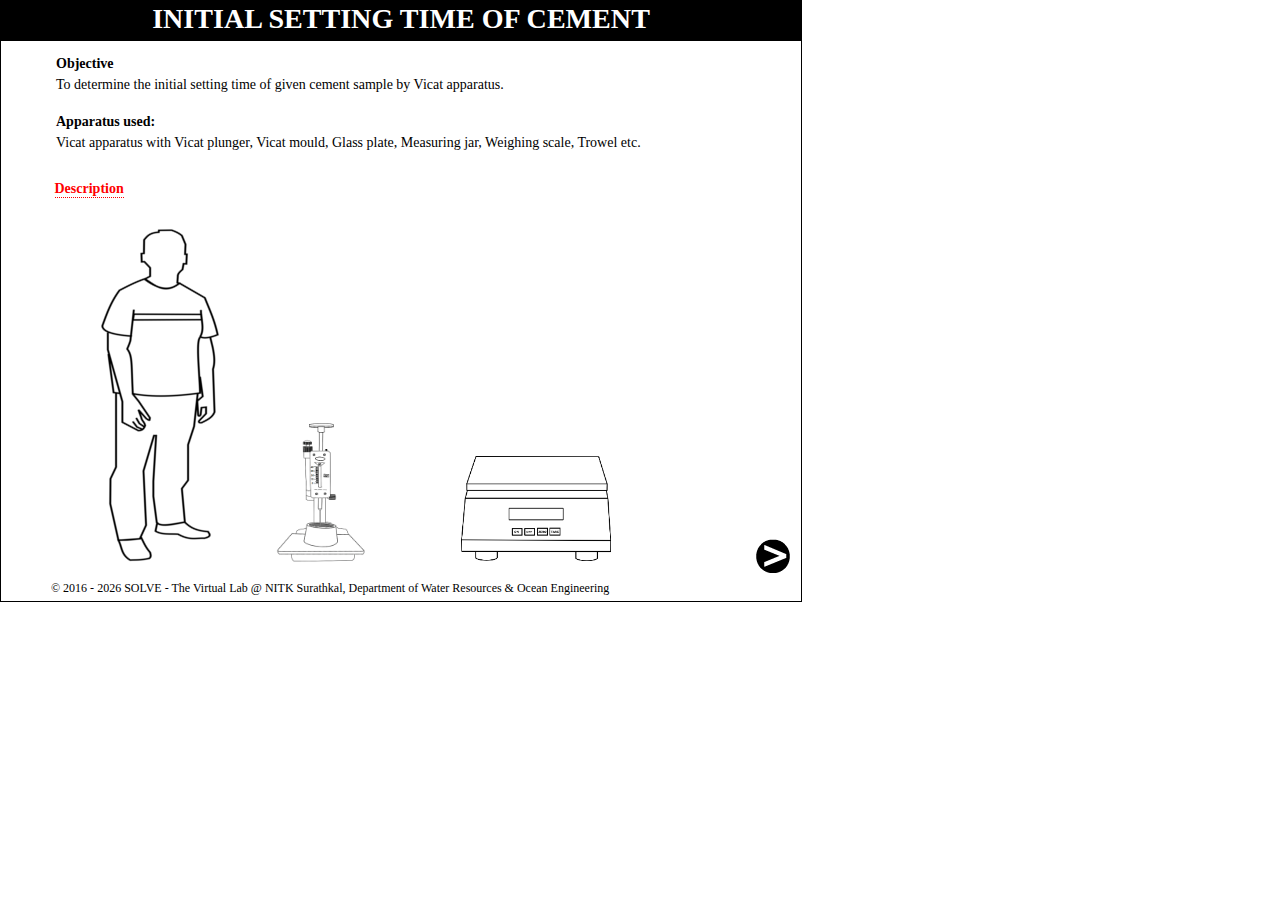
<file: round-template/experiment/simulation/initialsetting/index.html>
<!DOCTYPE html>
<html lang="en-US">
<head>
<meta charset="UTF-8">

<title>SOLVE</title>
<link rel="stylesheet" href="css/istc.css" />
<link rel="stylesheet" href="css/mathstyle.css" />
<script type="text/javascript" src= "js/jquerymin.js"></script>
<script type="text/javascript" src= "js/istc.js"></script>
<!-- <script type="text/javascript" src= "jquery-2.1.4.js"></script> -->
<!-- <script type="text/javascript" src= "ej.web.all.js"></script> -->
<!-- <script type="text/javascript" src="/assets/script/canvasjs.min.js"></script> -->

<script>
var simsubscreennum=0;
var temp=0;
var lnt=0;

</script>
<style>
.popup
{
	border-radius:5px;
	background-color:black;
	color:white;
	padding:5px;
}

.tooltip {
  position: relative;
  display: inline-block;
  border-bottom: 1px dotted black;
}

.tooltip .tooltiptext {
  visibility: hidden;
  width: 500px;
  background-color: black;
  color: #fff;
  border-radius: 6px;
  padding: 10px 10px 10px 10px;

  /* Position the tooltip */
  position: absolute;
  z-index: 100;
}

.tooltip:hover .tooltiptext {
  visibility: visible;
}
</style>
</head>



<body style="margin:0; font-family:Verdana; font-size:14px;">
<!--Simulation Screen start		-->
<div id="simscreen">

<img id="swh" style="position: absolute; left: 650px; top: 85px;cursor:move;visibility:hidden;" src="images/swh.png"/>
<img id="ndl" style="position: absolute; left: 704px; top:156px;cursor:move;visibility:hidden;" src="images/nd.png"/>



<!--Title of Simulation		-->
<div id="title"><h3>Initial Setting Time of cement</h3></div>



<!--SubScreen Home	-->
<div class="simsubscreen" id="canvas0">
<h4 class="incanvas" style="font-family:verdana;" >Objective</h4>
<p class="incanvas" style="font-family:verdana; font-size:14px;">To determine the initial setting time of given cement sample by Vicat apparatus.</p></br>
<h4 class="incanvas" style="font-family:verdana;">Apparatus used:</h4>
<p class="incanvas" style="font-family:verdana; font-size:14px;" >Vicat apparatus with Vicat plunger, Vicat mould, Glass plate, Measuring jar, Weighing scale, Trowel etc.</p>

&nbsp;<span class="tooltip" style="border-bottom:1px dotted ; color:red; position:absolute; top:130px;"><strong>Description</strong>
<span  class="tooltiptext" style=" text-align:justify;"><strong style="color:red;">Initial Setting Time</strong> is the time elapsed between the moment the water is added to the cement sample and the time at which the cement paste starts losing plasticity.</span></span>

<img id="" style="position: absolute; left: 410px; top: 405px; width:150px;" title="Weighing scale" src="images/ewm.png"/>
<img style="position:absolute; left:50px; top:170px;" title="" src="images/human.png" />
<img id="" style="position: absolute; left: 225px; top:370px; width:90px;" title="Vicat apparatus" src="images/1st.png"/>

</div>

<!--Step1	-->
<div class="simsubscreen" id="canvas1" style="visibility:hidden">
<strong id="titlestep" class="incanvas">STEP </strong>
<span class="circlebg" id="stepnumber">&nbsp;1&nbsp;</span>

<p id="pumptext" class="steptext" style="font-family:verdana; font-size:14px;">&nbsp;Take cement in a pan and measure 300g of cement using the weighing scale.</p>

<img id="" style="position: absolute; left: 230px; top: 255px;" src="images/ewm1.png"/>
<img id="mw" style="position: absolute; left: 310px; top: 342px;visibility:hidden" src="images/mw.PNG"/>
<img id="hp2-1" style="position: absolute; left:2px; top: 90px;visibility:hidden;" src="images/hp.png"/>



<img id="p2" style="position: absolute; left: 251px; top: 212.25px;cursor:move;visibility:hidden" src="images/plate.png"/>

 <img id="wc" style="position: absolute; left: 320px; top: 230px;visibility:hidden" src="images/cem11.png"/>

<img id="p3" style="position: absolute; left: 251px; top: 212.25px;cursor:move;visibility:hidden" src="images/plate.png"/>



<img id="pwc" style="position: absolute; left:368px; top:166px;visibility:hidden" src="images/cemp.png"/>


<img id="swc2"  style="position: absolute; visibility: hidden; left: 450px; top: 130px;" src="images/cem12.png"/>

<img id="hand"  style="position: absolute; visibility: hidden; left: 420px; top: 65px;" src="images/pour.png"/>



<img id="on2-1" style="position: absolute; left:300px; top: 380px;cursor:pointer;" src="images/on.png"/>
<img id="off2-1" style="position: absolute; left: 330px; top: 380px;cursor:pointer;" src="images/off.png"/>
<img id="zero2-1" style="position: absolute; left: 360px; top: 380px;cursor:pointer;" src="images/zero.png"/>
<img id="tare2-1" style="position: absolute; left: 390px; top: 380px;cursor:pointer;" src="images/tare2.png"/>

<img id="on2-2" style="position: absolute; left:295px; top: 380px;visibility:hidden;cursor:pointer;" src="images/onblue.png"/>
<img id="on2-3" style="position: absolute; left:300px; top: 380px;visibility:hidden;cursor:pointer;" src="images/on.png"/>


<img id="tare2-3" style="position: absolute; left: 390px; top: 380px;visibility:hidden;cursor:pointer; " src="images/tare2.png"/>

<img id="tare2-2" style="position: absolute; left: 385px; top: 380px;visibility:hidden;cursor:pointer; " src="images/tare3.png"/>

<!-- <img id="onarm"  style="margin-left: -50px; margin-top: -50px; position: absolute; visibility: hidden; left: 689px; top: 215px;" src="images/hand.png">  -->


<p id="v2-1" style="position:absolute;left: 342px; top:330px;visibility:hidden;font-family:verdana; font-size:14px;">00.00   g</p>
<p id="v2-2" style="position:absolute;left: 326px; top:330px;visibility:hidden;font-family:verdana; font-size:14px;">300.00   g</p>

</div>


<!--Step2	-->

 <div class="simsubscreen" id="canvas2" style="visibility:hidden">
 <strong id="titlestep" class="incanvas">STEP &nbsp;</strong>
 <span class="circlebg" id="stepnumber">&nbsp;2&nbsp;</span>
 <p id="pumptext-2" class="steptext" style="font-family:verdana; font-size:14px;">&nbsp;Add 0.85 times the water required for standard consistency to the sample in the container. Start the stop watch at the instant water is added.</p>

 <!-- <p id="77" style="font-family:verdana;font-size:14px;left: 102px; top:100px;visibility:hidden">Water Content= 0.85*P= 0.85*0.32*300=82ml</p> -->

<p id="2-2" style="position:absolute;left: 10px; top:100px; font-family:verdana; font-size:14px;">Percentage of water = 32 (Obtained from standard consistenecy of cement experiment)</p>
<p id="2-3" style="position:absolute;left: 10px; top:150px; font-family:verdana; font-size:14px;">Quantity of cement taken = 300g</p>

<div id="22-1" style="position:absolute; left:10px; top:220px; font-family:verdana; font-size:14px;">
<label id="l2-1">Quantity of water to be added (ml) = </label> <input id="output" type="text" style=" border:none; border-bottom: 1px solid; width:55px;" required >&nbsp;&nbsp;&nbsp;&nbsp;<input id="form" type="button" name="Formula" value="Formula"  />&nbsp;&nbsp;
<input id="check" type="button" name="check" value="Check" style="position:absolute; left:420px;"/>
<input id="result" type="button" name="Formula" value="Result" style="position:absolute; left:485px; visibility:hidden;" /></br>

<p id="r1" style="position:absolute; left:322.5px; top:-27.5px; color:#32CD32; font-size:22px; visibility:hidden;" >&#10004;</p>
<p id="w1" style="position:absolute; left:322.5px; top:-27.5px; color:red; font-size:22px; visibility:hidden;" >&#10008;</p>
</br></br></br>
<span id="formula" style="font-family:verdana; font-style:normal; border:1px solid black; padding:15px; visibility:hidden;">Quantity of water to be added = <span class="frac"><sup>0.85 x Percentage of water x Quantity of cement taken</sup><span>&frasl;</span><sub>100</sub></span>
</div>

<img id="wtr" style="position: absolute; left: 320px; top: 295px;cursor:move;visibility:hidden;" src="images/wtr.png"/>
<img id="pw" style="position: absolute; left: 354px; top: 124px;cursor:move;visibility:hidden;" src="images/pw.png"/>

<img id="flsk" style="position: absolute; left: 320px; top: 180px;cursor:move; visibility:hidden;" src="images/flsk.png"/>
<img id="hd1" style="position: absolute; left: 390px; top: 73.75px;cursor:move; visibility:hidden;" src="images/hd1.png"/>
<img id="hd2" style="position: absolute; left: 390px; top: 73.75px;cursor:move;visibility:hidden;" src="images/hd2.png"/>

<img id="cw" style="position: absolute; left: 110px; top:410px;cursor:move;visibility:hidden;" src="images/cw.png"/>

<img id="wc2" style="position: absolute; left: 150px; top:400px; visibility:hidden;" src="images/cem11.png"/>

<img id="wc3" style="position: absolute; left: 132px; top:406px;cursor:move;visibility:hidden" src="images/cem12.png"/>

<img id="pc2" style="position: absolute; left: 80px; top: 382.25px;visibility:hidden;" src="images/plate.png"/>

<img id="flsk1" style="position: absolute; left: 320px; top: 180px;cursor:move;visibility:hidden" src="images/flsk1.png"/>
<img id="flsk2" style="position: absolute; left: 435px; top: 160px;cursor:move;visibility:hidden" src="images/flsk2.png"/>
<img id="fp" style="position: absolute; left: 201px; top:354px;cursor:move;visibility:hidden " src="images/fp.png"/>

 </div>

 <!-- step3 -->
 <div class="simsubscreen" id="canvas3" style="visibility:hidden">
 <strong id="titlestep" class="incanvas">STEP &nbsp;</strong>
 <span class="circlebg" id="stepnumber">&nbsp;3&nbsp;</span>
 <p id="pumptext-2" class="steptext" style="font-family:verdana; font-size:14px;">&nbsp;Thoroughly mix the cement and water in a time not less than 3 minutes and not more than 5 minutes.</p>
<img id="tapi3a" style="position: absolute; left: 80px; top:295px;visibility:hidden;" src="images/tapi1.png"/>
<img id="cw3" style="position: absolute; left: 110px; top:410px;cursor:move;" src="images/cw.png"/>

<img id="wcw3" style="position: absolute; left: 110px; top:400px;cursor:move;visibility:hidden" src="images/wcw.png"/>

<img id="cwc3"  style="position: absolute; left: 110px; top:395px;cursor:move;visibility:hidden;" src="images/cw11.png"/>

<img id="wc33" style="position: absolute; left: 132px; top:406px;cursor:move;" src="images/cem12.png"/>

<img id="pc3" style="position: absolute; left: 80px; top: 382.25px;" src="images/plate.png"/>
<img id="tapi3" style="position: absolute; left: 80px; top:295px;" src="images/tapi1.png"/>
 </div>

<!--Step4	-->
<div class="simsubscreen" id="canvas4" style="visibility:hidden">
<strong class="incanvas">STEP &nbsp;</strong><span class="circlebg">&nbsp;4&nbsp;</span>
<p class="steptext" style="font-family:verdana; font-size:14px;">&nbsp;Fill the cement paste into the Vicat mould and smooth of the surface.</p>
<img id="cwc1" style="position: absolute; left: 160px; top:355px;cursor:move;" src="images/cw11.png"/>
<img id="cwc2" style="position: absolute; left: 160px; top:355px;cursor:move;visibility:hidden" src="images/tcw.png"/>



<img id="md1" style="position: absolute; left: 411px; top: 290px;" src="images/md.png"/>
<img id="md2" style="position: absolute; left: 411px; top: 290px;visibility:hidden" src="images/md1.png"/>
<img id="md3" style="position: absolute; left: 411px; top: 290px;visibility:hidden;" src="images/md3.png"/>

<img id="pc4" style="position: absolute; left: 131px;  top: 342.25px;" src="images/plate.png"/>
<img id="tp1" style="position: absolute; left: 110px;  top: 200px;cursor:move;" src="images/tp1.png"/>
<img id="tp2" style="position: absolute; left: 415px; top:230px;cursor:move;visibility:hidden" src="images/tp1.png"/>

<img id="tc1" style="position: absolute; left: 160px; top:300px;cursor:move;visibility:hidden" src="images/tc.png"/>
<img id="tc2" style="position: absolute; left: 160px; top:300px;cursor:move;visibility:hidden" src="images/tc.png"/>
<img id="tc3" style="position: absolute; left: 415px; top:230px;cursor:move;visibility:hidden" src="images/tc.png"/>


 </div>

<!--Step5	-->
<div class="simsubscreen" id="canvas5" style="visibility:hidden;">
<strong class="incanvas">STEP &nbsp;</strong><span class="circlebg">&nbsp;5&nbsp;</span>
<p class="steptext" style="font-family:verdana; font-size:14px;" >&nbsp;Lower the plunger to touch the surface of the mould and release it quickly to sink into the paste.</p>
<img id="ln" style="position: absolute;left: 114px; top: 64px;" src="images/ln.png"/>
<img id="ln22" style="position: absolute;left: 114px; top: 74px;visibility:hidden;" src="images/ln.png"/>
<img id="ln33" style="position: absolute;left: 114px; top: 78px;visibility:hidden;" src="images/ln.png"/>

<img id="mc" style="position: absolute;left: 55px; top: 120px;" src="images/mc.png"/>

<img id="nb" style="position: absolute;left: 163px; top: 153px;" src="images/nb.png"/>

<img id="arw" style="position: absolute;left: 130px; top: 193px;" src="images/arw.PNG"/>

<img id="ndl5" style="position: absolute;left: 40.5px; top: 330px;visibility:hidden;" src="images/ndl.png"/>

<img id="scw" style="position: absolute;left: 170.5px; top: 299px; cursor:pointer;visibility:hidden;" src="images/scw.PNG"/>

<img id="md4" style="position: absolute; left: 411px; top: 310px;" src="images/md4.png"/>
<img id="md41" style="position: absolute; left: 12px; top: 382px;visibility:hidden;" src="images/md4.png"/>

<img id="ln2" style="position: absolute;left: 142.50px; top: 320px;visibility:hidden;" src="images/ln3.png"/>
<img id="ln3" style="position: absolute;left: 142.25px; top: 328px;visibility:hidden;" src="images/ln2.png"/>

<img id="zmc1" style="position: absolute; left: 358px; top: 135px;visibility:hidden;" src="images/zmc.png"/>
<img id="nwrd1" style="position: absolute; left: 360px; top: 130px;visibility:hidden;" src="images/nwrd.png"/>
<img id="zmv1" style="position: absolute;  left: 415px; top: 200px;visibility:hidden;" src="images/zmv.png"/>

<p id="init" style="font-family:verdana; font-size:14px;position: absolute;  left: 398px; top: 405px;visibility:hidden;"> Initial Reading = 40mm </p>

<!-- <p id="v4" style="position:absolute;left: 290px; top:250px;visibility:hidden;font-family:verdana; font-size:14px;">Adjust the screw</p> -->

 </div>
<!--Step6	-->
<div class="simsubscreen" id="canvas6" style="visibility:hidden">
<strong id="step6" class="incanvas">STEP &nbsp;</strong>
<span class="circlebg" id="six">&nbsp;6&nbsp;</span>
<p  id="step6-1" class="steptext" style="font-family:verdana; font-size:14px;">Measure the penetration of the needle for every 5 minutes till the penetration from the top is about 33 to 35mm.</p>


<img id="ln61" style="position: absolute;left: 114px; top: 74px;" src="images/ln.png"/>
<img id="ln62" style="position: absolute;left: 114px; top: 78px;visibility:hidden;" src="images/ln.png"/>

<img id="mc6" style="position: absolute;left: 55px; top: 120px;" src="images/mc.png"/>

<img id="nb6" style="position: absolute;left: 163px; top: 153px;" src="images/nb.png"/>

<img id="arw6" style="position: absolute;left: 130px; top: 196px;" src="images/arw.PNG"/>


<img id="onarm6" style="margin-left: -50px; margin-top: -50px; position: absolute;left:2px; top: 110px;visibility:hidden;"src="images/hnd.png"/>


<!-- <img id="ndl6" style="position: absolute;left: 40.5px; top: 330px;visibility:hidden;" src="images/ndl.png"/>   -->

<img id="scw6" style="position: absolute;left: 170.5px; top: 299px; cursor:pointer;visibility:hidden;" src="images/scw.PNG"/>

<img id="md61" style="position: absolute; left: 12px; top: 382px;" src="images/md4.png"/>

<img id="ln63" style="position: absolute;left: 142.50px; top: 320px;" src="images/ln3.png"/>
<img id="ln64" style="position: absolute;left: 142.25px; top: 328px;visibility:hidden;" src="images/ln2.png"/>


<img id="zmc6" style="position: absolute; left: 358px; top: 135px;visibility:hidden;" src="images/zmc.png"/>
<img id="nwrd6" style="position: absolute; left: 360px; top: 130px;visibility:hidden;" src="images/nwrd.png"/>
<img id="zmv6" style="position: absolute;  left: 415px; top: 282px;visibility:hidden;" src="images/zmv.png"/>

<p id="final" style="font-family:verdana; font-size:14px;position: absolute;  left: 398px; top: 405px;visibility:hidden;"> Final Reading = 0mm </p>
<p id="final1" style="font-family:verdana; font-size:14px;position: absolute;  left: 398px; top: 405px;visibility:hidden;"> Final Reading = 0mm </p>
<p id="final3" style="font-family:verdana; font-size:14px;position: absolute;  left: 398px; top: 405px;visibility:hidden;"> Final Reading = 0mm </p>
<p id="final4" style="font-family:verdana; font-size:14px;position: absolute;  left: 398px; top: 405px;visibility:hidden;"> Final Reading = 1mm </p>
<!-- <p id="final5" style="font-family:verdana; font-size:14px;position: absolute;  left: 398px; top: 405px;visibility:hidden;"> Final Reading = 5mm </p> -->

<img id="5"  style="position: absolute; left: 600px; top: 35px;cursor:move;visibility:hidden;" src="images/5m.png"/>
<img id="10" style="position: absolute; left: 600px; top: 35px;cursor:move;visibility:hidden;" src="images/10.png"/>
<img id="15" style="position: absolute; left: 600px; top: 35px;cursor:move;visibility:hidden;" src="images/15.png"/>
<img id="20" style="position: absolute; left: 600px; top: 35px;cursor:move;visibility:hidden;" src="images/20.png"/>
<img id="25" style="position: absolute; left: 600px; top: 35px;cursor:move;visibility:hidden;" src="images/25.png"/>
<img id="30" style="position: absolute; left: 600px; top: 35px;cursor:move;visibility:hidden;" src="images/30.png"/>
<img id="35" style="position: absolute; left: 600px; top: 35px;cursor:move;visibility:hidden;" src="images/35.png"/>
<img id="40" style="position: absolute; left: 600px; top: 35px;cursor:move;visibility:hidden;" src="images/40m.png"/>
<img id="45" style="position: absolute; left: 600px; top: 35px;cursor:move;visibility:hidden;" src="images/45.png"/>


</div>

<!--Step7	-->
<div class="simsubscreen" id="canvas7" style="visibility:hidden">
<strong id="step7" class="incanvas">STEP &nbsp;</strong>
<span class="circlebg" id="six">&nbsp;7&nbsp;</span>
<p  id="step7-1" class="steptext" style="font-family:verdana; font-size:14px;">Observation and Results:</p>
<p id="final11" style="font-family:verdana; font-size:14px;position: absolute;  left: 110px; top: 100px;"> Time = 5min<br/><br/><br/><br/>Initial Reading = 40mm <br/><br/><br/><br/>Final Reading = 0mm </p>
<p id="final22" style="font-family:verdana; font-size:14px;position: absolute;  left: 110px; top: 90px;visibility:hidden;"> Time = 10min<br/><br/><br/><br/>Initial Reading = 40mm <br/><br/><br/><br/>Final Reading = 0mm </p>
<p id="final33" style="font-family:verdana; font-size:14px;position: absolute;  left: 110px; top: 90px;visibility:hidden;"> Time = 15min<br/><br/><br/><br/>Initial Reading = 40mm <br/><br/><br/><br/>Final Reading = 0mm </p>
<p id="final44" style="font-family:verdana; font-size:14px;position: absolute;  left: 110px; top: 90px;visibility:hidden;"> Time = 20min<br/><br/><br/><br/>Initial Reading = 40mm <br/><br/><br/><br/>Final Reading = 1mm </p>
<!-- <p id="final55" style="font-family:verdana; font-size:14px;position: absolute;  left: 110px; top: 90px;visibility:hidden;"> Time = 25min<br/><br/><br/><br/>Initial Reading = 40mm <br/><br/><br/><br/>Final Reading = 0mm </p> -->
<!-- <p id="final66" style="font-family:verdana; font-size:14px;position: absolute;  left: 110px; top: 90px;visibility:hidden;"> Time = 30min<br/><br/><br/><br/>Initial Reading = 40mm <br/><br/><br/><br/>Final Reading = 1mm </p> -->
<!-- <p id="final77" style="font-family:verdana; font-size:14px;position: absolute;  left: 110px; top: 90px;visibility:hidden;"> Time = 35min<br/><br/><br/><br/>Initial Reading = 40mm <br/><br/><br/><br/>Final Reading = 3mm </p> -->
<!-- <p id="final88" style="font-family:verdana; font-size:14px;position: absolute;  left: 110px; top: 90px;visibility:hidden;"> Time = 40min<br/><br/><br/><br/>Initial Reading = 40mm <br/><br/><br/><br/>Final Reading = 4mm </p> -->
<!-- <p id="final99" style="font-family:verdana; font-size:14px;position: absolute;  left: 110px; top: 90px;visibility:hidden;"> Time = 45min<br/><br/><br/><br/>Initial Reading = 40mm <br/><br/><br/><br/>Final Reading = 5mm </p> -->
<br>
<table id="table" border size=1 style="visibility:hidden;font-family:verdana; font-size:14px;">
<tr>
    <th style="text-align:center;font-family:verdana; font-size:14px;">Sl.No</th>
    <th style="text-align:center;font-family:verdana; font-size:14px;">Time(min)</th>
    <th style="text-align:center;font-family:verdana; font-size:14px;">Penetration(mm)</th>
</tr>

 <tr><td style="text-align:center;font-family:verdana; font-size:14px;">1</td>
    <td style="text-align:center;font-family:verdana; font-size:14px;">5</td>
	<td style="text-align:center;font-family:verdana; font-size:14px;">0</td>
</tr>
<tr>
    <td style="text-align:center;font-family:verdana; font-size:14px;">2</td>
    <td style="text-align:center;font-family:verdana; font-size:14px;">10</td>
    <td style="text-align:center;font-family:verdana; font-size:14px;">0</td>
</tr>
<tr>
	<td style="text-align:center;font-family:verdana; font-size:14px;">3</td>
    <td style="text-align:center;font-family:verdana; font-size:14px;">15</td>
	<td style="text-align:center;font-family:verdana; font-size:14px;">0</td>
</tr>
<tr>
	<td style="text-align:center;font-family:verdana; font-size:14px;">4</td>
    <td style="text-align:center;font-family:verdana; font-size:14px;">20</td>
	<td style="text-align:center;font-family:verdana; font-size:14px;">1</td>
</tr><tr>
	<td style="text-align:center;font-family:verdana; font-size:14px;">5</td>
    <td style="text-align:center;font-family:verdana; font-size:14px;">25</td>
	<td style="text-align:center;font-family:verdana; font-size:14px;">2</td>
</tr><tr>
	<td style="text-align:center;font-family:verdana; font-size:14px;">6</td>
    <td style="text-align:center;font-family:verdana; font-size:14px;">30</td>
	<td style="text-align:center;font-family:verdana; font-size:14px;">3</td>
</tr><tr>
	<td style="text-align:center;font-family:verdana; font-size:14px;">7</td>
    <td style="text-align:center;font-family:verdana; font-size:14px;">35</td>
	<td style="text-align:center;font-family:verdana; font-size:14px;">4</td>
</tr><tr>
	<td style="text-align:center;font-family:verdana; font-size:14px;">8</td>
    <td style="text-align:center;font-family:verdana; font-size:14px;">40</td>
	<td style="text-align:center;font-family:verdana; font-size:14px;">4</td>
</tr><tr>
	<td style="text-align:center;font-family:verdana; font-size:14px;">9</td>
    <td style="text-align:center;font-family:verdana; font-size:14px;">45</td>
	<td style="text-align:center;font-family:verdana; font-size:14px;">5</td>
</tr>

</table>
<h2 id="rs" style="position:absolute; left:-20px; top:150px; color:black; visibility:hidden; text-align:center;">Repeat for different positions on the mould until the plunger stops penetrating 5mm from the bottom of the mould.</h2>

<div id="inferenceDiv" style="position:absolute; left:460px; top:80px; visibility:hidden;">
<strong class="incanvas" id="ob" ><h3>Inference: </h3></strong>
<div id="inference" style="  background-color:grey; color:white; padding:8.5px; border-radius:5px; font-family:verdana;">
<p>Initial setting time of cement is</p>
<input type="radio" name="inf" value="1">&nbsp;30</br>
<input type="radio" name="inf" value="2">&nbsp;35</br>
<input type="radio" name="inf" value="3">&nbsp;40</br>
<input type="radio" name="inf" value="4">&nbsp;45</br></br>
<input type="button" value="Submit" onclick="checkInference();"/>
<p id="ans" style="visibility:hidden;"></p>
</div>
</div>
<p id="infAns" style="display:none;  font-weight:bold; position:absolute; left:10px; top:390px; text-align:justify; width:675px;"></p>

</div>


<div id="">
<p id="time" style="text-transform: uppercase;visibility :hidden;font-weight: bold;font-family:verdana; font-size:14px;"><strong>Time = </strong></p>
</div>

<div id="questDiv" style="position:absolute; background-color:grey; color:white; padding:7.5px; border-radius:5px; visibility:hidden; text-align:justify;">
<p id="q"></p><select id="answer" >
</select>
<p id="a"></p>
</div>

<!--next  Arrow	-->
<div id="nav">
	<img id="nextButton" onclick="navNext(); " src="images/Next.png" />
</div>




<!--Blinking Arrow	-->
<img class ="" id="arrow1" style="visibility:hidden;" src="images/arrow1.png"/>

<div id="copyright"> &copy; 2016 - <script>document.write(new Date().getFullYear())</script> SOLVE - The Virtual Lab @ NITK Surathkal, Department of Water Resources & Ocean Engineering</div>
</body>
</html>
</file>
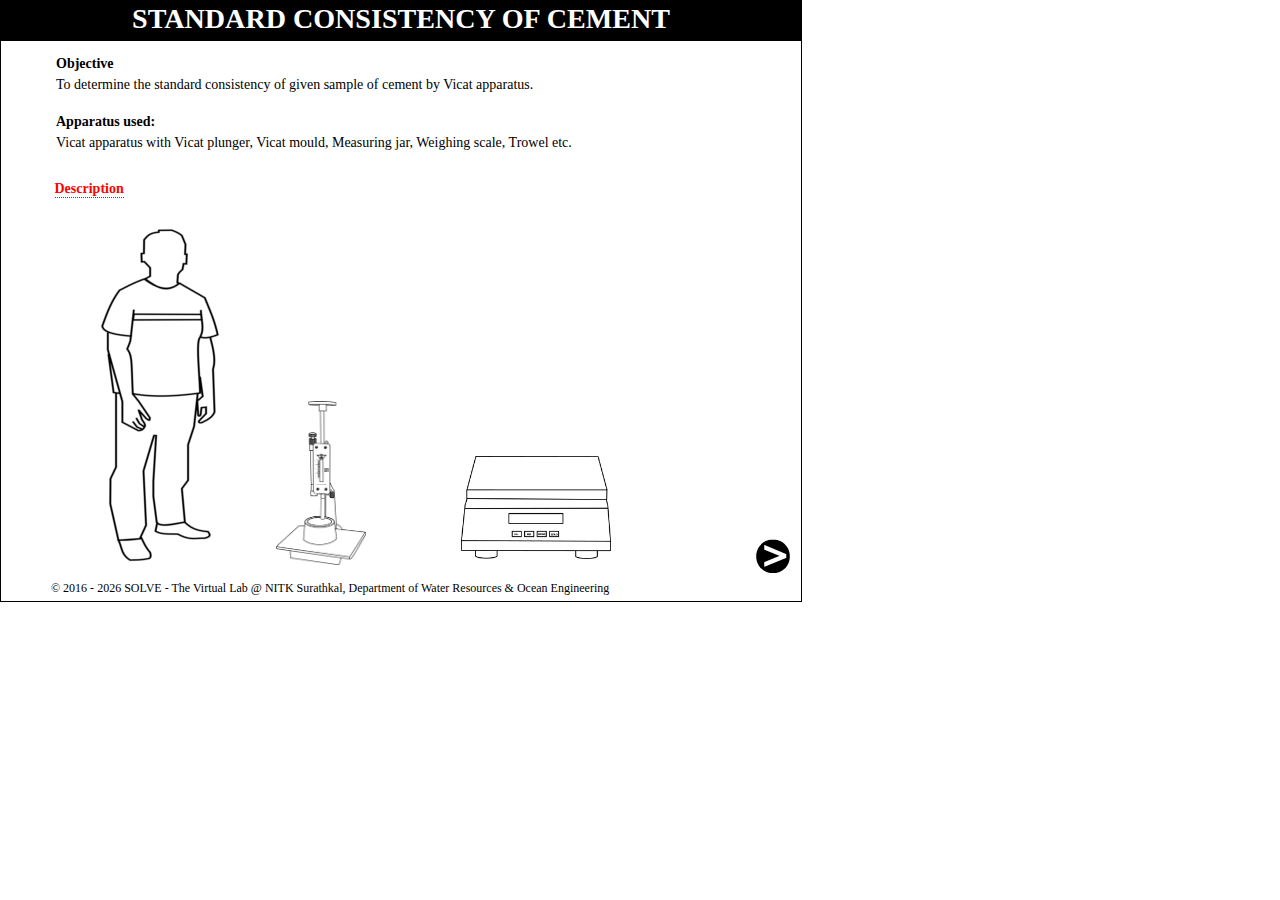
<file: round-template/experiment/simulation/stdconsistencycement/index.html>
<!DOCTYPE html>
<html lang="en-US">
<head>
<meta charset="UTF-8">

<title>SOLVE</title>
<link rel="stylesheet" href="css/mathstyle.css" />
<link rel="stylesheet" href="css/scc.css" />
<script type="text/javascript" src= "js/jquerymin.js"></script>
<script type="text/javascript" src= "js/scc.js"></script>

<script>
var simsubscreennum=0;
var temp=0;
var lnt=0;
</script>
<style>
.popup
{
	border-radius:5px;
	background-color:black;
	color:white;
	padding:5px;
}

.tooltip {
  position: relative;
  display: inline-block;
  border-bottom: 1px dotted black;
}

.tooltip .tooltiptext {
  visibility: hidden;
  width: 500px;
  background-color: black;
  color: #fff;
  border-radius: 6px;
  padding: 10px 10px 10px 10px;

  /* Position the tooltip */
  position: absolute;
  z-index: 100;
  <!-- text-align:center; -->
}

.tooltip:hover .tooltiptext {
  visibility: visible;
}

</style>
</head>

<body style="margin:0; font-family:verdana; font-size:14px;">
<!--Simulation Screen start		-->
<div id="simscreen">

<!--Title of Simulation		-->
<div id="title"><h3>Standard Consistency of cement</h3></div>

<!--SubScreen Home	-->
<div class="simsubscreen" id="canvas0">
<h4 class="incanvas" style="font-family:verdana;" >Objective</h4>
<p class="incanvas" style="font-family:verdana; font-size:14px;">To determine the standard consistency of given sample of cement by Vicat apparatus.</p></br>
<h4 class="incanvas" style="font-family:verdana;">Apparatus used:</h4>
<p class="incanvas" style="font-family:verdana; font-size:14px;">Vicat apparatus with Vicat plunger, Vicat mould, Measuring jar, Weighing scale, Trowel etc.</p>
&nbsp;<span class="tooltip" style="border-bottom:1px dotted ; color:red; position:absolute; top:130px; text-align:justify;"><strong>Description</strong>
<span  class="tooltiptext" style=""><strong style="color:red;">Standard Consistency of Cement</strong> is defined as that consistency which will permit the Vicat plunger to a point 5mm to 7mm from the bottom of the Vicat mould.</span></span>

<img id="" style="position: absolute; left: 410px; top: 405px; width:150px;" title="Weighing scale" src="images/ewm.png"/>
<img style="position:absolute; left:50px; top:170px;" title="" src="images/human.png" />
<img id="" style="position: absolute; left: 225px; top:350px; width:90px;" title="Vicat apparatus" src="images/vic1.png"/>

</div>


<!--Step1	-->
<div class="simsubscreen" id="canvas1" style="visibility:hidden">
<strong id="titlestep" class="incanvas">STEP </strong>
<span class="circlebg" id="stepnumber">&nbsp;1&nbsp;</span>

<p id="pumptext" class="steptext" style="font-family:verdana; font-size:14px;

http-server h">&nbsp;Take cement in a pan and measure 300g of cement using the weighing scale.</p>

<img id="ewm1" style="position: absolute; left: 230px; top: 255px;" src="images/ewm1.png"/>
<img id="mw" style="position: absolute; left: 310px; top: 342px;visibility:hidden" src="images/mw.png"/>
<img id="hp2-1" style="position: absolute; left:2px; top: 90px;visibility:hidden;" src="images/hp.png"/>

<img id="swc2"  style="position: absolute; visibility: hidden; left: 468px; top: 120px;" src="images/ssc.png"/>
<img id="wc" style="position: absolute; left: 318px; top: 229.5px; visibility:hidden" src="images/sc.png"/>

<img id="p2" style="position: absolute; left: 251px; top: 212.25px;cursor:move;visibility:hidden" src="images/plate.png"/>


<img id="pwc" style="position: absolute; left:350px; top:185px;visibility:hidden" src="images/pc.png"/>

<img id="hand"  style="position: absolute; visibility: hidden; left: 420px; top: 65px;" src="images/pour.png"/>

<img id="on2-1" style="position: absolute; left:300px; top: 380px; cursor:pointer;" src="images/on.png"/>
<img id="off2-1" style="position: absolute; left: 330px; top: 380px;" src="images/off.png"/>
<img id="zero2-1" style="position: absolute; left: 360px; top: 380px;" src="images/zero.png"/>
<img id="tare2-1" style="position: absolute; left: 390px; top: 380px; cursor:pointer;" src="images/tare2.png"/>

<img id="on2-2" style="position: absolute; left:295px; top: 380px;visibility:hidden" src="images/onblue.png"/>
<img id="on2-3" style="position: absolute; left:300px; top: 380px;visibility:hidden; cursor:pointer;" src="images/on.png"/>
<img id="tare2-3" style="position: absolute; left: 390px; top: 380px;visibility:hidden; cursor:pointer;" src="images/tare2.png"/>
<img id="tare2-2" style="position: absolute; left: 385px; top: 380px;visibility:hidden; cursor:pointer;" src="images/tare3.png"/>
<p id="v2-1" style="position:absolute;left: 342px; top:334px;visibility:hidden;font-family:verdana; font-size:14px;">00.00   g</p>
<p id="v2-2" style="position:absolute;left: 326px; top:334px;visibility:hidden;font-family:verdana; font-size:14px;">300.00   g</p>
</div>


<!--Step2-->
<div class="simsubscreen" id="canvas2" style="visibility:hidden">
<strong id="titlestep" class="incanvas">STEP &nbsp;</strong>
<span class="circlebg" id="stepnumber">&nbsp;2&nbsp;</span>
<p id="pumptext-2" class="steptext" style="font-family:verdana; font-size:14px; ">&nbsp;Take water of about weight of dry cement and mix it thoroughly with the cement using trowel. The gauging time should not be more than 3 to 5 minutes.</p>
<p id="2-2" style="position:absolute;left: 10px; top:100px; font-family:verdana; font-size:14px;">Percentage of water = </p>
<p id="2-3" style="position:absolute;left: 10px; top:150px; font-family:verdana; font-size:14px;">Quantity of cement taken = 300g</p>
<!-- <p id="2-4" style="position:absolute;left: 13px; top:125px; font-family:verdana; font-size:16px;">Quantity of water to be added =  ml</p> -->

<div id="22-1" style="position:absolute; left:10px; top:220px; font-family:verdana; font-size:14px;">
<label id="l2-1">Quantity of water to be added (ml) = </label> <input id="output" type="text" style=" border:none; border-bottom: 1px solid; width:55px;" required >&nbsp;&nbsp;&nbsp;&nbsp;<input id="form" type="button" name="Formula" value="Formula"  />&nbsp;&nbsp;
<input id="check" type="button" name="check" value="Check" style="position:absolute; left:420px;"/>
<input id="result" type="button" name="Formula" value="Result" style="position:absolute; left:485px; visibility:hidden;" /></br>

<p id="r1" style="position:absolute; left:322.5px; top:-27.5px; color:#32CD32; font-size:22px; visibility:hidden;" >&#10004;</p>
<p id="w1" style="position:absolute; left:322.5px; top:-27.5px; color:red; font-size:22px; visibility:hidden;" >&#10008;</p>
</br></br></br>
<span id="formula" style="font-family:verdana; font-style:normal; border:1px solid black; padding:15px; visibility:hidden;">Quantity of water to be added = <span class="frac"><sup>Percentage of water x Quantity of cement taken</sup><span>&frasl;</span><sub>100</sub></span>
</div>

<div id="22-2" style="position:absolute; left:10px; top:220px; font-family:verdana; font-size:14px; visibility:hidden;">
<label id="l2-2">Quantity of water to be added(ml) = </label> <input id="output2" type="text" style=" border:none; border-bottom: 1px solid; width:55px;" required >&nbsp;&nbsp;&nbsp;&nbsp;<input id="form2" type="button" name="Formula" value="Formula"  />&nbsp;&nbsp;
<input id="check2" type="button" name="check" value="Check" style="position:absolute; left:420px;"/>
<input id="result2" type="button" name="Formula" value="Result" style="position:absolute; left:485px;  visibility:hidden;" /></br>

<p id="r2" style="position:absolute; left:322.5px; top:-27.5px; color:#32CD32; font-size:22px; visibility:hidden;" >&#10004;</p>
<p id="w2" style="position:absolute; left:322.5px; top:-27.5px; color:red;  font-size:22px; visibility:hidden;" >&#10008;</p>
</br></br></br>
<span id="formula2" style="font-family:verdana; font-style:normal; border:1px solid black; padding:15px; visibility:hidden;">Quantity of water to be added = <span class="frac"><sup>Percentage of water x Quantity of cement taken</sup><span>&frasl;</span><sub>100</sub></span>
</div>

<img id="cylwat" style="position: absolute; left: 338px; top:345.75px; visibility:hidden;" src="images/cylwat.png"/>
<img id="coverblue" style="position:absolute; left:222px; top:407px; visibility:hidden;" src="images/coverblue.png"/>
<img id="coverblue2" style="position:absolute; left:222px; top:408px; visibility:hidden;" src="images/coverblue2.png"/>

<img id="shaker1" style="position:absolute; left:320px; top:275px; visibility:hidden; cursor:pointer;" src="images/shaker1.png"/>
<img id="shaker2" style="position:absolute; left:310px; top:265px; visibility:hidden;" src="images/shaker2.png"/>
<img id="cement" style="position: absolute; left: 227px; top: 397.5px; visibility:hidden;" src="images/cement.png"/>

<img id="wc3" style="position: absolute; left: 227px; top: 397.5px; visibility:hidden;" src="images/sc.png"/>
<img id="cement2" style="position: absolute; left: 227px; top: 400.5px; visibility:hidden;" src="images/cement2.png"/>
<img id="p3" style="position: absolute; left: 161px; top: 380.25px;visibility:hidden;" src="images/plate2.png"/>

<img id="water" style="position:absolute; left:382px; top:190px; visibility:hidden;" src="images/water.png"/>
<img id="water1" style="position:absolute; left:259px; top:377px; visibility:hidden;" src="images/water.png"/>

<img id="msrdev" style="position:absolute; left: 320px; top:190px; visibility:hidden;" src="images/msrdev.png"/>
<img id="msrdev1" style="position:absolute; left: 413px; top:158px; visibility:hidden; cursor:pointer;" src="images/msrdev1.png"/>
<img id="msrdev2" style="position:absolute; left:275px; top:305px; visibility:hidden;" src="images/msrdev2.png"/>
<img id="msrdev3" style="position:absolute; left: 413px; top:158px; visibility:hidden; cursor:pointer;" src="images/84.png"/>
<img id="msrdev4" style="position:absolute; left: 413px; top:158px; visibility:hidden; cursor:pointer;" src="images/90.png"/>
<img id="msrdev5" style="position:absolute; left: 413px; top:158px; visibility:hidden; cursor:pointer;" src="images/96.png"/>

<img id="hn" style="position:absolute; left:395px; top:65px; visibility:hidden; cursor:pointer;" src="images/hn.png"/>
<img id="hn2" style="position:absolute; left:400.5px; top:95px; visibility:hidden;" src="images/hn2.png"/>

</div>


<!--Step3-->
<div class="simsubscreen" id="canvas3" style="visibility:hidden">
<strong class="incanvas">STEP &nbsp;</strong><span class="circlebg">&nbsp;3&nbsp;</span>
<p class="steptext" style="font-family:verdana; font-size:14px;">&nbsp;Fill the Vicat mould resting upon non-porous plate.</p>

<img id="cement1" style="position: absolute; left: 127px; top: 297.5px; visibility:hidden;" src="images/cement.png"/>
<img id="p4" style="position: absolute; left: 61px; top: 280.25px; cursor:move; visibility:hidden;" src="images/plate2.png"/>
<img id="p5" style="position: absolute; left: 61px; top: 280.25px; cursor:move; visibility:hidden;" src="images/plate3.png"/>

<img id="mould1" style="position:absolute; left:350px; top:250px; visibility:hidden;" src="images/mould1.png"/>
<img id="mould2" style="position:absolute; left:350px; top:250px; visibility:hidden;" src="images/mould2.png"/>
<img id="mould3" style="position:absolute; left:350px; top:250px; visibility:hidden;" src="images/mould3.png"/>

<img id="shaker" style="position:absolute; left:20px; top:135px; visibility:hidden; cursor:pointer;" src="images/shaker.png"/>
<img id="shaker3" style="position:absolute; left: 75px; top: 249px; visibility:hidden;" src="images/shaker3.png"/>
<img id="shaker4" style="position:absolute; left:375px; top:180px; visibility:hidden;" src="images/shaker3.png"/>
<img id="shaker5" style="position:absolute; left:50px; top:249px; visibility:hidden;" src="images/shaker3.png"/>
</div>



<!--Step4	-->
<div class="simsubscreen" id="canvas4" style="visibility:hidden;">
<strong class="incanvas">STEP &nbsp;</strong><span class="circlebg">&nbsp;4&nbsp;</span>
<p class="steptext" style="font-family:verdana; font-size:14px;" >&nbsp;Fix the 1mm<sup>2</sup> Vicat plunger and the place the mould under the test setup.</p>
<img id="setup4-1" style="position: absolute; left: 151px; top: 75px; " src="images/pic2.png"/>
<img id="setup4-2" style="position: absolute; left: 194px; top: 270px; " src="images/pic1.png"/>
<img id="setup" style="position: absolute; left: 121px; top: 160px; " src="images/setup2.png"/>
<img id="setup4-3" style="position: absolute; left: 208px; top: 180px; " src="images/pic3.png"/>
<img id="setup4-4" style="position: absolute; left: 185.5px; top: 220px; " src="images/pic4.png"/>
<img id="hnd2" style="position: absolute; left: 56px; top: 315px; visibility:hidden; " src="images/hnd2.png"/>
<img id="screw" style="position:absolute; left:227.50px; top: 307px; cursor:pointer;" src="images/screw.png" />
<img id="mould4" style="position:absolute; left:370px; top:250px; " src="images/mould4.png"/>
<img id="mould4-1" style="position:absolute; left:77.5px; top:380px; visibility:hidden;" src="images/mould4.png"/>
<img id="setup4-5" style="position: absolute; left: 194px; top: 318px; visibility:hidden;" src="images/pic5.png"/>
<p id="stat1" style="position: absolute; left:380px; top:220px;font-family:verdana; font-size:16px; visibility:hidden;">Initial Reading = 40mm</p>
</div>


<!--Step5	-->
<div class="simsubscreen" id="canvas5" style="visibility:hidden">
<strong class="incanvas" id="step5">STEP &nbsp;</strong><span class="circlebg" id="step5-1">&nbsp;5&nbsp;</span>
<p class="steptext" id="step5-2" style="font-family:verdana; font-size:14px;" >&nbsp;Lower the plunger to touch the surface of the mould and release it quickly to sink into the paste.</p>
<img id="setup5-1" style="position: absolute; left: 231px; top: 85px; " src="images/pic2.png"/>
<img id="setup5-6" style="position: absolute; left: 288px; top: 181px; visibility:hidden;" src="images/pic3.png"/>
<img id="setup5" style="position: absolute; left: 201px; top: 160px; " src="images/setup2.png"/>
<img id="setup5-3" style="position: absolute; left: 288px; top: 180px; cursor:pointer;" src="images/pic3.png"/>
<img id="setup5-4" style="position: absolute; left: 265.5px; top: 231.5px; " src="images/pic4.png"/>
<img id="hnd5" style="position: absolute; left: 106px; top: 315px; visibility:hidden; " src="images/hnd2.png"/>
<img id="screw5" style="position:absolute; left:307.50px; top: 307px; cursor:pointer;" src="images/screw.png" />
<img id="mould5-1" style="position:absolute; left:160.5px; top:380px; " src="images/mould4.png"/>
<img id="setup5-5" style="position: absolute; left: 274px; top: 318px; " src="images/pic5.png"/>
<img id="mould5-2" style="position: absolute; left: 158px; top: 318px; visibility:hidden;" src="images/mould5.png"/>
<img id="meter5" style="position:absolute; left:500px; top:170px; visibility:hidden;" src="images/meter.png" />
<img id="pic6" style="position:absolute; left:532.5px; top:222.5px; visibility:hidden;" src="images/pic6.png" />
<img id="hg5" style="position:absolute; left: 420px; top: 155px; visibility:hidden;" src="images/hookgauge.png" />
<p id="stat2" style="position: absolute; left:435px; top:415px; font-family:verdana; font-size:16px; visibility:hidden;">Final Reading = </p>
</div>

<!--Step6	-->
<div class="simsubscreen" id="canvas6" style="visibility:hidden">
<h3 id="step6-1" style="font-family:verdana;">Observation and Results:</h3>
<p class="stepfont" id="can6-3" style="position:absolute; top:100px; left:100px">Quantity of water added = ml</p>
<p class="stepfont" id="can6-1" style="position:absolute; top:150px; left:100px">Initial Reading = 40mm</p>
<p class="stepfont" id="can6-2" style="position:absolute; top: 200px; left:100px">Final Reading = </p>

<h2 id="66-1" style="position:absolute; left:-10px; top:200px; color:black; display:none; text-align:center;">Repeat the the sampe procedure for 30% and 32% of water</h2>

<table id="tab" border size=1 style="visibility:hidden; font-family:verdana; font-size:14px; position:absolute; top:50px;">
<caption style="text-align:left; font-family:verdana; font-size:14px;  padding:5px; margin: 8px 0;">Weight of the Cement taken  = 300g</caption>
<tr>
    <th style="text-align:center; font-family:verdana; font-size:14px; padding: 5px; margin: 8px 0;">Percentage of Water</th>
	<th style="text-align:center; font-family:verdana; font-size:14px; padding: 5px; margin: 8px 0;">Initial Reading (mm)</th>
    <th style="text-align:center; font-family:verdana; font-size:14px; padding: 5px; margin: 8px 0;">Final Reading (mm)</th>
</tr>

<tr>
    <td style="text-align:center; font-family:verdana; font-size:14px; padding: 5px; margin: 8px 0;">26</td>
    <td style="text-align:center; font-family:verdana; font-size:14px; padding: 5px; margin: 8px 0;">40</td>
    <td style="text-align:center; font-family:verdana; font-size:14px; padding: 5px; margin: 8px 0;">28</td>
</tr>

<tr>
	<td style="text-align:center; font-family:verdana; font-size:14px; padding: 5px; margin: 8px 0; ">28</td>
	<td style="text-align:center; font-family:verdana; font-size:14px; padding: 5px; margin: 8px 0;">40</td>
	<td style="text-align:center; font-family:verdana; font-size:14px; padding: 5px; margin: 8px 0;">19</td>
</tr>

<tr>
    <td style="text-align:center; font-family:verdana; font-size:14px; padding: 5px; margin: 8px 0;">30</td>
    <td style="text-align:center; font-family:verdana; font-size:14px; padding: 5px; margin: 8px 0;">40</td>
    <td style="text-align:center; font-family:verdana; font-size:14px; padding: 5px; margin: 8px 0;">11</td>
</tr>

<tr>
    <td style="text-align:center; font-family:verdana; font-size:14px; padding: 5px; margin: 8px 0;">32</td>
    <td style="text-align:center; font-family:verdana; font-size:14px; padding: 5px; margin: 8px 0;">40</td>
    <td style="text-align:center; font-family:verdana; font-size:14px; padding: 5px; margin: 8px 0;">6</td>
</tr>
</table>

<div id="inferenceDiv" style="position:absolute; left:10px; top:225px; visibility:hidden;">
<strong class="incanvas" id="ob" ><h3>Inference: </h3></strong>
<div id="inference" style=" background-color:grey; color:white; padding:7.5px; border-radius:5px; text-align:justify;">
<p>The percentage of water required for the given sample to</br> be in acceptable range of Standard Consistency is</p>
<input type="radio" name="inf" value="1">&nbsp;26</br>
<input type="radio" name="inf" value="2">&nbsp;28</br>
<input type="radio" name="inf" value="3">&nbsp;30</br>
<input type="radio" name="inf" value="4">&nbsp;32</br></br>
<input type="button" value="Submit" onclick="checkInference();"/>
<p id="ans" style="visibility:hidden;"></p>
</div>
</div>
<p id="infAns" style="display:none; font-weight:bold; position:absolute; left:10px; top:290px; text-align:justify; width:675px;"></p>

</div>

<div id="questDiv" style="position:absolute; background-color:grey; color:white; padding:7.5px; border-radius:5px; visibility:hidden; text-align:justify;">
<p id="q"></p><select id="answer" >
</select>
<p id="a"></p>
</div>

<div id="">
<p id="trial" style="text-transform: uppercase;visibility :hidden;font-weight: bold;font-family:verdana; font-size:14px;"><strong>Trial = </strong></p>
</div>


<!--next  Arrow	-->
<div id="nav">
	<img id="nextButton" onclick="navNext(); " src="images/Next.png" />
</div>


<!--Blinking Arrow	-->
<img class ="" id="arrow1" style="visibility:hidden;" src="images/arrow1.png"/>

<div id="copyright"> &copy; 2016 - <script>document.write(new Date().getFullYear())</script> SOLVE - The Virtual Lab @ NITK Surathkal, Department of Water Resources & Ocean Engineering</div>

</body>
</html>
</file>
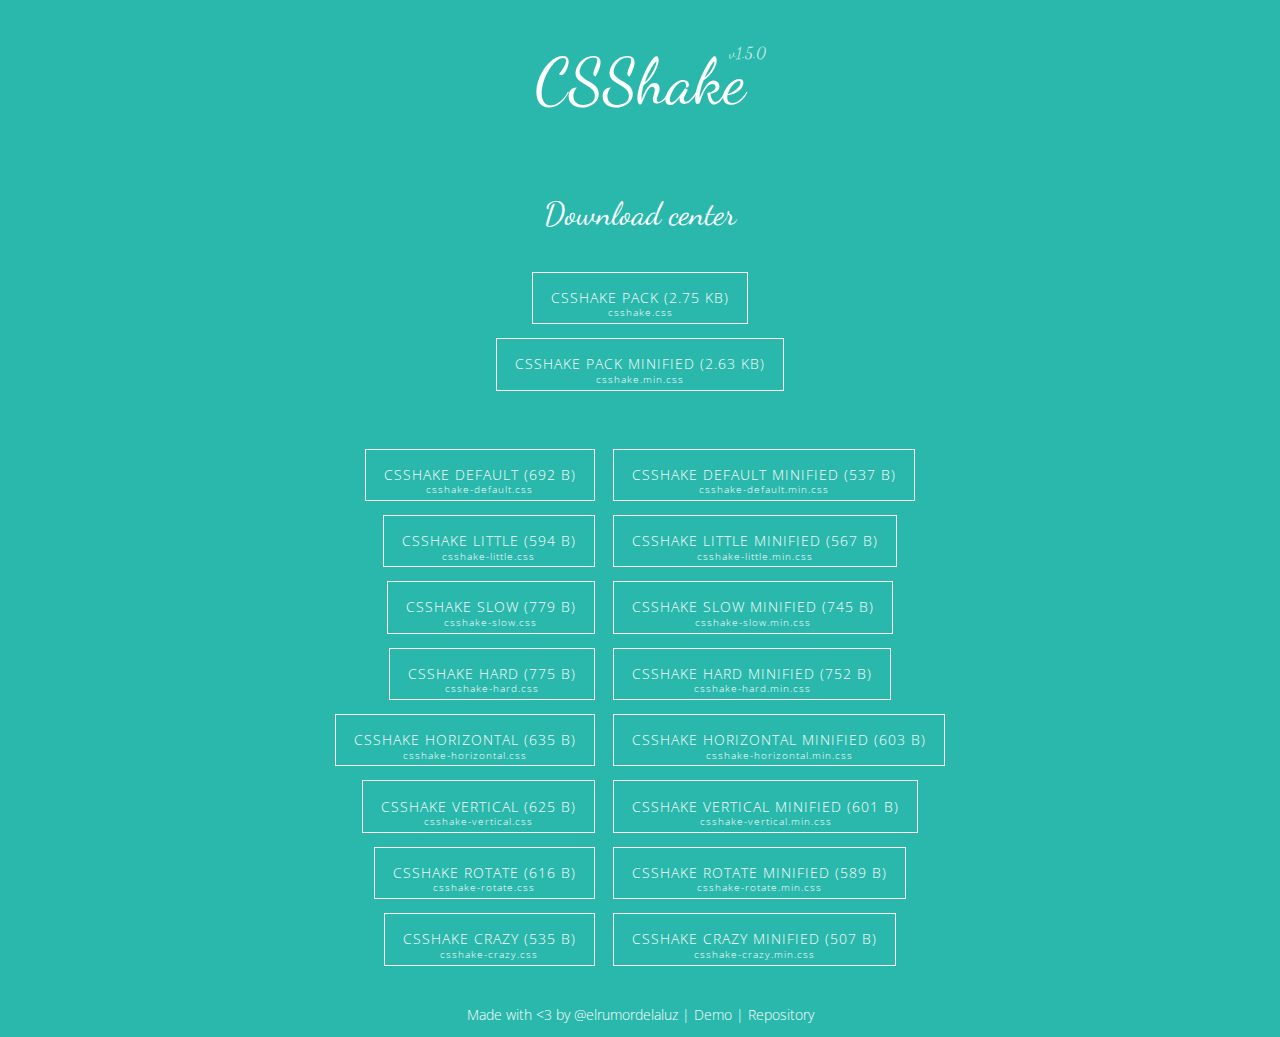
<file: simulation/initialsetting/images/extras/csshake-master/csshake-master/dist/index.html>
<!DOCTYPE html>
<html lang="en">
<head>
  <meta charset="UTF-8" />
  <meta name="viewport" content="width=device-width, initial-scale=1.0">
  <title>CSS Shake :: Download center</title>
  <link href="https://fonts.googleapis.com/css?family=Dancing+Script" rel="stylesheet" type="text/css">
  <link href='https://fonts.googleapis.com/css?family=Open+Sans:400,300' rel='stylesheet' type='text/css'>
  <style type="text/css">
    body { 
      background-color: #2ab8ac; 
      color: white;
      font-family: 'Open Sans', sans-serif;
      font-weight: 300;
      text-align: center;
    }
    h1,
    h3 {
      font-family: 'Dancing Script', cursive;
      font-weight: 100;
    }
    h1 { 
      font-size: 4em;
    }
    h3 {
      font-size: 2em;
    }
    a { color: inherit; }
    .main-title:after {
        content: attr(title);
        position: absolute;
        font-size: .25em;
        margin-left: -1em;
        color: rgba(255, 255, 255, 0.7);
    }
    .btn {
      background-color: transparent;
      border: 1px solid;
      color: white;
      font-size: 14px;
      
      letter-spacing: 1px;
      line-height: 1;
      margin: .5em;
      text-decoration: none;
      text-transform: uppercase;
      transition: .3s;
      padding: 1.3em;
      /*padding-bottom: 2.5em;*/
      position: relative;
    }

    .btn:hover {
      background-color: white;
      border-color: white;
      color: #2ab8ac;
    }

    .btn:after {
      bottom: .5em;
      content: attr(href);
      font-size: 70%;
      left: 50%;
      position: absolute;
      text-transform: none;
      transform: translateX(-50%);
    }

    h1 small {
      font-size: 25%;
      font-family: 'Open Sans', sans-serif;
    }
    footer { margin-top: 2rem;}
    footer p { font-size: 85%; }
    footer a { text-decoration: none; }
  </style>
  <link rel="stylesheet" type="text/css" href="csshake.min.css">
  <script>
    (function(i,s,o,g,r,a,m){i['GoogleAnalyticsObject']=r;i[r]=i[r]||function(){
    (i[r].q=i[r].q||[]).push(arguments)},i[r].l=1*new Date();a=s.createElement(o),
    m=s.getElementsByTagName(o)[0];a.async=1;a.src=g;m.parentNode.insertBefore(a,m)
    })(window,document,'script','//www.google-analytics.com/analytics.js','ga');

    ga('create', 'UA-48410558-2', 'auto');
    ga('send', 'pageview');

  </script>
</head>
<body>
  <h1 class="main-title" title="v1.5.0">
    CSShake
  </h1>
  <h3 class="shake-slow shake-constant shake-constant--hover">Download center</h3>
  <br>
  <a class="btn shake" onclick="ga('send', 'event', 'download', 'csshake', 'expanded');" href="csshake.css">CSShake Pack (2.75 kB)</a><br>
  <a class="btn shake" onclick="ga('send', 'event', 'download', 'csshake', 'minified');" href="csshake.min.css">CSShake Pack minified (2.63 kB)</a>
  <br><br><br>
  <a class="btn shake" onclick="ga('send', 'event', 'download', 'csshake-default', 'expanded');" href="csshake-default.css">CSShake default (692 B)</a>
  <a class="btn shake" onclick="ga('send', 'event', 'download', 'csshake-default', 'minified');" href="csshake-default.min.css">CSShake default minified (537 B)</a><br>
  <a class="btn shake-little" onclick="ga('send', 'event', 'download', 'csshake-little', 'expanded');" href="csshake-little.css">CSShake little (594 B)</a>
  <a class="btn shake-little" onclick="ga('send', 'event', 'download', 'csshake-little', 'minified');" href="csshake-little.min.css">CSShake little minified (567 B)</a><br>
  <a class="btn shake-slow" onclick="ga('send', 'event', 'download', 'csshake-slow', 'expanded');" href="csshake-slow.css">CSShake slow (779 B)</a>
  <a class="btn shake-slow" onclick="ga('send', 'event', 'download', 'csshake-slow', 'minified');" href="csshake-slow.min.css">CSShake slow minified (745 B)</a><br>
  <a class="btn shake-hard" onclick="ga('send', 'event', 'download', 'csshake-hard', 'expanded');" href="csshake-hard.css">CSShake hard (775 B)</a>
  <a class="btn shake-hard" onclick="ga('send', 'event', 'download', 'csshake-hard', 'minified');" href="csshake-hard.min.css">CSShake hard minified (752 B)</a><br>
  <a class="btn shake-horizontal" onclick="ga('send', 'event', 'download', 'csshake-horizontal', 'expanded');" href="csshake-horizontal.css">CSShake horizontal (635 B)</a>
  <a class="btn shake-horizontal" onclick="ga('send', 'event', 'download', 'csshake-horizontal', 'minified');" href="csshake-horizontal.min.css">CSShake horizontal minified (603 B)</a><br>
  <a class="btn shake-vertical" onclick="ga('send', 'event', 'download', 'csshake-vertical', 'expanded');" href="csshake-vertical.css">CSShake vertical (625 B)</a>
  <a class="btn shake-vertical" onclick="ga('send', 'event', 'download', 'csshake-vertical', 'minified');" href="csshake-vertical.min.css">CSShake vertical minified (601 B)</a><br>
  <a class="btn shake-rotate" onclick="ga('send', 'event', 'download', 'csshake-rotate', 'expanded');" href="csshake-rotate.css">CSShake rotate (616 B)</a>
  <a class="btn shake-rotate" onclick="ga('send', 'event', 'download', 'csshake-rotate', 'minified');" href="csshake-rotate.min.css">CSShake rotate minified (589 B)</a><br>
  <a class="btn shake-crazy" onclick="ga('send', 'event', 'download', 'csshake-crazy', 'expanded');" href="csshake-crazy.css">CSShake crazy (535 B)</a>
  <a class="btn shake-crazy" onclick="ga('send', 'event', 'download', 'csshake-crazy', 'minified');" href="csshake-crazy.min.css">CSShake crazy minified (507 B)</a><br>

  <footer>
    <p>Made with <3 by <a href="https://twitter.com/elrumordelaluz">@elrumordelaluz</a> | <a href="http://elrumordelaluz.github.io/csshake/">Demo</a> | <a href="https://github.com/elrumordelaluz/csshake">Repository</a></p>
  </footer>
</body>
</html>
</file>
<file: simulation/initialsetting/css/istc.css>
/* input[type=text]:focus { */
    /* padding: 40px; */
    /* margin: 18px 0; */
    /* display: inline-block; */
    /* border: 1px solid black; */
    /* border-radius: 2px; */
    /* text-align:center; */
    /* background-color:#D3D3D3 */
/* } */

html
{
    -moz-user-select     : none;
    -khtml-user-select   : none;
    -webkit-user-select  : none;
    -o-user-select       : none;
    user-select          : none;
}
#table
{
	padding:0px;
	border: 1px solid black;
	 border-collapse: collapse;
    width: 60%;
}
th,td
{
	height:30px;
}

#simscreen
{
position: relative;
left:0px;
top:0px;
height: 600px; 
width:800px;
border:solid 1px;
}

.tmr
{
position: absolute;
left:30px;
top: 60px;
height: 100px; 
width:190px;
border:solid 1px;
}

#copyright{
position: absolute;
left:50px;
top: 580px;
font-family: verdana; 
font-size:12px
}

#title{
position:relative;
left: 0px;
top: 0px;
height:40px;
font-size: 24px;
text-align:center;
background-color: black;
font-family: verdana;
color: White;
text-transform: uppercase; 
}

#title h3{
padding-top:2px;
margin:0px;}

#container{
        position:relative;
        width:304px;
        height:77px;
        overflow:hidden;
      }


.stepfont
{
	font-family: verdana;
	font-size: 14px;
}


.simsubscreen
{
position:absolute;
left: 50px;
top: 50px;
height:530px;
width:745px;

}

.incanvas
{
margin:5px 0 0 5px;
padding:0;
}
#nextButton{
    position: absolute;
    left: 750px;
    top: 530px;
cursor:pointer;
}
#nextButton1{
    position: absolute;
    left: 750px;
    top: 530px;
cursor:pointer;
}

#prevButton{
    position: absolute;
    left: 0px;
    top: 532px;
cursor:pointer;
}


.steptext
{
display:inline;
font-size:14px;
font-family: verdana;
}

.steptext-6
{
display:inline;
font-family: verdana;
font-size:14px;
}

.steptext-2
{
	display:inline;
	font-family: verdana;
	font-size:14px;

}

.circlebg
{
border-radius:100%;
font-size:25px;
color:#fff;
text-align:center;
background:#000
}

/* -------------------------------------- water ---------------------------------------- */
/* Chrome, Safari, Opera */
@-webkit-keyframes water-4 {
0% {-webkit-transform: translate(0, 0 );}
100% {-webkit-transform: translate(0, 40px );}
}

/* Standard syntax */
@keyframes water-4 {
    0% {transform: translate(0, 0);}
    100% {transform: translate(0, 40px);}
}

@-webkit-keyframes water-1 {
0% {-webkit-transform: translate(0, 0 );}
100% {-webkit-transform: translate(0, -10px );}
}

/* Standard syntax */
@keyframes water-1 {
    0% {transform: translate(0, 0);}
    100% {transform: translate(0, -10px);}
}

@-webkit-keyframes water-3 {
0% {-webkit-transform: translate(0, 0 );}
100% {-webkit-transform: translate(0, -19px );}
}

/* Standard syntax */
@keyframes water-3 {
    0% {transform: translate(0, 0);}
    100% {transform: translate(0, -19px);}
}

@-webkit-keyframes water-5 {
0% {-webkit-transform: translate(0, 0 );}
100% {-webkit-transform: translate(0, -35px );}
}

/* Standard syntax */
@keyframes water-5 {
    0% {transform: translate(0, 0);}
    100% {transform: translate(0, -35px);}
}
/* -------------------------------------- constant speed arrow ---------------------------------------- */

/* Chrome, Safari, Opera */
@-webkit-keyframes arrow-1 {
0% {-webkit-transform: rotate(0deg);}    
100% {-webkit-transform: rotate(-50deg);}
}

/* Standard syntax */
@keyframes arrow-1 {
    0% {transform: rotate(0deg);}
    100% {transform: rotate(-50deg);}
}
/* -------------------------------------- constant speed arrow 2 ---------------------------------------- */
/* Chrome, Safari, Opera */
@-webkit-keyframes arrow-11 {
0% {-webkit-transform: rotate(0deg);}    
100% {-webkit-transform: rotate(70deg);}
}

/* Standard syntax */
@keyframes arrow-11 {
    0% {transform: rotate(0deg);}
    100% {transform: rotate(70deg);}
}



/* -------------------------------------- ---------------------------------------- */
/* Chrome, Safari, Opera */
@-webkit-keyframes valveturn-2 {
0% {-webkit-transform: rotate(0deg);}    
100% {-webkit-transform: rotate(-10deg);}
}

/* Standard syntax */
@keyframes valveturn-2 {
    0% {transform: rotate(0deg);}
    100% {transform: rotate(-10deg);}
}

@-webkit-keyframes valveturn-3 {
0% {-webkit-transform: rotate(0deg);}    
50% {-webkit-transform: rotate(-20deg);}
100% {-webkit-transform: rotate(-45deg);}

}

/* Standard syntax */
@keyframes valveturn-3 {
    0% {transform: rotate(0deg);}
    50% {transform: rotate(-20deg);}
	100% {transform: rotate(-45deg);}
}

@-webkit-keyframes valveturn-5 {
0% {-webkit-transform: rotate(0deg);}    
100% {-webkit-transform: rotate(20deg);}
}

/* Standard syntax */
@keyframes valveturn-5 {
    0% {transform: rotate(0deg);}
    100% {transform: rotate(20deg);}
}

/* Chrome, Safari, Opera */
@-webkit-keyframes valveturn-4 {
0% {-webkit-transform: rotate(0deg);}    
100% {-webkit-transform: rotate(-15deg);}
}

@keyframes valveturn-6 {
    0% {transform: rotate(0deg);}
    50% {transform: rotate(-30deg);}
	    100% {transform: rotate(-60deg);}

}

/* Chrome, Safari, Opera */
@-webkit-keyframes valveturn-6 {
0% {-webkit-transform: rotate(0deg);}    
50% {-webkit-transform: rotate(-30deg);}
    100% {transform: rotate(-60deg);}
}



@keyframes valveturn-7 {
    0% {transform: rotate(0deg);}
    100% {transform: rotate(1800deg);}
}

/* Chrome, Safari, Opera */
@-webkit-keyframes valveturn-7 {
0% {-webkit-transform: rotate(0deg);}    
100% {-webkit-transform: rotate(1800deg);}
}

/* Standard syntax */
@keyframes valveturn-4 {
    0% {transform: rotate(0deg);}
    100% {transform: rotate(-15deg);}
}


/* Standard syntax */
@keyframes water0 {
    0% {transform: translate(0, 0);}
    100% {transform: translate(0, -100px);}
}

/* Standard syntax */
@keyframes water0 {
    0% {transform: translate(0, 0);}
    100% {transform: translate(0, -100px);}
}


/*-----------------------------------------hook gauge----------------------- */
/* Chrome, Safari, Opera */
@-webkit-keyframes myhook-1 {
0% {-webkit-transform: translate(0, 0 );}
50% {-webkit-transform: translate(0, -15px );}

100% {-webkit-transform: translate(0, 8px );}
}

/* Standard syntax */
@keyframes myhook-1 {
    0% {transform: translate(0, 0);}
	50% {transform: translate(0, -15px);}
	
	
    100% {transform: translate(0, 8px);}
}



@-webkit-keyframes mymv-1 {
0% {left: 50px; top:305px;}
    50% {left: 130px; top:305px;}
	100% {left: 50px; top:305px;}
}

/* Standard syntax */
@keyframes mymv-1 {
    
	0% {left: 50px; top:305px;}
    50% {left: 130px; top:305px;}
	100% {left: 50px; top:305px;}
}


@-webkit-keyframes mymv-2 {
from{left: 130px; top:345px;}
to {left: 50px; top:345px;}

}

/* Standard syntax */
@keyframes mymv-2{
from {left: 130px; top:345px;}
to {left: 50px; top:345px;}

}

@-webkit-keyframes mymv-3 {
from {left: 110px; top:200px;}
to {left: 150px; top:304px;}
}

/* Standard syntax */
@keyframes mymv-3{
 from {left: 110px; top:200px;}
to {left: 150px; top:304px;}
}

@-webkit-keyframes mymv-4 {
from {left: 160px; top:300px;}
to {left: 415px; top: 230px;}
}

/* Standard syntax */
@keyframes mymv-4{
from  {left: 160px; top:300px;}
to {left: 415px; top: 230px;}   
}

@-webkit-keyframes mymv-5 {
from {left: 160px; top:300px;}
to {left: 415px; top: 230px;}
}

/* Standard syntax */
@keyframes mymv-5{
from  {left: 160px; top:300px;}
to {left: 415px; top: 230px;}   
}


@-webkit-keyframes myhook-2 {
0% {-webkit-transform: translate(0, 0 );}
50% {-webkit-transform: translate(0, -50px );}

100% {-webkit-transform: translate(0, -15px );}
}

/* Standard syntax */
@keyframes myhook-2 {
    0% {transform: translate(0, 0px);}
	50% {transform: translate(0, -50px);}
	
	
    100% {transform: translate(0, -15px);}
}

@keyframes mymv-ln{
from  {left: 114px; top: 64px;}
to {left: 114px; top: 70px;}   
}


@keyframes mymv-arw{
from  {left: 130px; top: 193px;}
to {left: 130px; top: 196px;}   
}

@keyframes mymv-ndl{
from  {left: 40.5px; top: 330px;}
to {left: 40.5px; top: 336px;}   
}


@keyframes mymv-zmv{
from  {left: 415px; top: 200px;}
to {left: 415px; top: 203px;}   
}

@keyframes mymv-arw2{
from  {left: 130px; top: 196px;}
to {left: 130px; top: 250px;}   
}



@keyframes mymv-zmv2{
from  {left: 415px; top: 203px;}
to {left: 415px; top: 282px;}   
}


@keyframes mymv-zmv1{
from  {left: 415px; top: 203px;}
to {left: 415px; top: 279px;}   
}

@keyframes mymv-zmv3{
from  {left: 415px; top: 203px;}
to {left: 415px; top: 276px;}   
}

@keyframes mymv-zmv4{
from  {left: 415px; top: 203px;}
to {left: 415px; top: 275px;}   
}

@keyframes mymv-zmv5{
from  {left: 415px; top: 203px;}
to {left: 415px; top: 273px;}   
}
/*-----------------------------------------blink----------------------- */
/*------------------------------------ZOOOM--------------*/
.zoom
{
	 zoom: 150%; 
}
</file>
<file: simulation/initialsetting/css/mathstyle.css>
﻿
        span.frac {
    display: inline-block;
    text-align: center;
    vertical-align: middle;
    }
    span.frac > sup, span.frac > sub {
    display: block;
    font: inherit;
    padding: 0 0.3em;
    }
    span.frac > sup {border-bottom: 0.08em solid;}
    span.frac > span {display: none;}
</file>
<file: simulation/stdconsistencycement/css/mathstyle.css>
﻿
        span.frac {
    display: inline-block;
    text-align: center;
    vertical-align: middle;
    }
    span.frac > sup, span.frac > sub {
    display: block;
    font: inherit;
    padding: 0 0.3em;
    }
    span.frac > sup {border-bottom: 0.08em solid;}
    span.frac > span {display: none;}
</file>
<file: simulation/stdconsistencycement/css/scc.css>
#simscreen
{
position: relative;
left:0px;
top:0px;
height: 600px; 
width:800px;
border:solid 1px;
}

#copyright{
position: absolute;
left:50px;
top: 580px;
font-family: verdana; 
font-size:12px
}

#title{
position:relative;
left: 0px;
top: 0px;
height:40px;
font-size: 24px;
text-align:center;
background-color: black;
font-family: verdana;
color: White;
text-transform: uppercase; 
}

#title h3{
padding-top:2px;
margin:0px;}


.stepfont
{
	font-family: verdana;
	font-size: 14px;
}


.simsubscreen
{
position:absolute;
left: 50px;
top: 50px;
height:530px;
width:745px;

}

.incanvas
{
margin:5px 0 0 5px;
padding:0;
}
#nextButton{
    position: absolute;
    left: 750px;
    top: 530px;
cursor:pointer;
}
#nextButton1{
    position: absolute;
    left: 750px;
    top: 530px;
cursor:pointer;
}

#prevButton{
    position: absolute;
    left: 0px;
    top: 532px;
cursor:pointer;
}


.steptext
{
display:inline;
font-size:14px;
font-family: verdana;
}

.steptext-6
{
display:inline;
font-family: verdana;
font-size:14px;
}

.steptext-2
{
	display:inline;
	font-family: verdana;
	font-size:14px;

}

.circlebg
{
border-radius:100%;
font-size:25px;
color:#fff;
text-align:center;
background:#000
}

/* -------------------------------------- water ---------------------------------------- */
/* Chrome, Safari, Opera */
@-webkit-keyframes water-4 {
0% {-webkit-transform: translate(0, 0 );}
100% {-webkit-transform: translate(0, -61px );}
}

/* Standard syntax */
@keyframes water-4 {
    0% {transform: translate(0, 0);}
    100% {transform: translate(0, -61px);}
}

@-webkit-keyframes water-5 {
0% {-webkit-transform: translate(0, 0 );}
100% {-webkit-transform: translate(0, -7px );}
}

/* Standard syntax */
@keyframes water-5 {
    0% {transform: translate(0, 0);}
    100% {transform: translate(0, -7px);}
}

@-webkit-keyframes water-6 {
0% {-webkit-transform: translate(0, 0 );}
100% {-webkit-transform: translate(0, 6px );}
}

/* Standard syntax */
@keyframes water-6 {
    0% {transform: translate(0, 0);}
    100% {transform: translate(0, 6px);}
}

@-webkit-keyframes water-7 {
0% {-webkit-transform: translate(0, 0 );}
100% {-webkit-transform: translate(0, -8px );}
}

/* Standard syntax */
@keyframes water-7 {
    0% {transform: translate(0, 0);}
    100% {transform: translate(0, -8px);}
}

@-webkit-keyframes water-8 {
0% {-webkit-transform: translate(0, 0 );}
100% {-webkit-transform: translate(0, 11.5px );}
}

/* Standard syntax */
@keyframes water-8 {
    0% {transform: translate(0, 0);}
    100% {transform: translate(0, 11.5px);}
}

@-webkit-keyframes water-9.5 {
0% {-webkit-transform: translate(0, 0 );}
100% {-webkit-transform: translate(0, 18.5px );}
}

/* Standard syntax */
@keyframes water-9.5 {
    0% {transform: translate(0, 0);}
    100% {transform: translate(0, 18.5px);}
}

@-webkit-keyframes water-9s {
0% {-webkit-transform: translate(0, 0 );}
100% {-webkit-transform: translate(0, 25px );}
}

/* Standard syntax */
@keyframes water-9s {
    0% {transform: translate(0, 0);}
    100% {transform: translate(0, 25px);}
}

@-webkit-keyframes water-9 {
0% {-webkit-transform: translate(0, 0 );}
100% {-webkit-transform: translate(0, 38.5px );}
}

/* Standard syntax */
@keyframes water-9 {
    0% {transform: translate(0, 0);}
    100% {transform: translate(0, 38.5px);}
}

@-webkit-keyframes water-10 {
0% {-webkit-transform: translate(0, 0 );}
100% {-webkit-transform: translate(0, 67.5px );}
}

/* Standard syntax */
@keyframes water-10 {
    0% {transform: translate(0, 0);}
    100% {transform: translate(0, 67.5px);}
}

@-webkit-keyframes water-11 {
0% {-webkit-transform: translate(0, 0 );}
100% {-webkit-transform: translate(0, 92.5px );}
}

/* Standard syntax */
@keyframes water-11 {
    0% {transform: translate(0, 0);}
    100% {transform: translate(0, 92.5px);}
}

@-webkit-keyframes water-12 {
0% {-webkit-transform: translate(0, 0 );}
100% {-webkit-transform: translate(0,109.95px );}
}

/* Standard syntax */
@keyframes water-12 {
    0% {transform: translate(0, 0);}
    100% {transform: translate(0, 109.95px);}
}


/*----------------------- pouring water to cylinder ---------------------------*/

/* Standard syntax */
@keyframes water-13 {
    0% {transform: translate(0, 0);}
    100% {transform: translate(0, -72px);}
}

@-webkit-keyframes water-13 {
0% {-webkit-transform: translate(0, 0 );}
100% {-webkit-transform: translate(0,-72px );}
}

/* Standard syntax */
@keyframes water-14 {
    0% {transform: translate(0, 0);}
    100% {transform: translate(0, -84px);}
}

@-webkit-keyframes water-14 {
0% {-webkit-transform: translate(0, 0 );}
100% {-webkit-transform: translate(0,-84px );}
}

/* Standard syntax */
@keyframes water-15 {
    0% {transform: translate(0, 0);}
    100% {transform: translate(0, -98px);}
}

@-webkit-keyframes water-15 {
0% {-webkit-transform: translate(0, 0 );}
100% {-webkit-transform: translate(0,-98px );}
}

/* -------------------------------------- constant speed arrow ---------------------------------------- */

/* Chrome, Safari, Opera */
@-webkit-keyframes arrow-1 {
0% {-webkit-transform: rotate(0deg);}    
100% {-webkit-transform: rotate(-50deg);}
}

/* Standard syntax */
@keyframes arrow-1 {
    0% {transform: rotate(0deg);}
    100% {transform: rotate(-50deg);}
}
/* -------------------------------------- constant speed arrow 2 ---------------------------------------- */
/* Chrome, Safari, Opera */
@-webkit-keyframes arrow-11 {
0% {-webkit-transform: rotate(0deg);}    
100% {-webkit-transform: rotate(70deg);}
}

/* Standard syntax */
@keyframes arrow-11 {
    0% {transform: rotate(0deg);}
    100% {transform: rotate(70deg);}
}


/* -------------------------------------- ---------------------------------------- */
/* Chrome, Safari, Opera */
@-webkit-keyframes valveturn-2 {
0% {-webkit-transform: rotate(0deg);}    
100% {-webkit-transform: rotate(-72deg);}
}

/* Standard syntax */
@keyframes valveturn-2 {
    0% {transform: rotate(0deg);}
    100% {transform: rotate(-72deg);}
}

@-webkit-keyframes valveturn-3 {
	0% {transform:rotate(0deg);}
	100% {transform:rotate(20deg);}
}

@keyframes valveturn-3 {
	0%{ transform:rotate(0deg);}
	100%{transform:rotate(20deg);}
}


/* Chrome, Safari, Opera */
@-webkit-keyframes valveturn-4 {
0% {-webkit-transform: rotate(0deg);}    
100% {-webkit-transform: rotate(-15deg);}
}

/* Standard syntax */
@keyframes valveturn-4 {
    0% {transform: rotate(0deg);}
    100% {transform: rotate(-15deg);}
}

/* Chrome, Safari, Opera */
@-webkit-keyframes valveturn-5 {
0% {-webkit-transform: rotate(0deg);}    
100% {-webkit-transform: rotate(-75deg);}
}

/* Standard syntax */
@keyframes valveturn-5 {
    0% {transform: rotate(0deg);}
    100% {transform: rotate(-75deg);}
}

/* Chrome, Safari, Opera */
@-webkit-keyframes valveturn-6 {
0% {-webkit-transform: rotate(0deg);}    
100% {-webkit-transform: rotate(15deg);}
}

/* Standard syntax */
@keyframes valveturn-6 {
    0% {transform: rotate(0deg);}
    100% {transform: rotate(15deg);}
}


/* Standard syntax */
@keyframes water0 {
    0% {transform: translate(0, 0);}
    100% {transform: translate(0, -100px);}
}

/* Standard syntax */
@keyframes water0 {
    0% {transform: translate(0, 0);}
    100% {transform: translate(0, -100px);}
}


/*-----------------------------------------hook gauge----------------------- */
/* Chrome, Safari, Opera */
@-webkit-keyframes myhook-1 {
0% {-webkit-transform: translate(0, 0 );}
50% {-webkit-transform: translate(0, -15px );}

100% {-webkit-transform: translate(0, 8px );}
}

/* Standard syntax */
@keyframes myhook-1 {
    0% {transform: translate(0, 0);}
	50% {transform: translate(0, -15px);}
	
	
    100% {transform: translate(0, 8px);}
}

@-webkit-keyframes myhook-2 {
0% {-webkit-transform: translate(0, 0 );}
50% {-webkit-transform: translate(0, -50px );}

100% {-webkit-transform: translate(0, -15px );}
}

/* Standard syntax */
@keyframes myhook-2 {
    0% {transform: translate(0, 0px);}
	50% {transform: translate(0, -50px);}
	100% {transform: translate(0, -15px);}
}


/*-------------------------move shaker----------------------- */

 /* Safari 4.0 - 8.0   */
@-webkit-keyframes mymove {
    0%   {left:310px; top:310px;}
    70%  {left:200px; top: 310px;}
    100% { left:275px; top: 310px;}
}

@keyframes mymove {
   0%   {left:310px; top:310px;}
    70%  {left:200px; top: 310px;}
    100% { left:275px; top: 310px;}
}

/* ---------------pouring cement using shaker ---------------------*/
 /* Safari 4.0 - 8.0   */
@-webkit-keyframes mymove2 {
    from   {left:20px; top:135px;}
    to  {left: 75px; top: 249px;}
    }

@keyframes mymove2 {
   from   {left:20px; top:135px;}
    to  {left: 75px; top: 249px;}
     
}

/* Safari 4.0 - 8.0   */
@-webkit-keyframes mymove3 {
    from   {left: 75px; top: 249px;}
    to  {left:375px; top:180px;}
    }

@keyframes mymove3 {
   from   {left: 75px; top: 249px;}
    to  {left:375px; top:180px;}
     
}


/* Safari 4.0 - 8.0   */
@-webkit-keyframes mymove4 {
    from   {left:50px; top:249px;}
    to  {left:375px; top:180px;}
    }

@keyframes mymove4 {
   from   {left:50px; top:249px;}
    to  {left:375px; top:180px;}  
}
</file>
<file: round-template/experiment/simulation/initialsetting/css/istc.css>
/* input[type=text]:focus { */
    /* padding: 40px; */
    /* margin: 18px 0; */
    /* display: inline-block; */
    /* border: 1px solid black; */
    /* border-radius: 2px; */
    /* text-align:center; */
    /* background-color:#D3D3D3 */
/* } */

html
{
    -moz-user-select     : none;
    -khtml-user-select   : none;
    -webkit-user-select  : none;
    -o-user-select       : none;
    user-select          : none;
}
#table
{
	padding:0px;
	border: 1px solid black;
	 border-collapse: collapse;
    width: 60%;
}
th,td
{
	height:30px;
}

#simscreen
{
position: relative;
left:0px;
top:0px;
height: 600px; 
width:800px;
border:solid 1px;
}

.tmr
{
position: absolute;
left:30px;
top: 60px;
height: 100px; 
width:190px;
border:solid 1px;
}

#copyright{
position: absolute;
left:50px;
top: 580px;
font-family: verdana; 
font-size:12px
}

#title{
position:relative;
left: 0px;
top: 0px;
height:40px;
font-size: 24px;
text-align:center;
background-color: black;
font-family: verdana;
color: White;
text-transform: uppercase; 
}

#title h3{
padding-top:2px;
margin:0px;}

#container{
        position:relative;
        width:304px;
        height:77px;
        overflow:hidden;
      }


.stepfont
{
	font-family: verdana;
	font-size: 14px;
}


.simsubscreen
{
position:absolute;
left: 50px;
top: 50px;
height:530px;
width:745px;

}

.incanvas
{
margin:5px 0 0 5px;
padding:0;
}
#nextButton{
    position: absolute;
    left: 750px;
    top: 530px;
cursor:pointer;
}
#nextButton1{
    position: absolute;
    left: 750px;
    top: 530px;
cursor:pointer;
}

#prevButton{
    position: absolute;
    left: 0px;
    top: 532px;
cursor:pointer;
}


.steptext
{
display:inline;
font-size:14px;
font-family: verdana;
}

.steptext-6
{
display:inline;
font-family: verdana;
font-size:14px;
}

.steptext-2
{
	display:inline;
	font-family: verdana;
	font-size:14px;

}

.circlebg
{
border-radius:100%;
font-size:25px;
color:#fff;
text-align:center;
background:#000
}

/* -------------------------------------- water ---------------------------------------- */
/* Chrome, Safari, Opera */
@-webkit-keyframes water-4 {
0% {-webkit-transform: translate(0, 0 );}
100% {-webkit-transform: translate(0, 40px );}
}

/* Standard syntax */
@keyframes water-4 {
    0% {transform: translate(0, 0);}
    100% {transform: translate(0, 40px);}
}

@-webkit-keyframes water-1 {
0% {-webkit-transform: translate(0, 0 );}
100% {-webkit-transform: translate(0, -10px );}
}

/* Standard syntax */
@keyframes water-1 {
    0% {transform: translate(0, 0);}
    100% {transform: translate(0, -10px);}
}

@-webkit-keyframes water-3 {
0% {-webkit-transform: translate(0, 0 );}
100% {-webkit-transform: translate(0, -19px );}
}

/* Standard syntax */
@keyframes water-3 {
    0% {transform: translate(0, 0);}
    100% {transform: translate(0, -19px);}
}

@-webkit-keyframes water-5 {
0% {-webkit-transform: translate(0, 0 );}
100% {-webkit-transform: translate(0, -35px );}
}

/* Standard syntax */
@keyframes water-5 {
    0% {transform: translate(0, 0);}
    100% {transform: translate(0, -35px);}
}
/* -------------------------------------- constant speed arrow ---------------------------------------- */

/* Chrome, Safari, Opera */
@-webkit-keyframes arrow-1 {
0% {-webkit-transform: rotate(0deg);}    
100% {-webkit-transform: rotate(-50deg);}
}

/* Standard syntax */
@keyframes arrow-1 {
    0% {transform: rotate(0deg);}
    100% {transform: rotate(-50deg);}
}
/* -------------------------------------- constant speed arrow 2 ---------------------------------------- */
/* Chrome, Safari, Opera */
@-webkit-keyframes arrow-11 {
0% {-webkit-transform: rotate(0deg);}    
100% {-webkit-transform: rotate(70deg);}
}

/* Standard syntax */
@keyframes arrow-11 {
    0% {transform: rotate(0deg);}
    100% {transform: rotate(70deg);}
}



/* -------------------------------------- ---------------------------------------- */
/* Chrome, Safari, Opera */
@-webkit-keyframes valveturn-2 {
0% {-webkit-transform: rotate(0deg);}    
100% {-webkit-transform: rotate(-10deg);}
}

/* Standard syntax */
@keyframes valveturn-2 {
    0% {transform: rotate(0deg);}
    100% {transform: rotate(-10deg);}
}

@-webkit-keyframes valveturn-3 {
0% {-webkit-transform: rotate(0deg);}    
50% {-webkit-transform: rotate(-20deg);}
100% {-webkit-transform: rotate(-45deg);}

}

/* Standard syntax */
@keyframes valveturn-3 {
    0% {transform: rotate(0deg);}
    50% {transform: rotate(-20deg);}
	100% {transform: rotate(-45deg);}
}

@-webkit-keyframes valveturn-5 {
0% {-webkit-transform: rotate(0deg);}    
100% {-webkit-transform: rotate(20deg);}
}

/* Standard syntax */
@keyframes valveturn-5 {
    0% {transform: rotate(0deg);}
    100% {transform: rotate(20deg);}
}

/* Chrome, Safari, Opera */
@-webkit-keyframes valveturn-4 {
0% {-webkit-transform: rotate(0deg);}    
100% {-webkit-transform: rotate(-15deg);}
}

@keyframes valveturn-6 {
    0% {transform: rotate(0deg);}
    50% {transform: rotate(-30deg);}
	    100% {transform: rotate(-60deg);}

}

/* Chrome, Safari, Opera */
@-webkit-keyframes valveturn-6 {
0% {-webkit-transform: rotate(0deg);}    
50% {-webkit-transform: rotate(-30deg);}
    100% {transform: rotate(-60deg);}
}



@keyframes valveturn-7 {
    0% {transform: rotate(0deg);}
    100% {transform: rotate(1800deg);}
}

/* Chrome, Safari, Opera */
@-webkit-keyframes valveturn-7 {
0% {-webkit-transform: rotate(0deg);}    
100% {-webkit-transform: rotate(1800deg);}
}

/* Standard syntax */
@keyframes valveturn-4 {
    0% {transform: rotate(0deg);}
    100% {transform: rotate(-15deg);}
}


/* Standard syntax */
@keyframes water0 {
    0% {transform: translate(0, 0);}
    100% {transform: translate(0, -100px);}
}

/* Standard syntax */
@keyframes water0 {
    0% {transform: translate(0, 0);}
    100% {transform: translate(0, -100px);}
}


/*-----------------------------------------hook gauge----------------------- */
/* Chrome, Safari, Opera */
@-webkit-keyframes myhook-1 {
0% {-webkit-transform: translate(0, 0 );}
50% {-webkit-transform: translate(0, -15px );}

100% {-webkit-transform: translate(0, 8px );}
}

/* Standard syntax */
@keyframes myhook-1 {
    0% {transform: translate(0, 0);}
	50% {transform: translate(0, -15px);}
	
	
    100% {transform: translate(0, 8px);}
}



@-webkit-keyframes mymv-1 {
0% {left: 50px; top:305px;}
    50% {left: 130px; top:305px;}
	100% {left: 50px; top:305px;}
}

/* Standard syntax */
@keyframes mymv-1 {
    
	0% {left: 50px; top:305px;}
    50% {left: 130px; top:305px;}
	100% {left: 50px; top:305px;}
}


@-webkit-keyframes mymv-2 {
from{left: 130px; top:345px;}
to {left: 50px; top:345px;}

}

/* Standard syntax */
@keyframes mymv-2{
from {left: 130px; top:345px;}
to {left: 50px; top:345px;}

}

@-webkit-keyframes mymv-3 {
from {left: 110px; top:200px;}
to {left: 150px; top:304px;}
}

/* Standard syntax */
@keyframes mymv-3{
 from {left: 110px; top:200px;}
to {left: 150px; top:304px;}
}

@-webkit-keyframes mymv-4 {
from {left: 160px; top:300px;}
to {left: 415px; top: 230px;}
}

/* Standard syntax */
@keyframes mymv-4{
from  {left: 160px; top:300px;}
to {left: 415px; top: 230px;}   
}

@-webkit-keyframes mymv-5 {
from {left: 160px; top:300px;}
to {left: 415px; top: 230px;}
}

/* Standard syntax */
@keyframes mymv-5{
from  {left: 160px; top:300px;}
to {left: 415px; top: 230px;}   
}


@-webkit-keyframes myhook-2 {
0% {-webkit-transform: translate(0, 0 );}
50% {-webkit-transform: translate(0, -50px );}

100% {-webkit-transform: translate(0, -15px );}
}

/* Standard syntax */
@keyframes myhook-2 {
    0% {transform: translate(0, 0px);}
	50% {transform: translate(0, -50px);}
	
	
    100% {transform: translate(0, -15px);}
}

@keyframes mymv-ln{
from  {left: 114px; top: 64px;}
to {left: 114px; top: 70px;}   
}


@keyframes mymv-arw{
from  {left: 130px; top: 193px;}
to {left: 130px; top: 196px;}   
}

@keyframes mymv-ndl{
from  {left: 40.5px; top: 330px;}
to {left: 40.5px; top: 336px;}   
}


@keyframes mymv-zmv{
from  {left: 415px; top: 200px;}
to {left: 415px; top: 203px;}   
}

@keyframes mymv-arw2{
from  {left: 130px; top: 196px;}
to {left: 130px; top: 250px;}   
}



@keyframes mymv-zmv2{
from  {left: 415px; top: 203px;}
to {left: 415px; top: 282px;}   
}


@keyframes mymv-zmv1{
from  {left: 415px; top: 203px;}
to {left: 415px; top: 279px;}   
}

@keyframes mymv-zmv3{
from  {left: 415px; top: 203px;}
to {left: 415px; top: 276px;}   
}

@keyframes mymv-zmv4{
from  {left: 415px; top: 203px;}
to {left: 415px; top: 275px;}   
}

@keyframes mymv-zmv5{
from  {left: 415px; top: 203px;}
to {left: 415px; top: 273px;}   
}
/*-----------------------------------------blink----------------------- */
/*------------------------------------ZOOOM--------------*/
.zoom
{
	 zoom: 150%; 
}
</file>
<file: round-template/experiment/simulation/initialsetting/css/mathstyle.css>
﻿
        span.frac {
    display: inline-block;
    text-align: center;
    vertical-align: middle;
    }
    span.frac > sup, span.frac > sub {
    display: block;
    font: inherit;
    padding: 0 0.3em;
    }
    span.frac > sup {border-bottom: 0.08em solid;}
    span.frac > span {display: none;}
</file>
<file: round-template/experiment/simulation/stdconsistencycement/css/mathstyle.css>
﻿
        span.frac {
    display: inline-block;
    text-align: center;
    vertical-align: middle;
    }
    span.frac > sup, span.frac > sub {
    display: block;
    font: inherit;
    padding: 0 0.3em;
    }
    span.frac > sup {border-bottom: 0.08em solid;}
    span.frac > span {display: none;}
</file>
<file: round-template/experiment/simulation/stdconsistencycement/css/scc.css>
/* #tab{ 
     padding: 10px; 
     margin: 8px 0; 
}	 */


/* input[type=text]:focus { */
    /* padding: 10px; */
    /* margin: 8px 0; */
    /* display: inline-block; */
    /* border: 1px solid black; */
    /* border-radius: 4px; */
    /* text-align:center; */
    /* background-color:#D3D3D3 */
/* } */

#simscreen
{
position: relative;
left:0px;
top:0px;
height: 600px; 
width:800px;
border:solid 1px;
}

#copyright{
position: absolute;
left:50px;
top: 580px;
font-family: verdana; 
font-size:12px
}

#title{
position:relative;
left: 0px;
top: 0px;
height:40px;
font-size: 24px;
text-align:center;
background-color: black;
font-family: verdana;
color: White;
text-transform: uppercase; 
}

#title h3{
padding-top:2px;
margin:0px;}


.stepfont
{
	font-family: verdana;
	font-size: 14px;
}


.simsubscreen
{
position:absolute;
left: 50px;
top: 50px;
height:530px;
width:745px;

}

.incanvas
{
margin:5px 0 0 5px;
padding:0;
}
#nextButton{
    position: absolute;
    left: 750px;
    top: 530px;
cursor:pointer;
}
#nextButton1{
    position: absolute;
    left: 750px;
    top: 530px;
cursor:pointer;
}

#prevButton{
    position: absolute;
    left: 0px;
    top: 532px;
cursor:pointer;
}


.steptext
{
display:inline;
font-size:14px;
font-family: verdana;
}

.steptext-6
{
display:inline;
font-family: verdana;
font-size:14px;
}

.steptext-2
{
	display:inline;
	font-family: verdana;
	font-size:14px;

}

.circlebg
{
border-radius:100%;
font-size:25px;
color:#fff;
text-align:center;
background:#000
}

/* -------------------------------------- water ---------------------------------------- */
/* Chrome, Safari, Opera */
@-webkit-keyframes water-4 {
0% {-webkit-transform: translate(0, 0 );}
100% {-webkit-transform: translate(0, -61px );}
}

/* Standard syntax */
@keyframes water-4 {
    0% {transform: translate(0, 0);}
    100% {transform: translate(0, -61px);}
}

@-webkit-keyframes water-5 {
0% {-webkit-transform: translate(0, 0 );}
100% {-webkit-transform: translate(0, -7px );}
}

/* Standard syntax */
@keyframes water-5 {
    0% {transform: translate(0, 0);}
    100% {transform: translate(0, -7px);}
}

@-webkit-keyframes water-6 {
0% {-webkit-transform: translate(0, 0 );}
100% {-webkit-transform: translate(0, 6px );}
}

/* Standard syntax */
@keyframes water-6 {
    0% {transform: translate(0, 0);}
    100% {transform: translate(0, 6px);}
}

@-webkit-keyframes water-7 {
0% {-webkit-transform: translate(0, 0 );}
100% {-webkit-transform: translate(0, -8px );}
}

/* Standard syntax */
@keyframes water-7 {
    0% {transform: translate(0, 0);}
    100% {transform: translate(0, -8px);}
}

@-webkit-keyframes water-8 {
0% {-webkit-transform: translate(0, 0 );}
100% {-webkit-transform: translate(0, 11.5px );}
}

/* Standard syntax */
@keyframes water-8 {
    0% {transform: translate(0, 0);}
    100% {transform: translate(0, 11.5px);}
}

@-webkit-keyframes water-9.5 {
0% {-webkit-transform: translate(0, 0 );}
100% {-webkit-transform: translate(0, 18.5px );}
}

/* Standard syntax */
@keyframes water-9.5 {
    0% {transform: translate(0, 0);}
    100% {transform: translate(0, 18.5px);}
}

@-webkit-keyframes water-9s {
0% {-webkit-transform: translate(0, 0 );}
100% {-webkit-transform: translate(0, 25px );}
}

/* Standard syntax */
@keyframes water-9s {
    0% {transform: translate(0, 0);}
    100% {transform: translate(0, 25px);}
}

@-webkit-keyframes water-9 {
0% {-webkit-transform: translate(0, 0 );}
100% {-webkit-transform: translate(0, 38.5px );}
}

/* Standard syntax */
@keyframes water-9 {
    0% {transform: translate(0, 0);}
    100% {transform: translate(0, 38.5px);}
}

@-webkit-keyframes water-10 {
0% {-webkit-transform: translate(0, 0 );}
100% {-webkit-transform: translate(0, 67.5px );}
}

/* Standard syntax */
@keyframes water-10 {
    0% {transform: translate(0, 0);}
    100% {transform: translate(0, 67.5px);}
}

@-webkit-keyframes water-11 {
0% {-webkit-transform: translate(0, 0 );}
100% {-webkit-transform: translate(0, 92.5px );}
}

/* Standard syntax */
@keyframes water-11 {
    0% {transform: translate(0, 0);}
    100% {transform: translate(0, 92.5px);}
}

@-webkit-keyframes water-12 {
0% {-webkit-transform: translate(0, 0 );}
100% {-webkit-transform: translate(0,109.95px );}
}

/* Standard syntax */
@keyframes water-12 {
    0% {transform: translate(0, 0);}
    100% {transform: translate(0, 109.95px);}
}


/*----------------------- pouring water to cylinder ---------------------------*/

/* Standard syntax */
@keyframes water-13 {
    0% {transform: translate(0, 0);}
    100% {transform: translate(0, -72px);}
}

@-webkit-keyframes water-13 {
0% {-webkit-transform: translate(0, 0 );}
100% {-webkit-transform: translate(0,-72px );}
}

/* Standard syntax */
@keyframes water-14 {
    0% {transform: translate(0, 0);}
    100% {transform: translate(0, -84px);}
}

@-webkit-keyframes water-14 {
0% {-webkit-transform: translate(0, 0 );}
100% {-webkit-transform: translate(0,-84px );}
}

/* Standard syntax */
@keyframes water-15 {
    0% {transform: translate(0, 0);}
    100% {transform: translate(0, -98px);}
}

@-webkit-keyframes water-15 {
0% {-webkit-transform: translate(0, 0 );}
100% {-webkit-transform: translate(0,-98px );}
}

/* -------------------------------------- constant speed arrow ---------------------------------------- */

/* Chrome, Safari, Opera */
@-webkit-keyframes arrow-1 {
0% {-webkit-transform: rotate(0deg);}    
100% {-webkit-transform: rotate(-50deg);}
}

/* Standard syntax */
@keyframes arrow-1 {
    0% {transform: rotate(0deg);}
    100% {transform: rotate(-50deg);}
}
/* -------------------------------------- constant speed arrow 2 ---------------------------------------- */
/* Chrome, Safari, Opera */
@-webkit-keyframes arrow-11 {
0% {-webkit-transform: rotate(0deg);}    
100% {-webkit-transform: rotate(70deg);}
}

/* Standard syntax */
@keyframes arrow-11 {
    0% {transform: rotate(0deg);}
    100% {transform: rotate(70deg);}
}


/* -------------------------------------- ---------------------------------------- */
/* Chrome, Safari, Opera */
@-webkit-keyframes valveturn-2 {
0% {-webkit-transform: rotate(0deg);}    
100% {-webkit-transform: rotate(-72deg);}
}

/* Standard syntax */
@keyframes valveturn-2 {
    0% {transform: rotate(0deg);}
    100% {transform: rotate(-72deg);}
}

@-webkit-keyframes valveturn-3 {
	0% {transform:rotate(0deg);}
	100% {transform:rotate(20deg);}
}

@keyframes valveturn-3 {
	0%{ transform:rotate(0deg);}
	100%{transform:rotate(20deg);}
}


/* Chrome, Safari, Opera */
@-webkit-keyframes valveturn-4 {
0% {-webkit-transform: rotate(0deg);}    
100% {-webkit-transform: rotate(-15deg);}
}

/* Standard syntax */
@keyframes valveturn-4 {
    0% {transform: rotate(0deg);}
    100% {transform: rotate(-15deg);}
}

/* Chrome, Safari, Opera */
@-webkit-keyframes valveturn-5 {
0% {-webkit-transform: rotate(0deg);}    
100% {-webkit-transform: rotate(-75deg);}
}

/* Standard syntax */
@keyframes valveturn-5 {
    0% {transform: rotate(0deg);}
    100% {transform: rotate(-75deg);}
}

/* Chrome, Safari, Opera */
@-webkit-keyframes valveturn-6 {
0% {-webkit-transform: rotate(0deg);}    
100% {-webkit-transform: rotate(15deg);}
}

/* Standard syntax */
@keyframes valveturn-6 {
    0% {transform: rotate(0deg);}
    100% {transform: rotate(15deg);}
}


/* Standard syntax */
@keyframes water0 {
    0% {transform: translate(0, 0);}
    100% {transform: translate(0, -100px);}
}

/* Standard syntax */
@keyframes water0 {
    0% {transform: translate(0, 0);}
    100% {transform: translate(0, -100px);}
}


/*-----------------------------------------hook gauge----------------------- */
/* Chrome, Safari, Opera */
@-webkit-keyframes myhook-1 {
0% {-webkit-transform: translate(0, 0 );}
50% {-webkit-transform: translate(0, -15px );}

100% {-webkit-transform: translate(0, 8px );}
}

/* Standard syntax */
@keyframes myhook-1 {
    0% {transform: translate(0, 0);}
	50% {transform: translate(0, -15px);}
	
	
    100% {transform: translate(0, 8px);}
}

@-webkit-keyframes myhook-2 {
0% {-webkit-transform: translate(0, 0 );}
50% {-webkit-transform: translate(0, -50px );}

100% {-webkit-transform: translate(0, -15px );}
}

/* Standard syntax */
@keyframes myhook-2 {
    0% {transform: translate(0, 0px);}
	50% {transform: translate(0, -50px);}
	100% {transform: translate(0, -15px);}
}


/*-------------------------move shaker----------------------- */

 /* Safari 4.0 - 8.0   */
@-webkit-keyframes mymove {
    0%   {left:310px; top:310px;}
    70%  {left:200px; top: 310px;}
    100% { left:275px; top: 310px;}
}

@keyframes mymove {
   0%   {left:310px; top:310px;}
    70%  {left:200px; top: 310px;}
    100% { left:275px; top: 310px;}
}

/* ---------------pouring cement using shaker ---------------------*/
 /* Safari 4.0 - 8.0   */
@-webkit-keyframes mymove2 {
    from   {left:20px; top:135px;}
    to  {left: 75px; top: 249px;}
    }

@keyframes mymove2 {
   from   {left:20px; top:135px;}
    to  {left: 75px; top: 249px;}
     
}

/* Safari 4.0 - 8.0   */
@-webkit-keyframes mymove3 {
    from   {left: 75px; top: 249px;}
    to  {left:375px; top:180px;}
    }

@keyframes mymove3 {
   from   {left: 75px; top: 249px;}
    to  {left:375px; top:180px;}
     
}


/* Safari 4.0 - 8.0   */
@-webkit-keyframes mymove4 {
    from   {left:50px; top:249px;}
    to  {left:375px; top:180px;}
    }

@keyframes mymove4 {
   from   {left:50px; top:249px;}
    to  {left:375px; top:180px;}  
}
</file>
<file: simulation/initialsetting/images/extras/csshake-master/csshake-master/dist/csshake.min.css>
/*! * * * * * * * * * * * * * * * * * * * *\  
  CSShake :: Package
  v1.5.0
  CSS classes to move your DOM
  (c) 2015 @elrumordelaluz
  http://elrumordelaluz.github.io/csshake/
  Licensed under MIT
\* * * * * * * * * * * * * * * * * * * * */.shake,.shake-little,.shake-slow,.shake-hard,.shake-horizontal,.shake-vertical,.shake-rotate,.shake-opacity,.shake-crazy,.shake-chunk{display:inline-block;transform-origin:center center}.shake-freeze,.shake-constant.shake-constant--hover:hover,.shake-trigger:hover .shake-constant.shake-constant--hover{animation-play-state:paused}.shake-freeze:hover,.shake-trigger:hover .shake-freeze,.shake:hover,.shake-trigger:hover .shake,.shake-little:hover,.shake-trigger:hover .shake-little,.shake-slow:hover,.shake-trigger:hover .shake-slow,.shake-hard:hover,.shake-trigger:hover .shake-hard,.shake-horizontal:hover,.shake-trigger:hover .shake-horizontal,.shake-vertical:hover,.shake-trigger:hover .shake-vertical,.shake-rotate:hover,.shake-trigger:hover .shake-rotate,.shake-opacity:hover,.shake-trigger:hover .shake-opacity,.shake-crazy:hover,.shake-trigger:hover .shake-crazy,.shake-chunk:hover,.shake-trigger:hover .shake-chunk{animation-play-state:running}@keyframes shake{2%{transform:translate(.5px, 1.5px) rotate(1.5deg)}4%{transform:translate(.5px, 1.5px) rotate(1.5deg)}6%{transform:translate(-1.5px, -1.5px) rotate(-.5deg)}8%{transform:translate(.5px, -.5px) rotate(.5deg)}10%{transform:translate(.5px, 2.5px) rotate(.5deg)}12%{transform:translate(2.5px, 1.5px) rotate(-.5deg)}14%{transform:translate(-1.5px, 2.5px) rotate(-.5deg)}16%{transform:translate(-.5px, .5px) rotate(.5deg)}18%{transform:translate(.5px, 2.5px) rotate(1.5deg)}20%{transform:translate(-.5px, -.5px) rotate(.5deg)}22%{transform:translate(2.5px, .5px) rotate(-.5deg)}24%{transform:translate(-1.5px, -1.5px) rotate(.5deg)}26%{transform:translate(2.5px, -.5px) rotate(-.5deg)}28%{transform:translate(1.5px, -.5px) rotate(.5deg)}30%{transform:translate(.5px, .5px) rotate(-.5deg)}32%{transform:translate(-1.5px, .5px) rotate(-.5deg)}34%{transform:translate(.5px, 2.5px) rotate(-.5deg)}36%{transform:translate(-.5px, -.5px) rotate(1.5deg)}38%{transform:translate(-1.5px, -1.5px) rotate(.5deg)}40%{transform:translate(-1.5px, 1.5px) rotate(1.5deg)}42%{transform:translate(.5px, -1.5px) rotate(1.5deg)}44%{transform:translate(.5px, .5px) rotate(.5deg)}46%{transform:translate(-1.5px, -1.5px) rotate(1.5deg)}48%{transform:translate(.5px, -1.5px) rotate(.5deg)}50%{transform:translate(2.5px, .5px) rotate(-.5deg)}52%{transform:translate(-.5px, 2.5px) rotate(-.5deg)}54%{transform:translate(.5px, .5px) rotate(.5deg)}56%{transform:translate(-1.5px, 2.5px) rotate(.5deg)}58%{transform:translate(2.5px, .5px) rotate(.5deg)}60%{transform:translate(-1.5px, 2.5px) rotate(.5deg)}62%{transform:translate(1.5px, -.5px) rotate(-.5deg)}64%{transform:translate(1.5px, -1.5px) rotate(1.5deg)}66%{transform:translate(1.5px, -1.5px) rotate(-.5deg)}68%{transform:translate(.5px, 2.5px) rotate(-.5deg)}70%{transform:translate(1.5px, -1.5px) rotate(1.5deg)}72%{transform:translate(1.5px, 1.5px) rotate(-.5deg)}74%{transform:translate(-.5px, 1.5px) rotate(1.5deg)}76%{transform:translate(1.5px, 2.5px) rotate(.5deg)}78%{transform:translate(-.5px, .5px) rotate(.5deg)}80%{transform:translate(-1.5px, 2.5px) rotate(.5deg)}82%{transform:translate(.5px, 2.5px) rotate(-.5deg)}84%{transform:translate(2.5px, -.5px) rotate(.5deg)}86%{transform:translate(1.5px, .5px) rotate(.5deg)}88%{transform:translate(-.5px, -1.5px) rotate(-.5deg)}90%{transform:translate(1.5px, -.5px) rotate(1.5deg)}92%{transform:translate(.5px, 2.5px) rotate(.5deg)}94%{transform:translate(2.5px, .5px) rotate(-.5deg)}96%{transform:translate(.5px, 2.5px) rotate(.5deg)}98%{transform:translate(2.5px, -1.5px) rotate(1.5deg)}0%,100%{transform:translate(0, 0) rotate(0)}}.shake:hover,.shake-trigger:hover .shake,.shake.shake-freeze,.shake.shake-constant{animation-name:shake;animation-duration:100ms;animation-timing-function:ease-in-out;animation-iteration-count:infinite}@keyframes shake-little{2%{transform:translate(1px, 1px) rotate(.5deg)}4%{transform:translate(1px, 1px) rotate(.5deg)}6%{transform:translate(1px, 1px) rotate(.5deg)}8%{transform:translate(1px, 0px) rotate(.5deg)}10%{transform:translate(1px, 1px) rotate(.5deg)}12%{transform:translate(1px, 1px) rotate(.5deg)}14%{transform:translate(0px, 0px) rotate(.5deg)}16%{transform:translate(1px, 1px) rotate(.5deg)}18%{transform:translate(0px, 1px) rotate(.5deg)}20%{transform:translate(0px, 0px) rotate(.5deg)}22%{transform:translate(1px, 1px) rotate(.5deg)}24%{transform:translate(0px, 1px) rotate(.5deg)}26%{transform:translate(0px, 1px) rotate(.5deg)}28%{transform:translate(0px, 1px) rotate(.5deg)}30%{transform:translate(0px, 0px) rotate(.5deg)}32%{transform:translate(1px, 1px) rotate(.5deg)}34%{transform:translate(0px, 0px) rotate(.5deg)}36%{transform:translate(0px, 0px) rotate(.5deg)}38%{transform:translate(1px, 1px) rotate(.5deg)}40%{transform:translate(0px, 1px) rotate(.5deg)}42%{transform:translate(0px, 0px) rotate(.5deg)}44%{transform:translate(1px, 0px) rotate(.5deg)}46%{transform:translate(0px, 0px) rotate(.5deg)}48%{transform:translate(0px, 1px) rotate(.5deg)}50%{transform:translate(0px, 1px) rotate(.5deg)}52%{transform:translate(0px, 0px) rotate(.5deg)}54%{transform:translate(0px, 1px) rotate(.5deg)}56%{transform:translate(1px, 0px) rotate(.5deg)}58%{transform:translate(1px, 0px) rotate(.5deg)}60%{transform:translate(1px, 1px) rotate(.5deg)}62%{transform:translate(0px, 1px) rotate(.5deg)}64%{transform:translate(0px, 0px) rotate(.5deg)}66%{transform:translate(0px, 1px) rotate(.5deg)}68%{transform:translate(0px, 1px) rotate(.5deg)}70%{transform:translate(0px, 1px) rotate(.5deg)}72%{transform:translate(1px, 0px) rotate(.5deg)}74%{transform:translate(0px, 1px) rotate(.5deg)}76%{transform:translate(0px, 1px) rotate(.5deg)}78%{transform:translate(0px, 1px) rotate(.5deg)}80%{transform:translate(0px, 0px) rotate(.5deg)}82%{transform:translate(1px, 0px) rotate(.5deg)}84%{transform:translate(1px, 0px) rotate(.5deg)}86%{transform:translate(0px, 0px) rotate(.5deg)}88%{transform:translate(0px, 0px) rotate(.5deg)}90%{transform:translate(1px, 0px) rotate(.5deg)}92%{transform:translate(0px, 1px) rotate(.5deg)}94%{transform:translate(1px, 1px) rotate(.5deg)}96%{transform:translate(1px, 0px) rotate(.5deg)}98%{transform:translate(1px, 0px) rotate(.5deg)}0%,100%{transform:translate(0, 0) rotate(0)}}.shake-little:hover,.shake-trigger:hover .shake-little,.shake-little.shake-freeze,.shake-little.shake-constant{animation-name:shake-little;animation-duration:100ms;animation-timing-function:ease-in-out;animation-iteration-count:infinite}@keyframes shake-slow{2%{transform:translate(4px, -9px) rotate(-2.5deg)}4%{transform:translate(6px, 8px) rotate(2.5deg)}6%{transform:translate(-5px, 6px) rotate(-.5deg)}8%{transform:translate(-1px, 1px) rotate(-.5deg)}10%{transform:translate(5px, 8px) rotate(2.5deg)}12%{transform:translate(-7px, 0px) rotate(2.5deg)}14%{transform:translate(6px, -4px) rotate(1.5deg)}16%{transform:translate(-2px, 6px) rotate(3.5deg)}18%{transform:translate(0px, 10px) rotate(.5deg)}20%{transform:translate(9px, 1px) rotate(1.5deg)}22%{transform:translate(5px, 4px) rotate(2.5deg)}24%{transform:translate(-1px, -9px) rotate(-2.5deg)}26%{transform:translate(-1px, 3px) rotate(.5deg)}28%{transform:translate(8px, -3px) rotate(-2.5deg)}30%{transform:translate(4px, 10px) rotate(.5deg)}32%{transform:translate(7px, 1px) rotate(2.5deg)}34%{transform:translate(7px, -4px) rotate(-1.5deg)}36%{transform:translate(-4px, 9px) rotate(-.5deg)}38%{transform:translate(8px, 10px) rotate(1.5deg)}40%{transform:translate(7px, 9px) rotate(3.5deg)}42%{transform:translate(-7px, -5px) rotate(1.5deg)}44%{transform:translate(5px, 3px) rotate(-1.5deg)}46%{transform:translate(-7px, 0px) rotate(-.5deg)}48%{transform:translate(-6px, -9px) rotate(-1.5deg)}50%{transform:translate(-9px, -4px) rotate(-2.5deg)}52%{transform:translate(8px, -1px) rotate(3.5deg)}54%{transform:translate(-1px, 2px) rotate(3.5deg)}56%{transform:translate(1px, -5px) rotate(-2.5deg)}58%{transform:translate(-3px, -5px) rotate(-1.5deg)}60%{transform:translate(-3px, 3px) rotate(-1.5deg)}62%{transform:translate(9px, 3px) rotate(1.5deg)}64%{transform:translate(-3px, 4px) rotate(3.5deg)}66%{transform:translate(0px, 10px) rotate(2.5deg)}68%{transform:translate(-5px, 6px) rotate(-.5deg)}70%{transform:translate(-8px, -4px) rotate(-.5deg)}72%{transform:translate(-9px, 2px) rotate(1.5deg)}74%{transform:translate(0px, 3px) rotate(1.5deg)}76%{transform:translate(4px, 6px) rotate(-.5deg)}78%{transform:translate(-2px, 1px) rotate(.5deg)}80%{transform:translate(-1px, 2px) rotate(-2.5deg)}82%{transform:translate(-9px, 2px) rotate(.5deg)}84%{transform:translate(-8px, -7px) rotate(3.5deg)}86%{transform:translate(5px, -5px) rotate(.5deg)}88%{transform:translate(-4px, 1px) rotate(3.5deg)}90%{transform:translate(0px, 0px) rotate(3.5deg)}92%{transform:translate(5px, -8px) rotate(3.5deg)}94%{transform:translate(-3px, -2px) rotate(-.5deg)}96%{transform:translate(8px, -5px) rotate(-1.5deg)}98%{transform:translate(-1px, 9px) rotate(-1.5deg)}0%,100%{transform:translate(0, 0) rotate(0)}}.shake-slow:hover,.shake-trigger:hover .shake-slow,.shake-slow.shake-freeze,.shake-slow.shake-constant{animation-name:shake-slow;animation-duration:5s;animation-timing-function:ease-in-out;animation-iteration-count:infinite}@keyframes shake-hard{2%{transform:translate(2px, 2px) rotate(1.5deg)}4%{transform:translate(-4px, 9px) rotate(-1.5deg)}6%{transform:translate(-5px, 6px) rotate(3.5deg)}8%{transform:translate(-3px, -3px) rotate(3.5deg)}10%{transform:translate(-5px, -6px) rotate(.5deg)}12%{transform:translate(-3px, -9px) rotate(.5deg)}14%{transform:translate(-7px, -8px) rotate(-1.5deg)}16%{transform:translate(-4px, 6px) rotate(-2.5deg)}18%{transform:translate(-5px, 10px) rotate(-2.5deg)}20%{transform:translate(4px, -8px) rotate(-1.5deg)}22%{transform:translate(1px, -2px) rotate(2.5deg)}24%{transform:translate(8px, -3px) rotate(.5deg)}26%{transform:translate(-8px, 8px) rotate(-.5deg)}28%{transform:translate(3px, -2px) rotate(-1.5deg)}30%{transform:translate(1px, -9px) rotate(.5deg)}32%{transform:translate(7px, 1px) rotate(.5deg)}34%{transform:translate(-1px, -5px) rotate(.5deg)}36%{transform:translate(3px, 10px) rotate(2.5deg)}38%{transform:translate(-8px, -7px) rotate(2.5deg)}40%{transform:translate(5px, 7px) rotate(-1.5deg)}42%{transform:translate(0px, 10px) rotate(-2.5deg)}44%{transform:translate(-2px, 1px) rotate(-1.5deg)}46%{transform:translate(5px, 2px) rotate(-1.5deg)}48%{transform:translate(-6px, -8px) rotate(.5deg)}50%{transform:translate(-9px, 1px) rotate(.5deg)}52%{transform:translate(1px, 5px) rotate(.5deg)}54%{transform:translate(-1px, 0px) rotate(-.5deg)}56%{transform:translate(-8px, 7px) rotate(1.5deg)}58%{transform:translate(10px, 6px) rotate(.5deg)}60%{transform:translate(-4px, 3px) rotate(-2.5deg)}62%{transform:translate(-7px, 9px) rotate(.5deg)}64%{transform:translate(-1px, -1px) rotate(-2.5deg)}66%{transform:translate(-6px, -8px) rotate(-1.5deg)}68%{transform:translate(-6px, 5px) rotate(-.5deg)}70%{transform:translate(1px, -8px) rotate(-1.5deg)}72%{transform:translate(1px, 9px) rotate(-.5deg)}74%{transform:translate(9px, -8px) rotate(-.5deg)}76%{transform:translate(5px, 6px) rotate(-1.5deg)}78%{transform:translate(10px, 5px) rotate(-.5deg)}80%{transform:translate(7px, 9px) rotate(-2.5deg)}82%{transform:translate(7px, -9px) rotate(3.5deg)}84%{transform:translate(1px, 8px) rotate(-.5deg)}86%{transform:translate(-1px, 9px) rotate(1.5deg)}88%{transform:translate(-5px, -3px) rotate(3.5deg)}90%{transform:translate(-2px, 5px) rotate(3.5deg)}92%{transform:translate(0px, 9px) rotate(-1.5deg)}94%{transform:translate(5px, 4px) rotate(.5deg)}96%{transform:translate(-4px, 0px) rotate(3.5deg)}98%{transform:translate(-6px, 1px) rotate(-2.5deg)}0%,100%{transform:translate(0, 0) rotate(0)}}.shake-hard:hover,.shake-trigger:hover .shake-hard,.shake-hard.shake-freeze,.shake-hard.shake-constant{animation-name:shake-hard;animation-duration:100ms;animation-timing-function:ease-in-out;animation-iteration-count:infinite}@keyframes shake-horizontal{2%{transform:translate(7px, 0) rotate(0)}4%{transform:translate(-3px, 0) rotate(0)}6%{transform:translate(9px, 0) rotate(0)}8%{transform:translate(2px, 0) rotate(0)}10%{transform:translate(10px, 0) rotate(0)}12%{transform:translate(-5px, 0) rotate(0)}14%{transform:translate(-2px, 0) rotate(0)}16%{transform:translate(2px, 0) rotate(0)}18%{transform:translate(-9px, 0) rotate(0)}20%{transform:translate(0px, 0) rotate(0)}22%{transform:translate(3px, 0) rotate(0)}24%{transform:translate(9px, 0) rotate(0)}26%{transform:translate(6px, 0) rotate(0)}28%{transform:translate(-1px, 0) rotate(0)}30%{transform:translate(-7px, 0) rotate(0)}32%{transform:translate(-8px, 0) rotate(0)}34%{transform:translate(-3px, 0) rotate(0)}36%{transform:translate(-3px, 0) rotate(0)}38%{transform:translate(3px, 0) rotate(0)}40%{transform:translate(2px, 0) rotate(0)}42%{transform:translate(-7px, 0) rotate(0)}44%{transform:translate(-1px, 0) rotate(0)}46%{transform:translate(-2px, 0) rotate(0)}48%{transform:translate(3px, 0) rotate(0)}50%{transform:translate(10px, 0) rotate(0)}52%{transform:translate(0px, 0) rotate(0)}54%{transform:translate(6px, 0) rotate(0)}56%{transform:translate(6px, 0) rotate(0)}58%{transform:translate(-2px, 0) rotate(0)}60%{transform:translate(-5px, 0) rotate(0)}62%{transform:translate(-2px, 0) rotate(0)}64%{transform:translate(-8px, 0) rotate(0)}66%{transform:translate(-2px, 0) rotate(0)}68%{transform:translate(-9px, 0) rotate(0)}70%{transform:translate(3px, 0) rotate(0)}72%{transform:translate(-9px, 0) rotate(0)}74%{transform:translate(7px, 0) rotate(0)}76%{transform:translate(-7px, 0) rotate(0)}78%{transform:translate(4px, 0) rotate(0)}80%{transform:translate(-4px, 0) rotate(0)}82%{transform:translate(1px, 0) rotate(0)}84%{transform:translate(5px, 0) rotate(0)}86%{transform:translate(-5px, 0) rotate(0)}88%{transform:translate(-5px, 0) rotate(0)}90%{transform:translate(9px, 0) rotate(0)}92%{transform:translate(7px, 0) rotate(0)}94%{transform:translate(-1px, 0) rotate(0)}96%{transform:translate(-1px, 0) rotate(0)}98%{transform:translate(-6px, 0) rotate(0)}0%,100%{transform:translate(0, 0) rotate(0)}}.shake-horizontal:hover,.shake-trigger:hover .shake-horizontal,.shake-horizontal.shake-freeze,.shake-horizontal.shake-constant{animation-name:shake-horizontal;animation-duration:100ms;animation-timing-function:ease-in-out;animation-iteration-count:infinite}@keyframes shake-vertical{2%{transform:translate(0, 1px) rotate(0)}4%{transform:translate(0, 5px) rotate(0)}6%{transform:translate(0, -8px) rotate(0)}8%{transform:translate(0, -5px) rotate(0)}10%{transform:translate(0, -9px) rotate(0)}12%{transform:translate(0, -1px) rotate(0)}14%{transform:translate(0, 5px) rotate(0)}16%{transform:translate(0, 6px) rotate(0)}18%{transform:translate(0, -1px) rotate(0)}20%{transform:translate(0, -9px) rotate(0)}22%{transform:translate(0, -6px) rotate(0)}24%{transform:translate(0, 6px) rotate(0)}26%{transform:translate(0, -9px) rotate(0)}28%{transform:translate(0, 8px) rotate(0)}30%{transform:translate(0, 9px) rotate(0)}32%{transform:translate(0, -1px) rotate(0)}34%{transform:translate(0, -8px) rotate(0)}36%{transform:translate(0, 3px) rotate(0)}38%{transform:translate(0, 2px) rotate(0)}40%{transform:translate(0, 6px) rotate(0)}42%{transform:translate(0, -2px) rotate(0)}44%{transform:translate(0, 4px) rotate(0)}46%{transform:translate(0, -9px) rotate(0)}48%{transform:translate(0, 9px) rotate(0)}50%{transform:translate(0, 3px) rotate(0)}52%{transform:translate(0, 0px) rotate(0)}54%{transform:translate(0, -6px) rotate(0)}56%{transform:translate(0, 8px) rotate(0)}58%{transform:translate(0, -7px) rotate(0)}60%{transform:translate(0, -9px) rotate(0)}62%{transform:translate(0, -5px) rotate(0)}64%{transform:translate(0, -9px) rotate(0)}66%{transform:translate(0, 1px) rotate(0)}68%{transform:translate(0, 3px) rotate(0)}70%{transform:translate(0, 3px) rotate(0)}72%{transform:translate(0, 3px) rotate(0)}74%{transform:translate(0, -3px) rotate(0)}76%{transform:translate(0, 2px) rotate(0)}78%{transform:translate(0, 7px) rotate(0)}80%{transform:translate(0, 8px) rotate(0)}82%{transform:translate(0, -2px) rotate(0)}84%{transform:translate(0, 7px) rotate(0)}86%{transform:translate(0, -3px) rotate(0)}88%{transform:translate(0, -3px) rotate(0)}90%{transform:translate(0, -8px) rotate(0)}92%{transform:translate(0, 0px) rotate(0)}94%{transform:translate(0, 3px) rotate(0)}96%{transform:translate(0, 5px) rotate(0)}98%{transform:translate(0, -3px) rotate(0)}0%,100%{transform:translate(0, 0) rotate(0)}}.shake-vertical:hover,.shake-trigger:hover .shake-vertical,.shake-vertical.shake-freeze,.shake-vertical.shake-constant{animation-name:shake-vertical;animation-duration:100ms;animation-timing-function:ease-in-out;animation-iteration-count:infinite}@keyframes shake-rotate{2%{transform:translate(0, 0) rotate(-5.5deg)}4%{transform:translate(0, 0) rotate(4.5deg)}6%{transform:translate(0, 0) rotate(6.5deg)}8%{transform:translate(0, 0) rotate(-6.5deg)}10%{transform:translate(0, 0) rotate(7.5deg)}12%{transform:translate(0, 0) rotate(-1.5deg)}14%{transform:translate(0, 0) rotate(-1.5deg)}16%{transform:translate(0, 0) rotate(6.5deg)}18%{transform:translate(0, 0) rotate(.5deg)}20%{transform:translate(0, 0) rotate(1.5deg)}22%{transform:translate(0, 0) rotate(-3.5deg)}24%{transform:translate(0, 0) rotate(1.5deg)}26%{transform:translate(0, 0) rotate(-5.5deg)}28%{transform:translate(0, 0) rotate(2.5deg)}30%{transform:translate(0, 0) rotate(-1.5deg)}32%{transform:translate(0, 0) rotate(-.5deg)}34%{transform:translate(0, 0) rotate(1.5deg)}36%{transform:translate(0, 0) rotate(3.5deg)}38%{transform:translate(0, 0) rotate(-1.5deg)}40%{transform:translate(0, 0) rotate(.5deg)}42%{transform:translate(0, 0) rotate(-1.5deg)}44%{transform:translate(0, 0) rotate(7.5deg)}46%{transform:translate(0, 0) rotate(-5.5deg)}48%{transform:translate(0, 0) rotate(5.5deg)}50%{transform:translate(0, 0) rotate(5.5deg)}52%{transform:translate(0, 0) rotate(4.5deg)}54%{transform:translate(0, 0) rotate(1.5deg)}56%{transform:translate(0, 0) rotate(3.5deg)}58%{transform:translate(0, 0) rotate(6.5deg)}60%{transform:translate(0, 0) rotate(-4.5deg)}62%{transform:translate(0, 0) rotate(-6.5deg)}64%{transform:translate(0, 0) rotate(4.5deg)}66%{transform:translate(0, 0) rotate(-6.5deg)}68%{transform:translate(0, 0) rotate(3.5deg)}70%{transform:translate(0, 0) rotate(-6.5deg)}72%{transform:translate(0, 0) rotate(-1.5deg)}74%{transform:translate(0, 0) rotate(-.5deg)}76%{transform:translate(0, 0) rotate(-3.5deg)}78%{transform:translate(0, 0) rotate(7.5deg)}80%{transform:translate(0, 0) rotate(5.5deg)}82%{transform:translate(0, 0) rotate(4.5deg)}84%{transform:translate(0, 0) rotate(2.5deg)}86%{transform:translate(0, 0) rotate(-2.5deg)}88%{transform:translate(0, 0) rotate(-6.5deg)}90%{transform:translate(0, 0) rotate(-1.5deg)}92%{transform:translate(0, 0) rotate(5.5deg)}94%{transform:translate(0, 0) rotate(1.5deg)}96%{transform:translate(0, 0) rotate(1.5deg)}98%{transform:translate(0, 0) rotate(5.5deg)}0%,100%{transform:translate(0, 0) rotate(0)}}.shake-rotate:hover,.shake-trigger:hover .shake-rotate,.shake-rotate.shake-freeze,.shake-rotate.shake-constant{animation-name:shake-rotate;animation-duration:100ms;animation-timing-function:ease-in-out;animation-iteration-count:infinite}@keyframes shake-opacity{10%{transform:translate(3px, 3px) rotate(.5deg);opacity:.05}20%{transform:translate(-1px, 0px) rotate(-.5deg);opacity:.74}30%{transform:translate(-1px, -3px) rotate(-1.5deg);opacity:.53}40%{transform:translate(3px, -2px) rotate(.5deg);opacity:.46}50%{transform:translate(0px, 1px) rotate(.5deg);opacity:.77}60%{transform:translate(0px, -3px) rotate(-1.5deg);opacity:.72}70%{transform:translate(0px, -4px) rotate(.5deg);opacity:.39}80%{transform:translate(-3px, -1px) rotate(.5deg);opacity:.16}90%{transform:translate(-4px, 2px) rotate(.5deg);opacity:.61}0%,100%{transform:translate(0, 0) rotate(0)}}.shake-opacity:hover,.shake-trigger:hover .shake-opacity,.shake-opacity.shake-freeze,.shake-opacity.shake-constant{animation-name:shake-opacity;animation-duration:.5s;animation-timing-function:ease-in-out;animation-iteration-count:infinite}@keyframes shake-crazy{10%{transform:translate(3px, 5px) rotate(4deg);opacity:.31}20%{transform:translate(16px, -11px) rotate(0deg);opacity:.72}30%{transform:translate(0px, -9px) rotate(10deg);opacity:.14}40%{transform:translate(13px, -9px) rotate(-1deg);opacity:.72}50%{transform:translate(-6px, -3px) rotate(0deg);opacity:.78}60%{transform:translate(14px, 9px) rotate(-9deg);opacity:.74}70%{transform:translate(16px, 3px) rotate(-4deg);opacity:.38}80%{transform:translate(-5px, 10px) rotate(6deg);opacity:.25}90%{transform:translate(-13px, -15px) rotate(8deg);opacity:.04}0%,100%{transform:translate(0, 0) rotate(0)}}.shake-crazy:hover,.shake-trigger:hover .shake-crazy,.shake-crazy.shake-freeze,.shake-crazy.shake-constant{animation-name:shake-crazy;animation-duration:100ms;animation-timing-function:ease-in-out;animation-iteration-count:infinite}@keyframes shake-chunk{2%{transform:translate(0px, -8px) rotate(8deg)}4%{transform:translate(1px, 5px) rotate(-12deg)}6%{transform:translate(10px, 11px) rotate(7deg)}8%{transform:translate(6px, -10px) rotate(0deg)}10%{transform:translate(8px, -10px) rotate(-13deg)}12%{transform:translate(5px, -12px) rotate(10deg)}14%{transform:translate(-4px, 2px) rotate(10deg)}16%{transform:translate(-8px, -13px) rotate(-14deg)}18%{transform:translate(-1px, -11px) rotate(13deg)}20%{transform:translate(-7px, 11px) rotate(6deg)}22%{transform:translate(-1px, -1px) rotate(3deg)}24%{transform:translate(15px, -12px) rotate(3deg)}26%{transform:translate(-9px, -9px) rotate(8deg)}28%{transform:translate(3px, -8px) rotate(6deg)}30%{transform:translate(-4px, 14px) rotate(7deg)}32%{transform:translate(3px, 3px) rotate(10deg)}34%{transform:translate(-9px, -6px) rotate(-5deg)}36%{transform:translate(9px, -8px) rotate(5deg)}38%{transform:translate(-4px, 7px) rotate(10deg)}0%,40%,100%{transform:translate(0, 0) rotate(0)}}.shake-chunk:hover,.shake-trigger:hover .shake-chunk,.shake-chunk.shake-freeze,.shake-chunk.shake-constant{animation-name:shake-chunk;animation-duration:4s;animation-timing-function:ease-in-out;animation-iteration-count:infinite}
</file>
